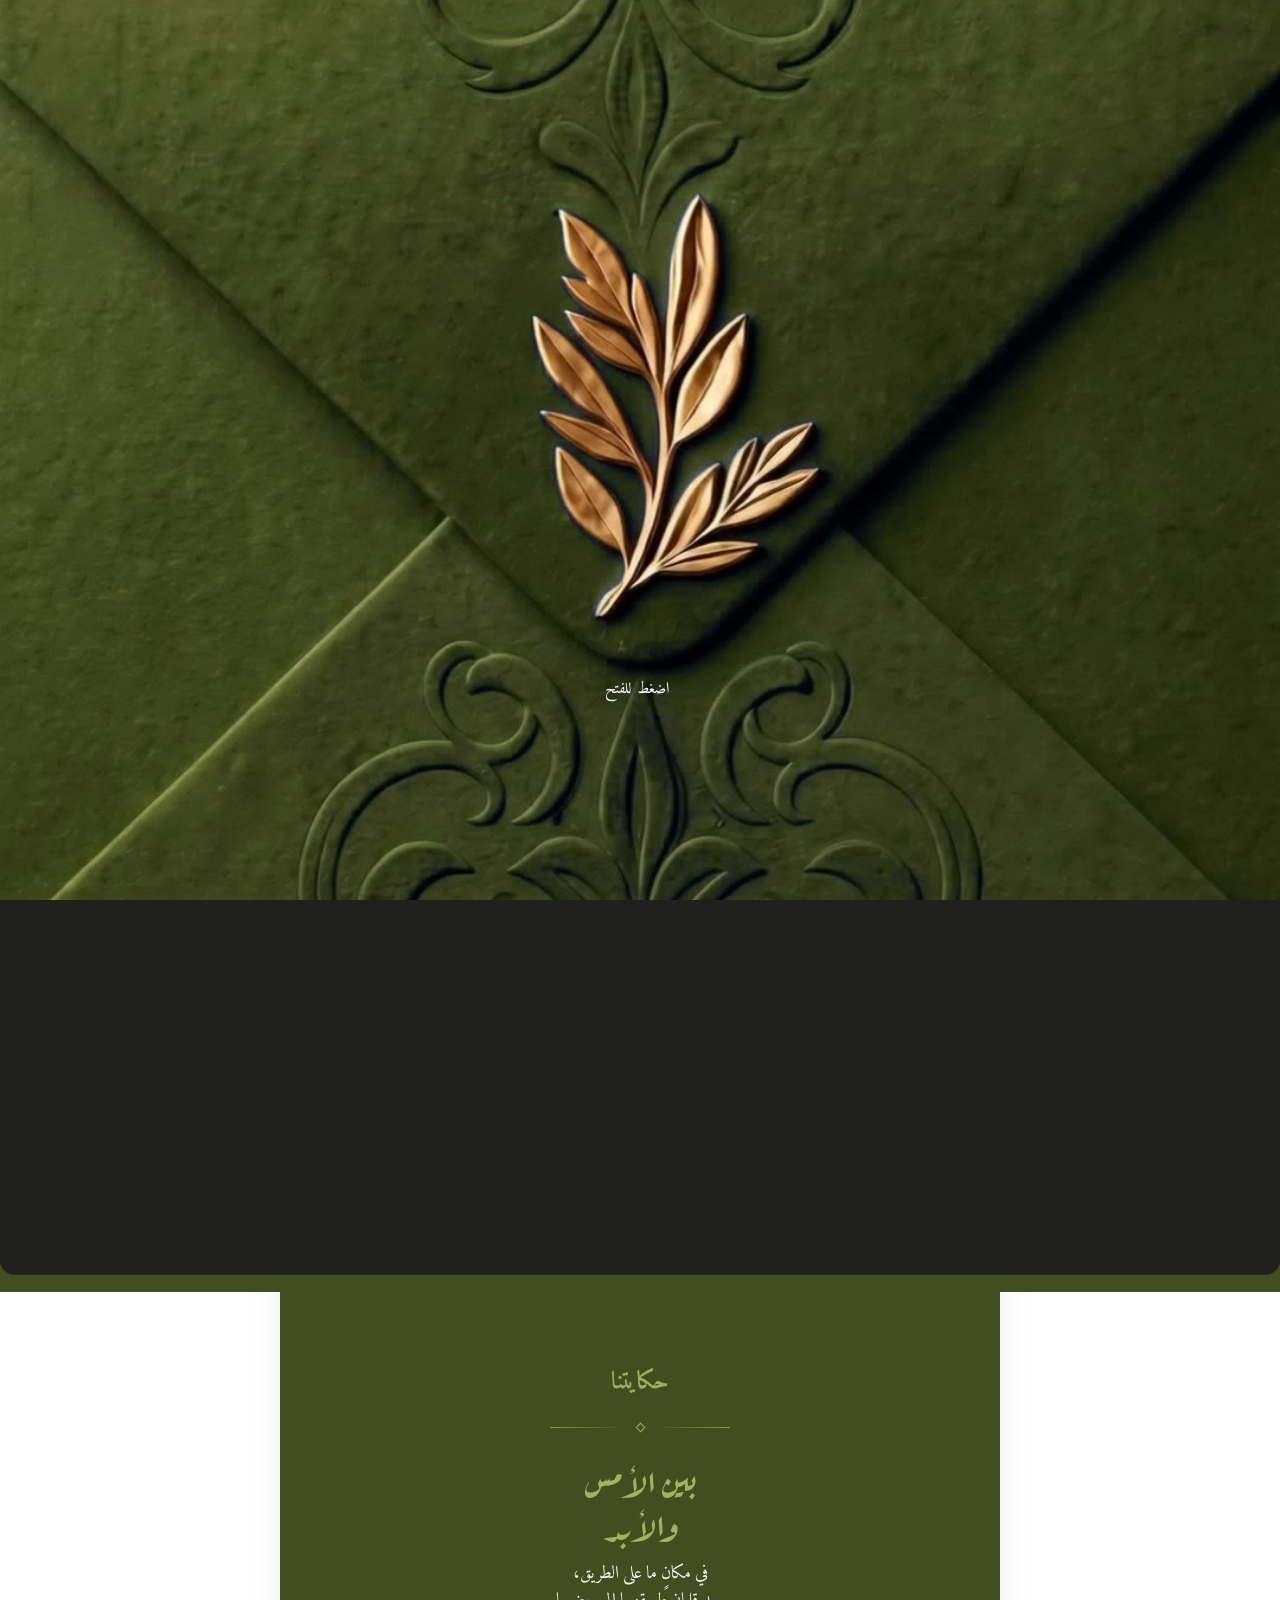
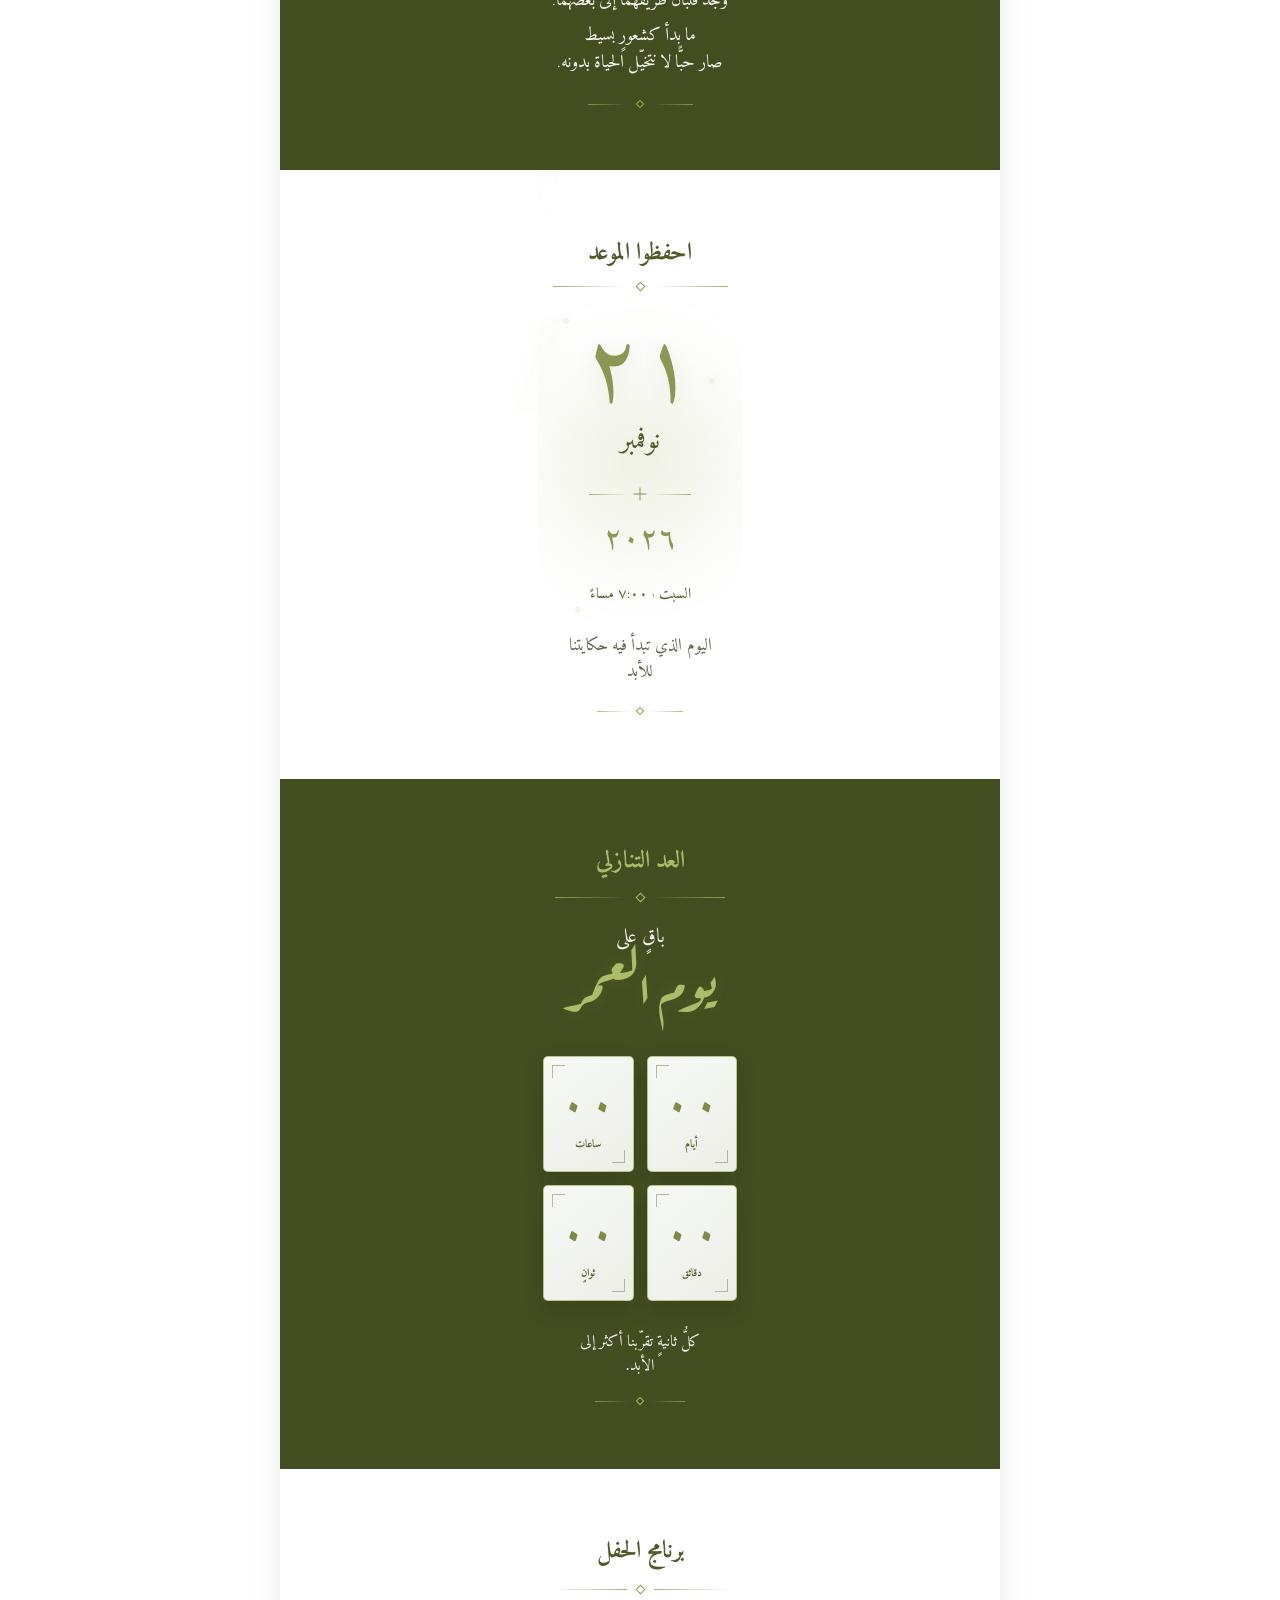
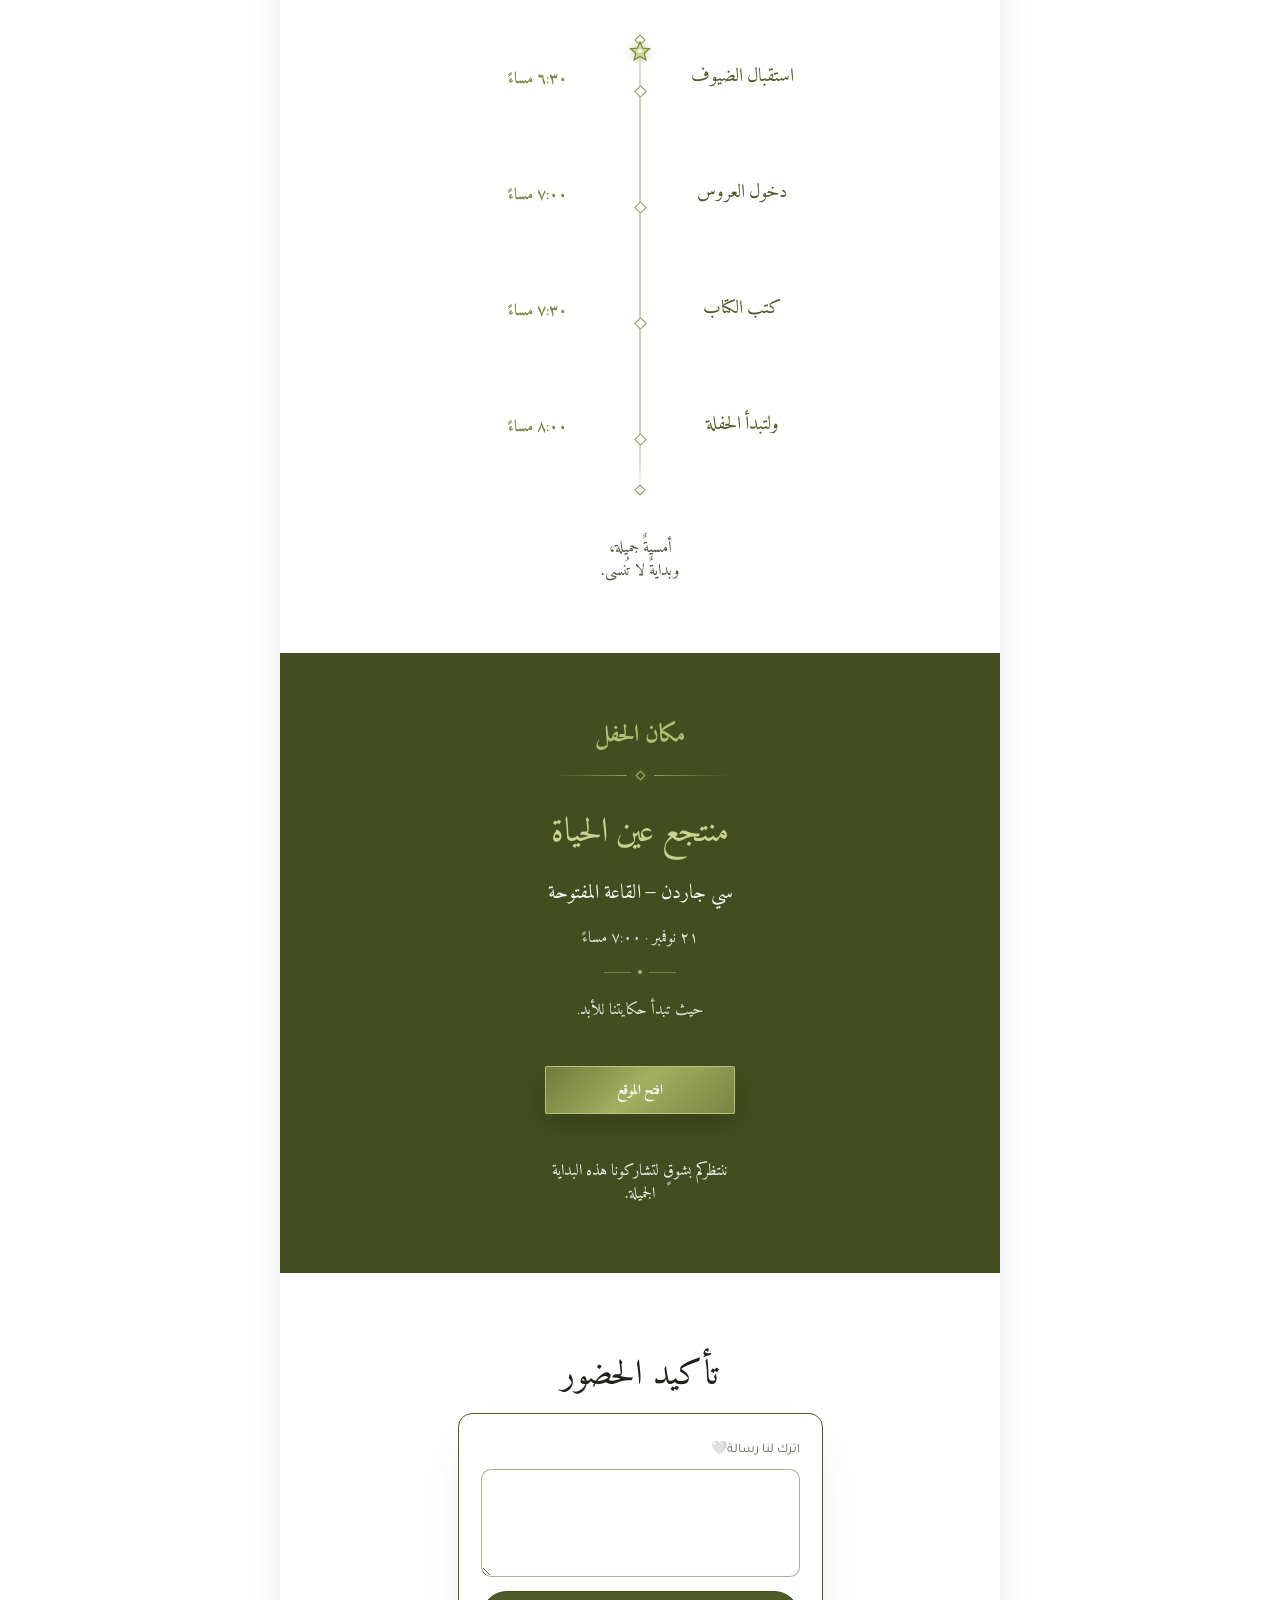
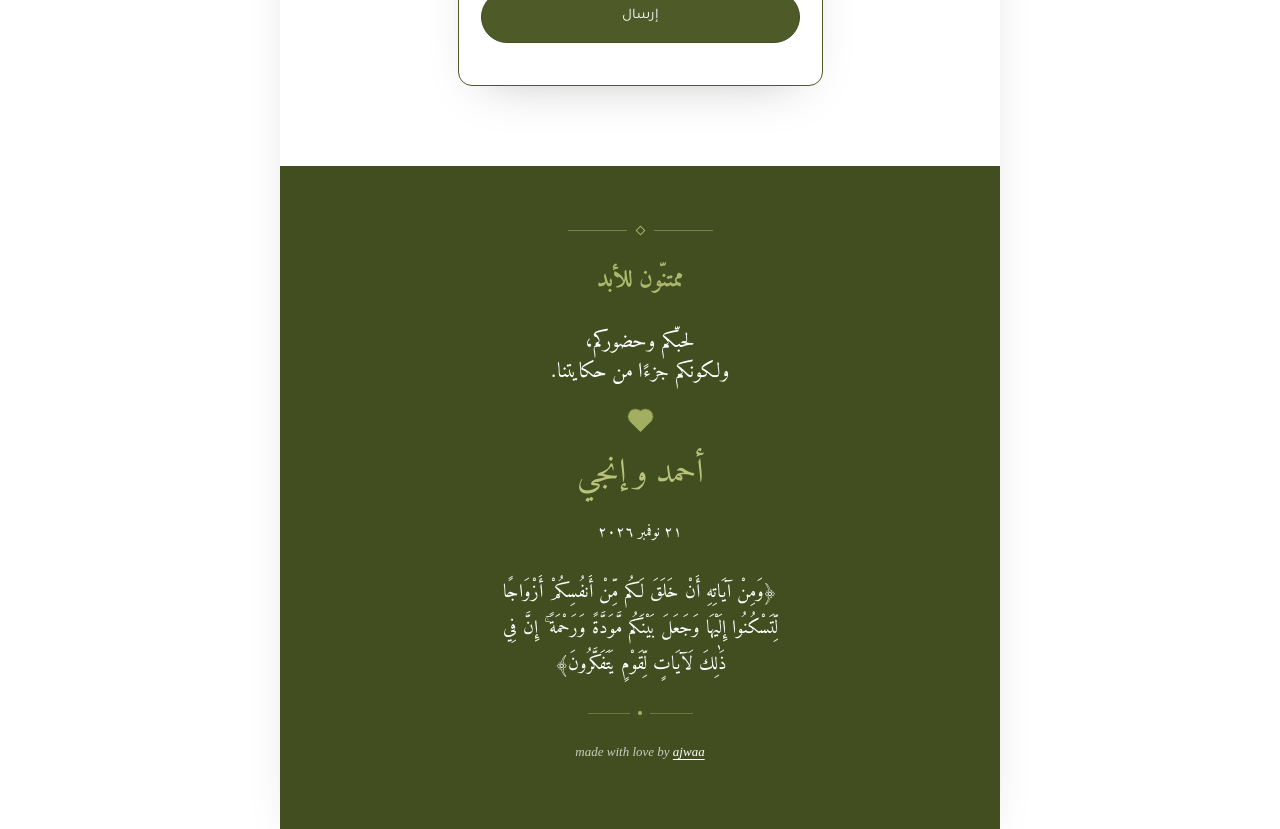
<file: index.html>
<html lang="ar" dir="rtl"><head>
<meta charset="utf-8">
<meta name="viewport" content="width=device-width, initial-scale=1, viewport-fit=cover">
<!-- iPhone Safari turns dates/numbers into blue calendar/phone links; keep the design's colors. -->
<meta name="format-detection" content="telephone=no, date=no, address=no, email=no">
<style>a[x-apple-data-detectors], a[href^="x-apple-data-detectors:"] { color: inherit !important; text-decoration: none !important; font: inherit !important; pointer-events: none; }</style>
<title>حفل زفاف أحمد و إنجي</title>
<meta name="description" content="يسعدنا دعوتكم لحضور حفل زفاف أحمد و إنجي · ٢١.١١.٢٠٢٦">
<meta name="robots" content="noindex, nofollow">
<link rel="icon" href="assets/images/favicon.png">


<meta property="og:type" content="website">
<meta property="og:locale" content="ar_EG">
<meta property="og:title" content="حفل زفاف أحمد و إنجي">
<meta property="og:description" content="يسعدنا دعوتكم لحضور حفل زفاف أحمد و إنجي · ٢١.١١.٢٠٢٦">
<meta property="og:image" content="assets/images/share-cover.jpg">
<meta property="og:image:secure_url" content="assets/images/share-cover.jpg">
<meta property="og:image:width" content="1080">
<meta property="og:image:height" content="1080">
<meta property="og:image:alt" content="حفل زفاف أحمد و إنجي">
<meta name="twitter:image" content="assets/images/share-cover.jpg">
<meta name="twitter:card" content="summary_large_image">
<meta name="twitter:title" content="حفل زفاف أحمد و إنجي">
<meta name="twitter:description" content="يسعدنا دعوتكم لحضور حفل زفاف أحمد و إنجي · ٢١.١١.٢٠٢٦">

<style data-loading-critical="">
html, body { margin: 0; min-height: 100%; }
/* التكبير التلقائي للخط في أندرويد ومتصفحات التطبيقات بيزوّد
   أسطر الكلام، والقوالب المستوردة مواضعها ثابتة بالبكسل — فالسطر
   الزيادة بيركب على العنصر اللي تحته. الآيفون مابيعملش كده. */
html { -webkit-text-size-adjust: 100%; text-size-adjust: 100%; }
/* تثبيت مركز شاشة الدعوة قبل وبعد تشغيل runtime القالب المستورد. */
.lb-doc > .lb-stage { width: 100% !important; max-width: none !important; margin-inline: 0 !important; }
.lb-doc > .lb-stage > #allrecords,
.lb-doc > .lb-stage > .t-records { width: 100% !important; min-width: 0 !important; max-width: none !important; margin-inline: 0 !important; }
.lb-doc > .lb-stage .t396__artboard { width: 100% !important; min-width: 0 !important; left: 0 !important; margin-inline: 0 !important; }
.lb-doc > .lb-intro { min-height: 100svh !important; height: 100dvh !important; max-height: 100dvh !important; }
/* قاعدة حرجة للخريطة قبل تحميل CSS/runtime القالب: الـwrapper هو المرجع
   الوحيد للمقاس، وكل الطبقات الداخلية تتمدد داخله حتى لا يخرج iframe. */
.lb-stage .tn-elem[data-elem-type="html"]:has(iframe[src*="google.com/maps"]) .tn-atom,
.lb-stage .tn-elem[data-elem-type="html"]:has(iframe[src*="maps.google"]) .tn-atom,
.lb-stage .tn-elem[data-elem-type="html"]:has(iframe[src*="google.com/maps"]) .tn-atom > [data-move],
.lb-stage .tn-elem[data-elem-type="html"]:has(iframe[src*="maps.google"]) .tn-atom > [data-move] { width: 100% !important; height: 100% !important; min-width: 0 !important; min-height: 0 !important; box-sizing: border-box !important; }
.lb-stage .tn-elem[data-elem-type="html"]:has(iframe[src*="google.com/maps"]) iframe,
.lb-stage .tn-elem[data-elem-type="html"]:has(iframe[src*="maps.google"]) iframe { display: block !important; width: 100% !important; height: 100% !important; max-width: 100% !important; max-height: 100% !important; box-sizing: border-box !important; }
</style>
<link rel="stylesheet" href="css/google-fonts.css">
<link rel="stylesheet" href="css/invite.css">
<link rel="stylesheet" href="css/arabic.css">


<style data-font-faces="">@font-face{font-family:"DUST";src:url("assets/fonts/Daustley.otf") format('opentype');font-weight:400;font-style:normal;font-display:swap;}@font-face{font-family:"gg";src:url("assets/fonts/GreatVibes-Regular.ttf") format('truetype');font-weight:400;font-style:normal;font-display:swap;}@font-face{font-family:"DIWANY";src:url("assets/fonts/Diwani_Letter.ttf") format('truetype');font-weight:400;font-style:normal;font-display:swap;}@font-face{font-family:"AREF";src:url("assets/fonts/DTHULUTH-II-1.ttf") format('truetype');font-weight:400;font-style:normal;font-display:swap;}</style>
<link rel="preload" href="assets/fonts/Daustley.otf" as="font" crossorigin=""><link rel="preload" href="assets/fonts/GreatVibes-Regular.ttf" as="font" crossorigin=""><link rel="preload" href="assets/fonts/Diwani_Letter.ttf" as="font" crossorigin=""><link rel="preload" href="assets/fonts/DTHULUTH-II-1.ttf" as="font" crossorigin="">




<style data-lb-layout-css="">#video-1uif1c [data-move="video"]{--dx:0cqw;--dy:-13.52cqw}#video-1uif1c [data-move="ce-1"]{--dx:-82.22px;--dy:-797.68px}#video-1uif1c [data-move="ce-3"]{--dx:112px;--dy:-927.68px}#rsvp-wcwi0a [data-move="ce-1"]{--dx:-4px;--dy:8px}.lb-intro [data-move="ce-6"]{--dx:0.0px;--dy:-7.0px}</style>
<!--  -->



<style data-zero-block-css="">@media (max-width:480px){#video-1uif1c,#video-1uif1c > .lb-inner,#video-1uif1c > .lb-inner > .lb-custom,#video-1uif1c .lb-custom .t396__artboard,#video-1uif1c .lb-custom .t396__filter,#video-1uif1c .lb-custom .t396__carrier{height:calc(100cqw*1.7949)!important;min-height:calc(100cqw*1.7949)!important;height:round(100cqw*1.7949,1px)!important;min-height:round(100cqw*1.7949,1px)!important}#video-1uif1c,#video-1uif1c > .lb-inner,#video-1uif1c > .lb-inner > .lb-custom,#video-1uif1c .lb-custom .t396__artboard{overflow:visible!important}}@media (min-width:481px) and (max-width:960px){#video-1uif1c,#video-1uif1c > .lb-inner,#video-1uif1c > .lb-inner > .lb-custom,#video-1uif1c .lb-custom .t396__artboard,#video-1uif1c .lb-custom .t396__filter,#video-1uif1c .lb-custom .t396__carrier{height:calc(100cqw*1.7949)!important;min-height:calc(100cqw*1.7949)!important;height:round(100cqw*1.7949,1px)!important;min-height:round(100cqw*1.7949,1px)!important}#video-1uif1c,#video-1uif1c > .lb-inner,#video-1uif1c > .lb-inner > .lb-custom,#video-1uif1c .lb-custom .t396__artboard{overflow:visible!important}}@media (min-width:961px){#video-1uif1c,#video-1uif1c > .lb-inner,#video-1uif1c > .lb-inner > .lb-custom,#video-1uif1c .lb-custom .t396__artboard,#video-1uif1c .lb-custom .t396__filter,#video-1uif1c .lb-custom .t396__carrier{height:calc(100cqw*1.7949)!important;min-height:calc(100cqw*1.7949)!important;height:round(100cqw*1.7949,1px)!important;min-height:round(100cqw*1.7949,1px)!important}#video-1uif1c,#video-1uif1c > .lb-inner,#video-1uif1c > .lb-inner > .lb-custom,#video-1uif1c .lb-custom .t396__artboard{overflow:visible!important}}</style>



</head>
<body class="lb-doc" style="--bg: #ffffff; --surface: #ffffff; --text: #20211c; --muted: #66685c; --accent: #89935b; --accent-soft: #eff0eb; --accent-10: rgba(137, 147, 91,0.1); --accent-20: rgba(137, 147, 91,0.2); --accent-40: rgba(137, 147, 91,0.4); --border: #f0f0ed; --font-heading: 'Amiri', serif; --font-body: 'Tajawal', sans-serif; --font-scale: 1; --letter-spacing: 0px; --radius: 14px; --max-width: 720px; --section-gap: 0px; --shadow: 0 18px 48px -28px rgba(32, 33, 28,0.35); --pattern-opacity: 12%; --hero-overlay: 0.35; --doc-bg: none; --doc-bg-veil: none; --doc-bg-attach: scroll; --doc-bg-fixed-img: none; --doc-bg-scroll-img: none, none;" data-invite-root="">

<div data-invite-language-content="">







<div class="lb-intro lb-intro--video" style="--intro-bg: none;">

  
  
  

  <video class="lb-intro-video" data-intro-video="" data-intro-manual="" data-intro-audio="silent" src="assets/videos/goldleaf-olive-open.mp4" poster="assets/images/goldleaf-olive-open-poster.jpg" muted="" playsinline="" preload="auto"></video>
      
    
  <button type="button" data-intro-play="" data-intro-item="play" class="lb-intro-play lb-intro-play--plain" aria-label="اضغط للفتح" style="--intro-item-x:-0.25vw;--intro-item-y:26.56vh;--intro-item-font:'Marcellus', serif">اضغط للفتح</button>
  

  

  

  <div class="lb-intro-inner">
    
    
    
    
    
    
    
    
    
    
    
    
  </div>
</div>



<div class="lb-stage">

  <section id="video-1uif1c" class="lb lb--video lb--w-screen lb-anim lb-anim--fade is-in" style="--block-bg:#434e20;--block-overlay:0;--block-pt:clamp(48.0px, 11.111cqw, 80.0px);--block-pb:clamp(48.0px, 11.111cqw, 80.0px);--block-radius:0px;--block-align:center;--block-flex:center" data-block="video-1uif1c" data-block-type="video">


<div class="lb-inner">
  
  
  <div data-move="video" class="lb-video-wrap lb-video-wrap--auto">
    <div class="lb-video lb-video--auto" data-video="assets/videos/hero-video.mp4" data-autoplay="1" data-loop="1" data-no-controls="1" style="--vid-ratio: 1080 / 1920;"><video src="assets/videos/hero-video.mp4" loop="" playsinline="" controlslist="nodownload noplaybackrate noremoteplayback" disablepictureinpicture="" preload="auto" autoplay=""></video></div>
    <div class="lb-video-text" data-section-text="" data-video-text="" data-section-text-index="0" style="--video-text-x:-26.36%;--video-text-y:-21.99%;--video-text-color:#ffffff;--ovl-text-shadow:0 1px 3px rgba(38,46,14,.75), 0 2px 22px rgba(38,46,14,.8);--video-text-font:'Great Vibes', cursive;--section-text-size:clamp(57.2px, 14.474cqw, 110.0px)">إنجي</div>
<div class="lb-video-text" data-section-text="" data-video-text="" data-section-text-index="1" style="--video-text-x:27.95%;--video-text-y:-21.73%;--video-text-color:#ffffff;--ovl-text-shadow:0 1px 3px rgba(38,46,14,.75), 0 2px 22px rgba(38,46,14,.8);--video-text-font:'Great Vibes', cursive;--section-text-size:clamp(57.2px, 14.474cqw, 110.0px)">أحمد</div>
<div class="lb-video-text" data-section-text="" data-video-text="" data-section-text-index="2" style="--video-text-x:1.34%;--video-text-y:-24.65%;--video-text-color:#ffffff;--ovl-text-shadow:0 1px 3px rgba(38,46,14,.75), 0 2px 22px rgba(38,46,14,.8);--video-text-font:'DIWANY', sans-serif;--section-text-size:clamp(57.2px, 14.474cqw, 110.0px)">و</div>
<div class="lb-video-text" data-section-text="" data-video-text="" data-section-text-index="3" style="--video-text-x:-0.45%;--video-text-y:-36.78%;--video-text-color:#ffffff;--ovl-text-shadow:0 1px 3px rgba(38,46,14,.75), 0 2px 22px rgba(38,46,14,.8);--video-text-font:'gg', sans-serif;--section-text-w:70.2%;--section-text-size:clamp(44.2px, 11.184cqw, 85.0px)">حفل زفاف</div>
<div class="lb-video-text" data-section-text="" data-video-text="" data-section-text-index="4" style="--video-text-x:-0.9%;--video-text-y:-10.13%;--video-text-color:#ffffff;--ovl-text-shadow:0 1px 3px rgba(38,46,14,.75), 0 2px 22px rgba(38,46,14,.8);--video-text-font:'gg', sans-serif;--section-text-size:clamp(28.6px, 7.237cqw, 55.0px)">٢١‏/‏١١‏/‏٢٠٢٦</div>

  </div>
  
</div>


</section>
<section id="text-mztyzk" class="lb lb--text lb--w-normal lb-anim lb-anim--fade is-in" style="--block-bg: #434e20; --block-overlay: 0; --block-pt: clamp(6.0px, 1.389cqw, 10.0px); --block-pb: 0px; --block-radius: 0px; --block-align: center; --block-flex: center; height: auto; min-height: 0px;" data-block="text-mztyzk" data-block-type="text">

<div class="lb-inner">
  
  
  <div class="lb-body" data-slot="body" data-move="body" data-ts="body" style="font-size:clamp(8.8px, 2.361cqw, 17.0px);line-height:1.9">
</div>
</div>


<style>#text-mztyzk .farha-story-fixed{position:relative;width:100%;max-width:100%;box-sizing:border-box;overflow:visible;padding:55px 0 60px}#text-mztyzk .farha-story-fixed *{box-sizing:border-box}#text-mztyzk .farha-story-fixed-inner{position:relative;width:100%;display:flex;flex-direction:column;justify-content:flex-start;padding:0;overflow:visible}#text-mztyzk .farha-story-fixed-move{position:relative;width:100%;max-width:100%;min-height:46px;overflow:visible;pointer-events:auto}#text-mztyzk .farha-story-fixed-anim{position:relative;width:100%;display:flex;justify-content:center;align-items:center;overflow:visible}#text-mztyzk .farha-story-fixed-title-group{min-height:52px}#text-mztyzk .farha-story-fixed-title-anim{animation:farhaStoryFixedUp
    1s
    ease
    .1s
    both}#text-mztyzk .farha-story-fixed-title{display:inline-block;padding:5px 18px;font-family:"Cormorant Garamond",
    Georgia,
    serif;font-size:17px;line-height:1.3;font-weight:500;letter-spacing:.34em;color:#a1af5b;text-align:center;white-space:nowrap}#text-mztyzk .farha-story-fixed-ornament{width:100%;display:flex;justify-content:center;margin:12px 0 21px;pointer-events:none}#text-mztyzk .farha-story-fixed-ornament-inner{width:180px;display:flex;align-items:center;gap:10px}#text-mztyzk .farha-story-fixed-line{flex:1;height:1px;background:linear-gradient(
      90deg,
      transparent,
      rgba(161, 175, 91,.75)
    )}#text-mztyzk .farha-story-fixed-line.right{background:linear-gradient(
      90deg,
      rgba(161, 175, 91,.75),
      transparent
    )}#text-mztyzk .farha-story-fixed-diamond{width:7px;height:7px;border:1px solid #a1af5b;transform:rotate(45deg)}#text-mztyzk .farha-story-fixed-script-group{min-height:82px}#text-mztyzk .farha-story-fixed-script-anim{animation:farhaStoryFixedScript
    1.2s
    ease
    .35s
    both}#text-mztyzk .farha-story-fixed-script{display:inline-block;padding:6px 20px 10px;max-width:94%;font-family:"Cormorant Garamond",
    Georgia,
    serif;font-size:44px;line-height:1.08;font-style:italic;font-weight:400;text-align:center;color:#a4b25e;white-space:nowrap;overflow:visible}#text-mztyzk .farha-story-fixed-body-group{min-height:38px}#text-mztyzk .farha-story-fixed-body1-anim{animation:farhaStoryFixedUp
    1s
    ease
    .7s
    both}#text-mztyzk .farha-story-fixed-body2-anim{animation:farhaStoryFixedUp
    1s
    ease
    .9s
    both}#text-mztyzk .farha-story-fixed-body{display:inline-block;max-width:90%;padding:4px 14px;font-family:"Cormorant Garamond",
    Georgia,
    serif;font-size:18px;line-height:1.5;font-weight:400;text-align:center;color:#f5f5f2}#text-mztyzk .farha-story-fixed-bottom{width:100%;display:flex;justify-content:center;margin-top:22px;pointer-events:none}#text-mztyzk .farha-story-fixed-bottom-inner{width:105px;display:flex;align-items:center;gap:9px}#text-mztyzk .farha-story-fixed-bottom-line{flex:1;height:1px;background:linear-gradient(
      90deg,
      transparent,
      rgba(161, 175, 91,.7)
    )}#text-mztyzk .farha-story-fixed-bottom-line.right{background:linear-gradient(
      90deg,
      rgba(161, 175, 91,.7),
      transparent
    )}#text-mztyzk .farha-story-fixed-bottom-diamond{width:6px;height:6px;border:1px solid #a1af5b;transform:rotate(45deg)}@keyframes farhaStoryFixedUp{from{opacity:0;transform:translateY(10px)}to{opacity:1;transform:translateY(0)}}@keyframes farhaStoryFixedScript{from{opacity:0;transform:translateY(12px)
      scale(.97)}to{opacity:1;transform:translateY(0)
      scale(1)}}@media(max-width:390px){#text-mztyzk .farha-story-fixed{padding:50px 0 55px}#text-mztyzk .farha-story-fixed-script{font-size:38px}#text-mztyzk .farha-story-fixed-body{font-size:17px}}@media(max-width:340px){#text-mztyzk .farha-story-fixed-script{font-size:34px}#text-mztyzk .farha-story-fixed-body{font-size:16px}}</style><div class="lb-extra-html" data-move="code" data-lb-guarded="1">
<style>#text-mztyzk .farha-story-fixed-script{white-space:normal;font-size:38px;line-height:1.15}</style>
<div class="farha-story-fixed" id="farha-story-fixed-v1" data-move="ce-1" style="height: auto; min-height: 0px;">

  <div class="farha-story-fixed-inner">


    <div class="
        farha-story-fixed-move
        farha-story-fixed-title-group
      ">

      <div class="
          farha-story-fixed-anim
          farha-story-fixed-title-anim
        ">

        <span class="farha-story-fixed-title" data-move="ce-2">
          حكايتنا
        </span>

      </div>

    </div>


    <div class="farha-story-fixed-ornament">

      <div class="farha-story-fixed-ornament-inner">

        <span class="farha-story-fixed-line"></span>

        <span class="farha-story-fixed-diamond"></span>

        <span class="farha-story-fixed-line right"></span>

      </div>

    </div>


    <div class="
        farha-story-fixed-move
        farha-story-fixed-script-group
      ">

      <div class="
          farha-story-fixed-anim
          farha-story-fixed-script-anim
        ">

        <span class="farha-story-fixed-script" data-move="ce-3">
          بين الأمس والأبد
        </span>

      </div>

    </div>


    <div class="
        farha-story-fixed-move
        farha-story-fixed-body-group
      ">

      <div class="
          farha-story-fixed-anim
          farha-story-fixed-body1-anim
        ">

        <span class="farha-story-fixed-body" data-move="ce-4">
          في مكانٍ ما على الطريق،<br>وجد قلبان طريقهما إلى بعضهما.
        </span>

      </div>

    </div>


    <div class="
        farha-story-fixed-move
        farha-story-fixed-body-group
      ">

      <div class="
          farha-story-fixed-anim
          farha-story-fixed-body2-anim
        ">

        <span class="farha-story-fixed-body" data-move="ce-5">
          ما بدأ كشعورٍ بسيط<br>صار حبًّا لا نتخيّل الحياة بدونه.
        </span>

      </div>

    </div>


    <div class="farha-story-fixed-bottom">

      <div class="farha-story-fixed-bottom-inner">

        <span class="farha-story-fixed-bottom-line"></span>

        <span class="farha-story-fixed-bottom-diamond"></span>

        <span class="farha-story-fixed-bottom-line right"></span>

      </div>

    </div>


  </div>

</div>
</div><script data-lb-section-script="1">(function(){var s=document.currentScript;var root=s&&s.closest?s.closest('[data-block],.lb-intro'):null;try{(function(){

  if(
    typeof root === "undefined" ||
    !root
  ){
    return;
  }

  var section =
    root.querySelector("#farha-story-fixed-v1");

  if(!section){
    return;
  }

  root.style.height = "auto";
  root.style.minHeight = "0";

  section.style.height = "auto";
  section.style.minHeight = "0";

})();}catch(e){console.error('[farha] كود القسم وقع:',e);}})();</script>
</section>
<section id="text-1b5nqm" class="lb lb--text lb--w-normal lb-anim lb-anim--fade is-in" style="--block-bg: #ffffff; --block-overlay: 0; --block-pt: 0px; --block-pb: 0px; --block-radius: 0px; --block-align: center; --block-flex: center; height: auto; min-height: 0px;" data-block="text-1b5nqm" data-block-type="text">

<div class="lb-inner">
  
  
  
</div>


<style>#text-1b5nqm .farha-date-palace-v2{position:relative;width:100%;max-width:100%;box-sizing:border-box;overflow:visible;padding:58px 0 62px}#text-1b5nqm .farha-date-palace-v2 *{box-sizing:border-box}#text-1b5nqm .farha-date-palace-v2-inner{position:relative;width:100%;max-width:100%;overflow:visible}#text-1b5nqm .farha-date-palace-v2-effects{position:absolute;inset:0;width:100%;height:100%;overflow:hidden;pointer-events:none;z-index:0}#text-1b5nqm .farha-date-palace-v2-glow{position:absolute;left:50%;top:48%;width:300px;height:300px;transform:translate(-50%,-50%);border-radius:50%;background:radial-gradient(
      circle,
      rgba(161, 174, 95,.18) 0%,
      rgba(161, 174, 95,.08) 38%,
      rgba(161, 174, 95,0) 72%
    );filter:blur(18px);animation:farhaDateV2Glow
    5s
    ease-in-out
    infinite}#text-1b5nqm .farha-date-palace-v2-orb{position:absolute;width:6px;height:6px;border-radius:50%;background:rgba(148, 161, 86,.72);box-shadow:0 0 10px rgba(148, 161, 86,.45);opacity:.15;animation:farhaDateV2Orb
    var(--farha-orb-speed)
    ease-in-out
    var(--farha-orb-delay)
    infinite}#text-1b5nqm .farha-date-palace-v2-sweep{position:absolute;top:-20%;left:-45%;width:24%;height:140%;transform:rotate(13deg);background:linear-gradient(
      90deg,
      transparent 0%,
      rgba(255,255,255,.03) 30%,
      rgba(241, 243, 233,.18) 50%,
      rgba(255,255,255,.03) 70%,
      transparent 100%
    );filter:blur(8px);animation:farhaDateV2Sweep
    6.2s
    linear
    1.5s
    infinite}#text-1b5nqm .farha-date-palace-v2-content{position:relative;z-index:2;width:100%;overflow:visible}#text-1b5nqm .farha-date-palace-v2-move{position:relative;width:100%;max-width:100%;overflow:visible;pointer-events:auto}#text-1b5nqm .farha-date-palace-v2-anim{position:relative;width:100%;display:flex;justify-content:center;align-items:center;overflow:visible}#text-1b5nqm .farha-date-palace-v2-kicker-group{min-height:42px}#text-1b5nqm .farha-date-palace-v2-kicker-anim{animation:farhaDateV2FadeUp
    .9s ease .1s both}#text-1b5nqm .farha-date-palace-v2-kicker{display:inline-block;padding:4px 15px;font-family:"Cormorant Garamond",
    Georgia,
    serif;font-size:14px;line-height:1.4;font-weight:500;letter-spacing:.32em;color:#4f5a29;text-align:center;white-space:nowrap}#text-1b5nqm .farha-date-palace-v2-ornament{width:100%;display:flex;justify-content:center;margin:10px 0 28px;pointer-events:none}#text-1b5nqm .farha-date-palace-v2-ornament-inner{width:175px;display:flex;align-items:center;gap:10px}#text-1b5nqm .farha-date-palace-v2-line{flex:1;height:1px;background:linear-gradient(
      90deg,
      transparent,
      rgba(135, 145, 83,.75)
    )}#text-1b5nqm .farha-date-palace-v2-line.right{background:linear-gradient(
      90deg,
      rgba(135, 145, 83,.75),
      transparent
    )}#text-1b5nqm .farha-date-palace-v2-diamond{width:7px;height:7px;border:1px solid #8d9955;transform:rotate(45deg)}#text-1b5nqm .farha-date-palace-v2-day-group{min-height:100px}#text-1b5nqm .farha-date-palace-v2-day-anim{position:relative;animation:farhaDateV2DayIn
    1.1s
    cubic-bezier(.22,.75,.22,1)
    .3s
    both}#text-1b5nqm .farha-date-palace-v2-day{position:relative;display:inline-block;padding:0 22px;font-family:"Cormorant Garamond",
    Georgia,
    serif;font-size:94px;line-height:1;font-weight:400;color:#8b9753;text-align:center;white-space:nowrap;text-shadow:0 5px 20px rgba(116, 126, 66,.10)}#text-1b5nqm .farha-date-palace-v2-day-shimmer{position:absolute;top:0;left:-30%;width:30%;height:100%;transform:skewX(-15deg);background:linear-gradient(
      90deg,
      transparent,
      rgba(249, 250, 246,.50),
      transparent
    );filter:blur(4px);pointer-events:none;animation:farhaDateV2DaySweep
    4.8s
    ease-in-out
    1.8s
    infinite}#text-1b5nqm .farha-date-palace-v2-month-group{min-height:52px;margin-top:2px}#text-1b5nqm .farha-date-palace-v2-month-anim{animation:farhaDateV2FadeUp
    .95s ease .55s both}#text-1b5nqm .farha-date-palace-v2-month{display:inline-block;padding:4px 18px;font-family:"Cormorant Garamond",
    Georgia,
    serif;font-size:27px;line-height:1.2;font-weight:500;letter-spacing:.24em;color:#4f5a29;text-align:center;white-space:nowrap}#text-1b5nqm .farha-date-palace-v2-center{width:100%;display:flex;justify-content:center;margin:11px 0 10px;pointer-events:none}#text-1b5nqm .farha-date-palace-v2-center-inner{width:112px;height:22px;display:flex;align-items:center;justify-content:center}#text-1b5nqm .farha-date-palace-v2-center-inner::before, #text-1b5nqm .farha-date-palace-v2-center-inner::after{content:"";width:38px;height:1px;background:linear-gradient(
      90deg,
      transparent,
      rgba(139, 151, 83,.72)
    )}#text-1b5nqm .farha-date-palace-v2-center-inner::after{background:linear-gradient(
      90deg,
      rgba(139, 151, 83,.72),
      transparent
    )}#text-1b5nqm .farha-date-palace-v2-center-star{position:relative;width:26px;height:22px}#text-1b5nqm .farha-date-palace-v2-center-star::before, #text-1b5nqm .farha-date-palace-v2-center-star::after{content:"";position:absolute;left:50%;top:50%;background:#8b9753;transform:translate(-50%,-50%)}#text-1b5nqm .farha-date-palace-v2-center-star::before{width:1px;height:13px}#text-1b5nqm .farha-date-palace-v2-center-star::after{width:13px;height:1px}#text-1b5nqm .farha-date-palace-v2-year-group{min-height:55px}#text-1b5nqm .farha-date-palace-v2-year-anim{animation:farhaDateV2FadeUp
    .95s ease .75s both}#text-1b5nqm .farha-date-palace-v2-year{display:inline-block;padding:4px 18px;font-family:"Cormorant Garamond",
    Georgia,
    serif;font-size:31px;line-height:1.2;font-weight:400;letter-spacing:.22em;color:#8b9753;text-align:center;white-space:nowrap}#text-1b5nqm .farha-date-palace-v2-message-group{min-height:48px;margin-top:22px}#text-1b5nqm .farha-date-palace-v2-message-anim{animation:farhaDateV2FadeUp
    1s ease 1s both}#text-1b5nqm .farha-date-palace-v2-message{display:inline-block;max-width:88%;padding:4px 15px;font-family:"Cormorant Garamond",
    Georgia,
    serif;font-size:17px;line-height:1.5;font-weight:400;font-style:italic;letter-spacing:.04em;color:#5f664a;text-align:center}#text-1b5nqm .farha-date-palace-v2-bottom{width:100%;display:flex;justify-content:center;margin-top:21px;pointer-events:none}#text-1b5nqm .farha-date-palace-v2-bottom-inner{width:86px;display:flex;align-items:center;gap:8px}#text-1b5nqm .farha-date-palace-v2-bottom-line{flex:1;height:1px;background:linear-gradient(
      90deg,
      transparent,
      rgba(139, 151, 83,.65)
    )}#text-1b5nqm .farha-date-palace-v2-bottom-line.right{background:linear-gradient(
      90deg,
      rgba(139, 151, 83,.65),
      transparent
    )}#text-1b5nqm .farha-date-palace-v2-bottom-diamond{width:6px;height:6px;border:1px solid #8b9753;transform:rotate(45deg)}@keyframes farhaDateV2FadeUp{from{opacity:0;transform:translateY(10px)}to{opacity:1;transform:translateY(0)}}@keyframes farhaDateV2DayIn{from{opacity:0;transform:translateY(14px)
      scale(.96)}to{opacity:1;transform:translateY(0)
      scale(1)}}@keyframes farhaDateV2Glow{0%,100%{opacity:.34;transform:translate(-50%,-50%)
      scale(.94)}50%{opacity:.78;transform:translate(-50%,-50%)
      scale(1.06)}}@keyframes farhaDateV2Orb{0%,100%{opacity:.08;transform:translateY(0) scale(.7)}50%{opacity:.55;transform:translateY(-8px) scale(1)}}@keyframes farhaDateV2Sweep{0%{left:-45%;opacity:0}12%{opacity:.55}78%{opacity:.35}88%{left:125%;opacity:0}100%{left:125%;opacity:0}}@keyframes farhaDateV2DaySweep{0%,55%{left:-35%;opacity:0}65%{opacity:.7}85%{left:115%;opacity:.5}100%{left:115%;opacity:0}}@media(max-width:390px){#text-1b5nqm .farha-date-palace-v2{padding:52px 0 56px}#text-1b5nqm .farha-date-palace-v2-day{font-size:86px}#text-1b5nqm .farha-date-palace-v2-month{font-size:24px}#text-1b5nqm .farha-date-palace-v2-year{font-size:29px}}@media(max-width:340px){#text-1b5nqm .farha-date-palace-v2-day{font-size:78px}#text-1b5nqm .farha-date-palace-v2-month{font-size:22px}}</style><div class="lb-extra-html" data-move="code" data-lb-guarded="1">
<div class="farha-date-palace-v2" id="farha-date-palace-v2" data-move="ce-1" style="height: auto; min-height: 0px;">

  

  <div class="farha-date-palace-v2-effects">

    <div class="farha-date-palace-v2-glow"></div>

    <div class="farha-date-palace-v2-sweep"></div>

    <span class="farha-date-palace-v2-orb" style="left:12%;top:24%"></span>

    <span class="farha-date-palace-v2-orb" style="right:13%;top:34%"></span>

    <span class="farha-date-palace-v2-orb" style="left:18%;top:72%"></span>

    <span class="farha-date-palace-v2-orb" style="right:20%;top:78%"></span>

  </div>


  

  <div class="farha-date-palace-v2-content">


    

    <div class="
        farha-date-palace-v2-move
        farha-date-palace-v2-kicker-group
      ">

      <div class="
          farha-date-palace-v2-anim
          farha-date-palace-v2-kicker-anim
        ">

        <span class="farha-date-palace-v2-kicker" data-move="ce-2">
          احفظوا الموعد
        </span>

      </div>

    </div>


    <div class="farha-date-palace-v2-ornament">

      <div class="farha-date-palace-v2-ornament-inner">

        <span class="farha-date-palace-v2-line"></span>

        <span class="farha-date-palace-v2-diamond"></span>

        <span class="farha-date-palace-v2-line right"></span>

      </div>

    </div>


    

    <div class="
        farha-date-palace-v2-move
        farha-date-palace-v2-day-group
      ">

      <div class="
          farha-date-palace-v2-anim
          farha-date-palace-v2-day-anim
        ">

        <span class="farha-date-palace-v2-day" data-move="ce-3">
          ٢١
          <span class="farha-date-palace-v2-day-shimmer"></span>
        </span>

      </div>

    </div>


    

    <div class="
        farha-date-palace-v2-move
        farha-date-palace-v2-month-group
      ">

      <div class="
          farha-date-palace-v2-anim
          farha-date-palace-v2-month-anim
        ">

        <span class="farha-date-palace-v2-month" data-move="ce-4">
          نوفمبر
        </span>

      </div>

    </div>


    <div class="farha-date-palace-v2-center">

      <div class="farha-date-palace-v2-center-inner">

        <span class="farha-date-palace-v2-center-star"></span>

      </div>

    </div>


    

    <div class="
        farha-date-palace-v2-move
        farha-date-palace-v2-year-group
      ">

      <div class="
          farha-date-palace-v2-anim
          farha-date-palace-v2-year-anim
        ">

        <span class="farha-date-palace-v2-year" data-move="ce-5">
          ٢٠٢٦
        </span>

      </div>

    </div>

    <div style="display:flex;justify-content:center;margin-top:10px">
        <span class="farha-date-palace-v2-month" style="font-size:15px;letter-spacing:.3em">
          السبت · ٧:٠٠ مساءً
        </span>
    </div>


    

    <div class="
        farha-date-palace-v2-move
        farha-date-palace-v2-message-group
      ">

      <div class="
          farha-date-palace-v2-anim
          farha-date-palace-v2-message-anim
        ">

        <span class="farha-date-palace-v2-message" data-move="ce-6">
          اليوم الذي تبدأ فيه حكايتنا للأبد
        </span>

      </div>

    </div>


    <div class="farha-date-palace-v2-bottom">

      <div class="farha-date-palace-v2-bottom-inner">

        <span class="farha-date-palace-v2-bottom-line"></span>

        <span class="farha-date-palace-v2-bottom-diamond"></span>

        <span class="farha-date-palace-v2-bottom-line right"></span>

      </div>

    </div>


  </div>

</div>
</div><script data-lb-section-script="1">(function(){var s=document.currentScript;var root=s&&s.closest?s.closest('[data-block],.lb-intro'):null;try{(function(){

  if(
    typeof root === "undefined" ||
    !root
  ){
    return;
  }

  var section =
    root.querySelector("#farha-date-palace-v2");

  if(!section){
    return;
  }

  root.style.height = "auto";
  root.style.minHeight = "0";

  section.style.height = "auto";
  section.style.minHeight = "0";

})();}catch(e){console.error('[farha] كود القسم وقع:',e);}})();</script>
</section>
<section id="text-sjth7s" class="lb lb--text lb--w-normal lb-anim lb-anim--fade is-in" style="--block-bg:#434e20;--block-overlay:0;--block-pt:0px;--block-pb:0px;--block-radius:0px;--block-align:center;--block-flex:center" data-block="text-sjth7s" data-block-type="text">

<div class="lb-inner">
  
  
  
</div>


<style>#text-sjth7s .farha-palace-countdown-v1{position:relative;width:100%;max-width:100%;box-sizing:border-box;padding:58px 18px 62px;overflow:hidden}#text-sjth7s .farha-palace-countdown-v1 *{box-sizing:border-box}#text-sjth7s .farha-palace-countdown-inner{position:relative;z-index:2;width:100%;max-width:430px;margin:0 auto;overflow:visible}#text-sjth7s .farha-palace-countdown-effects{position:absolute;inset:0;overflow:hidden;pointer-events:none;z-index:0}#text-sjth7s .farha-palace-countdown-particle{position:absolute;bottom:-15px;width:4px;height:4px;border-radius:50%;background:#b7c378;box-shadow:0 0 6px rgba(183, 195, 120,.8),
    0 0 12px rgba(183, 195, 120,.35);opacity:0;animation:farhaCountdownParticle
    var(--particle-speed)
    ease-in
    var(--particle-delay)
    infinite}#text-sjth7s .farha-palace-countdown-move{position:relative;width:100%;max-width:100%;overflow:visible;pointer-events:auto}#text-sjth7s .farha-palace-countdown-anim{position:relative;width:100%;display:flex;justify-content:center;align-items:center;overflow:visible}#text-sjth7s .farha-palace-countdown-title-group{min-height:44px}#text-sjth7s .farha-palace-countdown-title-anim{animation:farhaCountdownFadeUp
    .9s ease .1s both}#text-sjth7s .farha-palace-countdown-title{display:inline-block;padding:4px 15px;font-family:"Cormorant Garamond",
    Georgia,
    serif;font-size:15px;line-height:1.3;font-weight:500;letter-spacing:.34em;color:#adbb69;text-align:center;white-space:nowrap}#text-sjth7s .farha-palace-countdown-ornament{width:100%;display:flex;justify-content:center;margin:10px 0 18px;pointer-events:none}#text-sjth7s .farha-palace-countdown-ornament-inner{width:170px;display:flex;align-items:center;gap:10px}#text-sjth7s .farha-palace-countdown-line{flex:1;height:1px;background:linear-gradient(
      90deg,
      transparent,
      rgba(173, 187, 105,.75)
    )}#text-sjth7s .farha-palace-countdown-line.right{background:linear-gradient(
      90deg,
      rgba(173, 187, 105,.75),
      transparent
    )}#text-sjth7s .farha-palace-countdown-diamond{width:7px;height:7px;border:1px solid #adbb69;transform:rotate(45deg);animation:farhaCountdownDiamond
    2.4s ease-in-out infinite}#text-sjth7s .farha-palace-countdown-until-group{min-height:38px}#text-sjth7s .farha-palace-countdown-until-anim{animation:farhaCountdownFadeUp
    .95s ease .3s both}#text-sjth7s .farha-palace-countdown-until{display:inline-block;padding:3px 15px;font-family:"Cormorant Garamond",
    Georgia,
    serif;font-size:20px;line-height:1.3;font-style:italic;color:#f6f7f3;text-align:center}#text-sjth7s .farha-palace-countdown-ido-group{min-height:75px}#text-sjth7s .farha-palace-countdown-ido-anim{animation:farhaCountdownTitleIn
    1.1s
    cubic-bezier(.22,.75,.22,1)
    .45s
    both}#text-sjth7s .farha-palace-countdown-ido{display:inline-block;padding:2px 20px 8px;font-family:"Cormorant Garamond",
    Georgia,
    serif;font-size:54px;line-height:1;font-style:italic;font-weight:400;color:#aebc69;text-align:center;white-space:nowrap;text-shadow:0 0 15px rgba(174, 188, 105,.15)}#text-sjth7s .farha-palace-countdown-grid{position:relative;display:grid;grid-template-columns:repeat(2,1fr);width:100%;max-width:330px;gap:13px;margin:24px auto 0;overflow:visible}#text-sjth7s .farha-palace-countdown-card-group{position:relative;width:100%;min-height:116px;overflow:visible;pointer-events:auto}#text-sjth7s .farha-palace-countdown-card-anim{position:relative;width:100%;overflow:visible;animation:farhaCountdownCardIn
    .9s
    ease
    var(--card-delay)
    both}#text-sjth7s .farha-palace-countdown-card{position:relative;width:100%;min-height:116px;display:flex;flex-direction:column;align-items:center;justify-content:center;padding:14px 8px 12px;border:1px solid rgba(166, 179, 102,.72);border-radius:5px;background:linear-gradient(
      145deg,
      rgba(252, 253, 251,.98),
      rgba(242, 243, 237,.97)
    );box-shadow:0 8px 22px rgba(0,0,0,.14);overflow:visible;animation:farhaCountdownCardGlow
    3s
    ease-in-out
    var(--glow-delay)
    infinite}#text-sjth7s .farha-palace-countdown-card::before{content:"";position:absolute;left:8px;top:8px;width:13px;height:13px;border-left:1px solid rgba(127, 138, 72,.55);border-top:1px solid rgba(127, 138, 72,.55);pointer-events:none}#text-sjth7s .farha-palace-countdown-card::after{content:"";position:absolute;right:8px;bottom:8px;width:13px;height:13px;border-right:1px solid rgba(127, 138, 72,.55);border-bottom:1px solid rgba(127, 138, 72,.55);pointer-events:none}#text-sjth7s .farha-palace-countdown-number{position:relative;display:block;font-family:"Cormorant Garamond",
    Georgia,
    serif;font-size:49px;line-height:.95;font-weight:500;color:#808b4b;font-variant-numeric:tabular-nums;text-align:center;transition:opacity .18s ease,
    transform .18s ease}#text-sjth7s .farha-palace-countdown-label{display:block;margin-top:10px;font-family:"Cormorant Garamond",
    Georgia,
    serif;font-size:11px;line-height:1.2;font-weight:600;letter-spacing:.20em;color:#4f5a29;text-align:center}#text-sjth7s .farha-palace-countdown-message-group{min-height:48px;margin-top:24px}#text-sjth7s .farha-palace-countdown-message-anim{animation:farhaCountdownFadeUp
    1s ease 1.05s both}#text-sjth7s .farha-palace-countdown-message{display:inline-block;max-width:90%;padding:4px 15px;font-family:"Cormorant Garamond",
    Georgia,
    serif;font-size:16px;line-height:1.5;font-style:italic;color:#f2f2ee;text-align:center}#text-sjth7s .farha-palace-countdown-bottom{width:100%;display:flex;justify-content:center;margin-top:17px;pointer-events:none}#text-sjth7s .farha-palace-countdown-bottom-inner{width:90px;display:flex;align-items:center;gap:8px}#text-sjth7s .farha-palace-countdown-bottom-line{flex:1;height:1px;background:linear-gradient(
      90deg,
      transparent,
      rgba(173, 187, 105,.65)
    )}#text-sjth7s .farha-palace-countdown-bottom-line.right{background:linear-gradient(
      90deg,
      rgba(173, 187, 105,.65),
      transparent
    )}#text-sjth7s .farha-palace-countdown-bottom-diamond{width:6px;height:6px;border:1px solid #adbb69;transform:rotate(45deg);animation:farhaCountdownDiamond
    2.4s ease-in-out .5s infinite}@keyframes farhaCountdownFadeUp{from{opacity:0;transform:translateY(10px)}to{opacity:1;transform:translateY(0)}}@keyframes farhaCountdownTitleIn{from{opacity:0;transform:translateY(12px)
      scale(.97)}to{opacity:1;transform:translateY(0)
      scale(1)}}@keyframes farhaCountdownCardIn{from{opacity:0;transform:translateY(14px)}to{opacity:1;transform:translateY(0)}}@keyframes farhaCountdownCardGlow{0%,100%{border-color:rgba(166, 179, 102,.48);box-shadow:0 8px 22px rgba(0,0,0,.14),
      0 0 0 rgba(168, 181, 102,0)}50%{border-color:rgba(184, 196, 124,.95);box-shadow:0 8px 22px rgba(0,0,0,.14),
      0 0 13px rgba(168, 181, 102,.42),
      0 0 25px rgba(168, 181, 102,.13)}}@keyframes farhaCountdownParticle{0%{opacity:0;transform:translateY(0)
      scale(.55)}18%{opacity:.65}72%{opacity:.3}100%{opacity:0;transform:translateY(-440px)
      scale(1)}}@keyframes farhaCountdownDiamond{0%,100%{opacity:.4}50%{opacity:1;box-shadow:0 0 9px rgba(173, 187, 105,.55)}}@media(max-width:390px){#text-sjth7s .farha-palace-countdown-v1{padding:52px 17px 56px}#text-sjth7s .farha-palace-countdown-grid{max-width:315px;gap:12px}#text-sjth7s .farha-palace-countdown-number{font-size:45px}#text-sjth7s .farha-palace-countdown-ido{font-size:50px}}@media(max-width:340px){#text-sjth7s .farha-palace-countdown-grid{max-width:290px}#text-sjth7s .farha-palace-countdown-number{font-size:41px}}</style><div class="lb-extra-html" data-move="code" data-lb-guarded="1">
<div class="farha-palace-countdown-v1" id="farha-palace-countdown-v1" data-move="ce-1">


  

  <div class="farha-palace-countdown-effects">

    <span class="farha-palace-countdown-particle" style="left:9%"></span>

    <span class="farha-palace-countdown-particle" style="left:23%"></span>

    <span class="farha-palace-countdown-particle" style="left:39%"></span>

    <span class="farha-palace-countdown-particle" style="left:56%"></span>

    <span class="farha-palace-countdown-particle" style="left:72%"></span>

    <span class="farha-palace-countdown-particle" style="left:88%"></span>

  </div>


  <div class="farha-palace-countdown-inner">


    

    <div class="
        farha-palace-countdown-move
        farha-palace-countdown-title-group
      ">

      <div class="
          farha-palace-countdown-anim
          farha-palace-countdown-title-anim
        ">

        <span class="farha-palace-countdown-title" data-move="ce-2">
          العد التنازلي
        </span>

      </div>

    </div>


    <div class="farha-palace-countdown-ornament">

      <div class="farha-palace-countdown-ornament-inner">

        <span class="farha-palace-countdown-line"></span>

        <span class="farha-palace-countdown-diamond"></span>

        <span class="farha-palace-countdown-line right"></span>

      </div>

    </div>


    

    <div class="
        farha-palace-countdown-move
        farha-palace-countdown-until-group
      ">

      <div class="
          farha-palace-countdown-anim
          farha-palace-countdown-until-anim
        ">

        <span class="farha-palace-countdown-until" data-move="ce-3">
          باقٍ على
        </span>

      </div>

    </div>


    

    <div class="
        farha-palace-countdown-move
        farha-palace-countdown-ido-group
      ">

      <div class="
          farha-palace-countdown-anim
          farha-palace-countdown-ido-anim
        ">

        <span class="farha-palace-countdown-ido" data-move="ce-4">
          يوم العمر
        </span>

      </div>

    </div>


    

    <div class="farha-palace-countdown-grid">


      

      <div class="farha-palace-countdown-card-group">

        <div class="farha-palace-countdown-card-anim">

          <div class="farha-palace-countdown-card">

            <span class="farha-palace-countdown-number" data-countdown-value="days" data-move="ce-5">٧٧</span>

            <span class="farha-palace-countdown-label" data-move="ce-6">
              أيام
            </span>

          </div>

        </div>

      </div>


      

      <div class="farha-palace-countdown-card-group">

        <div class="farha-palace-countdown-card-anim">

          <div class="farha-palace-countdown-card">

            <span class="farha-palace-countdown-number" data-countdown-value="hours" data-move="ce-7">٠٧</span>

            <span class="farha-palace-countdown-label" data-move="ce-8">
              ساعات
            </span>

          </div>

        </div>

      </div>


      

      <div class="farha-palace-countdown-card-group">

        <div class="farha-palace-countdown-card-anim">

          <div class="farha-palace-countdown-card">

            <span class="farha-palace-countdown-number" data-countdown-value="minutes" data-move="ce-9">٢٥</span>

            <span class="farha-palace-countdown-label" data-move="ce-10">
              دقائق
            </span>

          </div>

        </div>

      </div>


      

      <div class="farha-palace-countdown-card-group">

        <div class="farha-palace-countdown-card-anim">

          <div class="farha-palace-countdown-card">

            <span class="farha-palace-countdown-number" data-countdown-value="seconds" data-move="ce-11">٥١</span>

            <span class="farha-palace-countdown-label" data-move="ce-12">
              ثوانٍ
            </span>

          </div>

        </div>

      </div>


    </div>


    

    <div class="
        farha-palace-countdown-move
        farha-palace-countdown-message-group
      ">

      <div class="
          farha-palace-countdown-anim
          farha-palace-countdown-message-anim
        ">

        <span class="farha-palace-countdown-message" data-move="ce-13">
          كلُّ ثانيةٍ تقرّبنا أكثر إلى الأبد.
        </span>

      </div>

    </div>


    <div class="farha-palace-countdown-bottom">

      <div class="farha-palace-countdown-bottom-inner">

        <span class="farha-palace-countdown-bottom-line"></span>

        <span class="farha-palace-countdown-bottom-diamond"></span>

        <span class="farha-palace-countdown-bottom-line right"></span>

      </div>

    </div>


  </div>

</div>
</div><script data-lb-section-script="1">(function(){var s=document.currentScript;var root=s&&s.closest?s.closest('[data-block],.lb-intro'):null;try{(function(){

  if(
    typeof root === "undefined" ||
    !root
  ){
    return;
  }

  var section =
    root.querySelector(
      "#farha-palace-countdown-v1"
    );

  if(!section){
    return;
  }


  var targetDate =
    new Date(
      "2026-11-21T19:00:00+02:00"
    ).getTime();


  var daysEl =
    section.querySelector(
      '[data-countdown-value="days"]'
    );

  var hoursEl =
    section.querySelector(
      '[data-countdown-value="hours"]'
    );

  var minutesEl =
    section.querySelector(
      '[data-countdown-value="minutes"]'
    );

  var secondsEl =
    section.querySelector(
      '[data-countdown-value="seconds"]'
    );


  function pad(value){

    return String(value).padStart(2,"0")
      .replace(/[0-9]/g,function(d){ return "٠١٢٣٤٥٦٧٨٩"[d]; });

  }


  function updateCountdown(){

    var distance =
      Math.max(
        0,
        targetDate - Date.now()
      );


    var days =
      Math.floor(
        distance / 86400000
      );

    var hours =
      Math.floor(
        (distance % 86400000) /
        3600000
      );

    var minutes =
      Math.floor(
        (distance % 3600000) /
        60000
      );

    var seconds =
      Math.floor(
        (distance % 60000) /
        1000
      );


    if(daysEl){
      daysEl.textContent =
        pad(days);
    }

    if(hoursEl){
      hoursEl.textContent =
        pad(hours);
    }

    if(minutesEl){
      minutesEl.textContent =
        pad(minutes);
    }

    if(secondsEl){
      secondsEl.textContent =
        pad(seconds);
    }

  }


  /* تنظيف المؤقت القديم عند Re-render */

  if(
    root._farhaPalaceCountdownTimer
  ){

    clearInterval(
      root._farhaPalaceCountdownTimer
    );

  }


  updateCountdown();


  root._farhaPalaceCountdownTimer =
    setInterval(
      updateCountdown,
      1000
    );

})();}catch(e){console.error('[farha] كود القسم وقع:',e);}})();</script>
</section>
<section id="text-tz3is8" class="lb lb--text lb--w-normal lb-anim lb-anim--fade is-in" style="--block-bg:#ffffff;--block-overlay:0;--block-pt:0px;--block-pb:0px;--block-radius:0px;--block-align:center;--block-flex:center" data-block="text-tz3is8" data-block-type="text">

<div class="lb-inner">
  
  
  
</div>


<style>#text-tz3is8 .farha-palace-timeline-v1{position:relative;width:100%;max-width:100%;box-sizing:border-box;padding:58px 14px 64px;overflow:visible}#text-tz3is8 .farha-palace-timeline-v1 *{box-sizing:border-box}#text-tz3is8 .farha-palace-timeline-inner{position:relative;width:100%;max-width:430px;margin:0 auto;overflow:visible}#text-tz3is8 .farha-palace-timeline-move{position:relative;width:100%;max-width:100%;overflow:visible;pointer-events:auto}#text-tz3is8 .farha-palace-timeline-anim{position:relative;width:100%;overflow:visible}#text-tz3is8 .farha-palace-timeline-title-group{min-height:48px}#text-tz3is8 .farha-palace-timeline-title-anim{display:flex;justify-content:center;align-items:center;animation:farhaTimelineFadeUp .9s ease .1s both}#text-tz3is8 .farha-palace-timeline-title{display:inline-block;padding:4px 16px;font-family:"Cormorant Garamond",Georgia,serif;font-size:16px;line-height:1.3;font-weight:500;letter-spacing:.30em;color:#4f5a29;text-align:center;white-space:nowrap;direction:ltr}#text-tz3is8 .farha-palace-timeline-heading-ornament{width:100%;display:flex;justify-content:center;margin:8px 0 40px;pointer-events:none}#text-tz3is8 .farha-palace-timeline-heading-ornament-inner{width:175px;display:flex;align-items:center;gap:10px}#text-tz3is8 .farha-palace-timeline-heading-line{flex:1;height:1px;background:linear-gradient(90deg,transparent,rgba(135, 145, 83,.75))}#text-tz3is8 .farha-palace-timeline-heading-line.right{background:linear-gradient(90deg,rgba(135, 145, 83,.75),transparent)}#text-tz3is8 .farha-palace-timeline-heading-diamond{width:7px;height:7px;border:1px solid #8b9753;transform:rotate(45deg)}#text-tz3is8 .farha-palace-timeline-track{position:relative;width:100%;max-width:390px;margin:0 auto;overflow:visible}#text-tz3is8 .farha-palace-timeline-line{position:absolute;left:50%;top:7px;bottom:7px;width:1px;transform:translateX(-50%);background:linear-gradient(
    180deg,
    rgba(139, 151, 83,.18),
    rgba(139, 151, 83,.92) 12%,
    rgba(139, 151, 83,.92) 88%,
    rgba(139, 151, 83,.18)
  );pointer-events:none;z-index:0}#text-tz3is8 .farha-palace-timeline-runner{position:absolute;left:50%;top:7px;width:24px;height:24px;margin-left:-12px;pointer-events:none;z-index:5;filter:drop-shadow(0 0 5px rgba(157, 171, 88,.55))}#text-tz3is8 .farha-palace-timeline-runner svg{display:block;width:100%;height:100%}#text-tz3is8 .farha-palace-timeline-row{position:relative;display:grid;grid-template-columns:1fr 42px 1fr;align-items:center;width:100%;min-height:116px;overflow:visible}#text-tz3is8 .farha-palace-timeline-point{grid-column:2;position:relative;z-index:2;width:9px;height:9px;margin:0 auto;border:1px solid #8b9753;background:#ffffff;transform:rotate(45deg);pointer-events:none}#text-tz3is8 .farha-palace-timeline-time-group{grid-column:1;grid-row:1;min-height:54px}#text-tz3is8 .farha-palace-timeline-time-anim{display:flex;align-items:center;justify-content:center;padding-right:30px;animation:farhaTimelineFadeUp .8s ease var(--farha-delay) both}#text-tz3is8 .farha-palace-timeline-time{display:inline-block;width:100%;padding:4px 0;font-family:"Cormorant Garamond",Georgia,serif;font-size:16px;line-height:1.25;font-weight:600;letter-spacing:.07em;color:#7d8847;white-space:nowrap;text-align:center;direction:ltr;unicode-bidi:isolate}#text-tz3is8 .farha-palace-timeline-event-group{grid-column:3;grid-row:1;min-height:62px}#text-tz3is8 .farha-palace-timeline-event-anim{display:flex;align-items:center;justify-content:center;padding-left:30px;animation:farhaTimelineFadeUp .8s ease var(--farha-delay) both}#text-tz3is8 .farha-palace-timeline-event{display:inline-block;width:100%;max-width:150px;padding:4px 0;font-family:"Cormorant Garamond",Georgia,serif;font-size:19px;line-height:1.18;font-weight:500;color:#4f5a29;text-align:center;direction:ltr;unicode-bidi:isolate}#text-tz3is8 .farha-palace-timeline-start, #text-tz3is8 .farha-palace-timeline-end{position:absolute;left:50%;width:8px;height:8px;margin-left:-4px;border:1px solid #8b9753;background:#ffffff;transform:rotate(45deg);pointer-events:none;z-index:3}#text-tz3is8 .farha-palace-timeline-start{top:3px}#text-tz3is8 .farha-palace-timeline-end{bottom:3px}#text-tz3is8 .farha-palace-timeline-message-group{min-height:48px;margin-top:34px}#text-tz3is8 .farha-palace-timeline-message-anim{display:flex;justify-content:center;animation:farhaTimelineFadeUp 1s ease 1s both}#text-tz3is8 .farha-palace-timeline-message{display:inline-block;max-width:90%;padding:4px 14px;font-family:"Cormorant Garamond",Georgia,serif;font-size:16px;line-height:1.45;font-style:italic;color:#4f533b;text-align:center;direction:ltr}@keyframes farhaTimelineFadeUp{from{opacity:0;transform:translateY(8px)}to{opacity:1;transform:translateY(0)}}@media(max-width:390px){#text-tz3is8 .farha-palace-timeline-v1{padding:52px 10px 58px}#text-tz3is8 .farha-palace-timeline-track{max-width:370px}#text-tz3is8 .farha-palace-timeline-row{grid-template-columns:1fr 38px 1fr;min-height:108px}#text-tz3is8 .farha-palace-timeline-time-anim{padding-right:24px}#text-tz3is8 .farha-palace-timeline-event-anim{padding-left:24px}#text-tz3is8 .farha-palace-timeline-event{font-size:18px;max-width:135px}#text-tz3is8 .farha-palace-timeline-time{font-size:15px}}@media(max-width:340px){#text-tz3is8 .farha-palace-timeline-row{grid-template-columns:1fr 32px 1fr}#text-tz3is8 .farha-palace-timeline-time-anim{padding-right:18px}#text-tz3is8 .farha-palace-timeline-event-anim{padding-left:18px}#text-tz3is8 .farha-palace-timeline-event{font-size:16px;max-width:112px}#text-tz3is8 .farha-palace-timeline-time{font-size:14px}}</style><div class="lb-extra-html" data-move="code" data-lb-guarded="1">
<div class="farha-palace-timeline-v1" id="farha-palace-timeline-v1" dir="ltr" data-move="ce-1">

  <div class="farha-palace-timeline-inner">


    <div class="farha-palace-timeline-move farha-palace-timeline-title-group">
      <div class="farha-palace-timeline-anim farha-palace-timeline-title-anim">
        <span class="farha-palace-timeline-title" data-move="ce-2">
          برنامج الحفل
        </span>
      </div>
    </div>


    <div class="farha-palace-timeline-heading-ornament">
      <div class="farha-palace-timeline-heading-ornament-inner">

        <span class="farha-palace-timeline-heading-line"></span>

        <span class="farha-palace-timeline-heading-diamond"></span>

        <span class="farha-palace-timeline-heading-line right"></span>

      </div>
    </div>


    <div class="farha-palace-timeline-track">

      <div class="farha-palace-timeline-line"></div>

      <div class="farha-palace-timeline-start"></div>


      <div class="farha-palace-timeline-runner" id="farha-palace-timeline-runner-v1" aria-hidden="true" style="top: 549px;">
        <svg viewBox="0 0 24 24">

          <path d="M12 1.8
               L14.6 8.2
               L21.5 8.8
               L16.2 13.2
               L17.9 20
               L12 16.4
               L6.1 20
               L7.8 13.2
               L2.5 8.8
               L9.4 8.2
               Z" fill="#cdd893" stroke="#7d8846" stroke-width="1.2"></path>

          <circle cx="12" cy="11.2" r="2.1" fill="#fafbf7"></circle>

        </svg>
      </div>


      

      <div class="farha-palace-timeline-row">

        <div class="farha-palace-timeline-move farha-palace-timeline-time-group">
          <div class="farha-palace-timeline-anim farha-palace-timeline-time-anim">
            <span class="farha-palace-timeline-time" dir="ltr" data-move="ce-3">٦:٣٠ مساءً</span>
          </div>
        </div>

        <span class="farha-palace-timeline-point"></span>

        <div class="farha-palace-timeline-move farha-palace-timeline-event-group">
          <div class="farha-palace-timeline-anim farha-palace-timeline-event-anim">
            <span class="farha-palace-timeline-event" data-move="ce-4">
              استقبال الضيوف
            </span>
          </div>
        </div>

      </div>


      

      <div class="farha-palace-timeline-row">

        <div class="farha-palace-timeline-move farha-palace-timeline-time-group">
          <div class="farha-palace-timeline-anim farha-palace-timeline-time-anim">
            <span class="farha-palace-timeline-time" dir="ltr" data-move="ce-5">٧:٠٠ مساءً</span>
          </div>
        </div>

        <span class="farha-palace-timeline-point"></span>

        <div class="farha-palace-timeline-move farha-palace-timeline-event-group">
          <div class="farha-palace-timeline-anim farha-palace-timeline-event-anim">
            <span class="farha-palace-timeline-event" data-move="ce-6">
              دخول العروس
            </span>
          </div>
        </div>

      </div>


      

      <div class="farha-palace-timeline-row">

        <div class="farha-palace-timeline-move farha-palace-timeline-time-group">
          <div class="farha-palace-timeline-anim farha-palace-timeline-time-anim">
            <span class="farha-palace-timeline-time" dir="ltr" data-move="ce-7">٧:٣٠ مساءً</span>
          </div>
        </div>

        <span class="farha-palace-timeline-point"></span>

        <div class="farha-palace-timeline-move farha-palace-timeline-event-group">
          <div class="farha-palace-timeline-anim farha-palace-timeline-event-anim">
            <span class="farha-palace-timeline-event" data-move="ce-8">
              كتب الكتاب
            </span>
          </div>
        </div>

      </div>


      

      <div class="farha-palace-timeline-row">

        <div class="farha-palace-timeline-move farha-palace-timeline-time-group">
          <div class="farha-palace-timeline-anim farha-palace-timeline-time-anim">
            <span class="farha-palace-timeline-time" dir="ltr" data-move="ce-11">٨:٠٠ مساءً</span>
          </div>
        </div>

        <span class="farha-palace-timeline-point"></span>

        <div class="farha-palace-timeline-move farha-palace-timeline-event-group">
          <div class="farha-palace-timeline-anim farha-palace-timeline-event-anim">
            <span class="farha-palace-timeline-event" data-move="ce-12">
              ولتبدأ الحفلة
            </span>
          </div>
        </div>

      </div>


      <div class="farha-palace-timeline-end"></div>

    </div>


    <div class="farha-palace-timeline-move farha-palace-timeline-message-group">
      <div class="farha-palace-timeline-anim farha-palace-timeline-message-anim">

        <span class="farha-palace-timeline-message" data-move="ce-13">
          أمسيةٌ جميلة،<br>وبدايةٌ لا تُنسى.
        </span>

      </div>
    </div>


  </div>
</div>
</div><script data-lb-section-script="1">(function(){var s=document.currentScript;var root=s&&s.closest?s.closest('[data-block],.lb-intro'):null;try{(function(){

  if(typeof root === "undefined" || !root){
    return;
  }

  var section =
    root.querySelector("#farha-palace-timeline-v1");

  if(!section){
    return;
  }

  var track =
    section.querySelector(".farha-palace-timeline-track");

  var runner =
    section.querySelector("#farha-palace-timeline-runner-v1");

  if(!track || !runner){
    return;
  }


  if(root._farhaTimelineScrollHandler){

    window.removeEventListener(
      "scroll",
      root._farhaTimelineScrollHandler
    );

  }


  var ticking = false;


  function updateRunner(){

    ticking = false;

    if(!track.isConnected){
      return;
    }

    var rect =
      track.getBoundingClientRect();

    var viewportHeight =
      window.innerHeight ||
      document.documentElement.clientHeight;

    var start =
      viewportHeight * .72;

    var end =
      viewportHeight * .28;

    var denominator =
      rect.height + start - end;

    if(denominator <= 0){
      return;
    }

    var progress =
      (start - rect.top) / denominator;

    progress =
      Math.max(
        0,
        Math.min(1,progress)
      );


    var runnerHeight =
      runner.offsetHeight || 24;

    var travel =
      Math.max(
        0,
        rect.height - runnerHeight - 14
      );


    runner.style.top =
      (7 + travel * progress) + "px";

  }


  function onScroll(){

    if(ticking){
      return;
    }

    ticking = true;

    requestAnimationFrame(updateRunner);

  }


  root._farhaTimelineScrollHandler = onScroll;


  window.addEventListener(
    "scroll",
    onScroll,
    {passive:true}
  );


  updateRunner();

})();}catch(e){console.error('[farha] كود القسم وقع:',e);}})();</script>
</section>
<section id="text-wv5ttf" class="lb lb--text lb--w-normal lb-anim lb-anim--fade is-in" style="--block-bg:#434e20;--block-overlay:0;--block-pt:0px;--block-pb:0px;--block-radius:0px;--block-align:center;--block-flex:center" data-block="text-wv5ttf" data-block-type="text">

<div class="lb-inner">
  
  
  
</div>


<style>#text-wv5ttf .farha-palace-location-v1{position:relative;width:100%;max-width:100%;box-sizing:border-box;padding:58px 18px 62px;overflow:visible}#text-wv5ttf .farha-palace-location-v1 *{box-sizing:border-box}#text-wv5ttf .farha-palace-location-inner{position:relative;width:100%;max-width:430px;margin:0 auto;overflow:visible}#text-wv5ttf .farha-palace-location-move{position:relative;width:100%;max-width:100%;overflow:visible;pointer-events:auto}#text-wv5ttf .farha-palace-location-anim{position:relative;width:100%;display:flex;justify-content:center;align-items:center;overflow:visible}#text-wv5ttf .farha-palace-location-title-group{min-height:48px}#text-wv5ttf .farha-palace-location-title-anim{animation:farhaLocationFadeUp .9s ease .1s both}#text-wv5ttf .farha-palace-location-title{display:inline-block;padding:4px 16px;font-family:"Cormorant Garamond",Georgia,serif;font-size:16px;line-height:1.3;font-weight:500;letter-spacing:.32em;color:#b3c074;text-align:center;white-space:nowrap}#text-wv5ttf .farha-palace-location-ornament{width:100%;display:flex;justify-content:center;margin:10px 0 30px;pointer-events:none}#text-wv5ttf .farha-palace-location-ornament-inner{width:175px;display:flex;align-items:center;gap:10px}#text-wv5ttf .farha-palace-location-line{flex:1;height:1px;background:linear-gradient(
    90deg,
    transparent,
    rgba(168, 181, 102,.82)
  )}#text-wv5ttf .farha-palace-location-line.right{background:linear-gradient(
    90deg,
    rgba(168, 181, 102,.82),
    transparent
  )}#text-wv5ttf .farha-palace-location-diamond{width:7px;height:7px;border:1px solid #a8b566;transform:rotate(45deg);box-shadow:0 0 7px rgba(168, 181, 102,.22)}#text-wv5ttf .farha-palace-location-venue-group{min-height:65px}#text-wv5ttf .farha-palace-location-venue-anim{animation:farhaLocationFadeUp .95s ease .25s both}#text-wv5ttf .farha-palace-location-venue{display:inline-block;padding:4px 14px;font-family:"Cormorant Garamond",Georgia,serif;font-size:34px;line-height:1.08;font-weight:500;letter-spacing:.05em;color:#c8d390;text-align:center;text-shadow:0 0 18px rgba(168, 181, 102,.10)}#text-wv5ttf .farha-palace-location-city-group{min-height:42px}#text-wv5ttf .farha-palace-location-city-anim{animation:farhaLocationFadeUp .95s ease .38s both}#text-wv5ttf .farha-palace-location-city{display:inline-block;padding:4px 14px;font-family:"Cormorant Garamond",Georgia,serif;font-size:20px;line-height:1.35;font-style:italic;letter-spacing:.06em;color:#f9f9f6;text-align:center}#text-wv5ttf .farha-palace-location-small-divider{width:100%;display:flex;justify-content:center;margin:17px 0 20px;pointer-events:none}#text-wv5ttf .farha-palace-location-small-divider-inner{width:72px;display:flex;align-items:center;gap:7px}#text-wv5ttf .farha-palace-location-small-line{flex:1;height:1px;background:rgba(168, 181, 102,.52)}#text-wv5ttf .farha-palace-location-small-dot{width:4px;height:4px;border-radius:50%;background:#a8b566;box-shadow:0 0 6px rgba(168, 181, 102,.42)}#text-wv5ttf .farha-palace-location-address-group{min-height:54px}#text-wv5ttf .farha-palace-location-address-anim{animation:farhaLocationFadeUp .95s ease .52s both}#text-wv5ttf .farha-palace-location-address{display:inline-block;max-width:82%;padding:4px 14px;font-family:"Cormorant Garamond",Georgia,serif;font-size:16px;line-height:1.45;color:#e3e5dc;text-align:center}#text-wv5ttf .farha-palace-location-button-group{min-height:74px;margin-top:18px}#text-wv5ttf .farha-palace-location-button-anim{animation:farhaLocationButtonIn 1s cubic-bezier(.22,.75,.22,1) .66s both}#text-wv5ttf .farha-palace-location-button{position:relative;display:inline-flex;align-items:center;justify-content:center;min-width:190px;min-height:48px;padding:12px 24px;border:1px solid rgba(189, 200, 132,.88);border-radius:2px;background:linear-gradient(
    135deg,
    #707b3c 0%,
    #a3b061 48%,
    #798442 100%
  );box-shadow:0 9px 24px rgba(0,0,0,.22),
    0 0 15px rgba(168, 181, 102,.10);color:#fcfdfb;font-family:"Cormorant Garamond",Georgia,serif;font-size:14px;line-height:1;font-weight:600;letter-spacing:.20em;text-align:center;text-decoration:none;overflow:hidden;cursor:pointer;-webkit-tap-highlight-color:transparent}#text-wv5ttf .farha-palace-location-button::before{content:"";position:absolute;top:-35%;left:-45%;width:30%;height:170%;transform:rotate(14deg);background:linear-gradient(
    90deg,
    transparent,
    rgba(255,255,255,.65),
    transparent
  );filter:blur(3px);pointer-events:none;animation:farhaLocationButtonGlow 3.8s ease-in-out infinite}#text-wv5ttf .farha-palace-location-button-text{position:relative;z-index:2}#text-wv5ttf .farha-palace-location-message-group{min-height:52px;margin-top:14px}#text-wv5ttf .farha-palace-location-message-anim{animation:farhaLocationFadeUp 1s ease .85s both}#text-wv5ttf .farha-palace-location-message{display:inline-block;max-width:88%;padding:4px 14px;font-family:"Cormorant Garamond",Georgia,serif;font-size:16px;line-height:1.45;font-style:italic;color:#eeefe9;text-align:center}@keyframes farhaLocationFadeUp{from{opacity:0;transform:translateY(9px)}to{opacity:1;transform:translateY(0)}}@keyframes farhaLocationButtonIn{from{opacity:0;transform:translateY(10px) scale(.98)}to{opacity:1;transform:translateY(0) scale(1)}}@keyframes farhaLocationButtonGlow{0%,55%{left:-45%;opacity:0}65%{opacity:.65}83%{left:125%;opacity:.5}100%{left:125%;opacity:0}}@media(max-width:390px){#text-wv5ttf .farha-palace-location-v1{padding:52px 16px 56px}#text-wv5ttf .farha-palace-location-venue{font-size:31px}#text-wv5ttf .farha-palace-location-city{font-size:19px}#text-wv5ttf .farha-palace-location-address{font-size:15px}}@media(max-width:340px){#text-wv5ttf .farha-palace-location-venue{font-size:28px}#text-wv5ttf .farha-palace-location-button{min-width:178px}}</style><div class="lb-extra-html" data-move="code" data-lb-guarded="1">
<div class="farha-palace-location-v1" id="farha-palace-location-v1" dir="ltr" data-move="ce-1">

  <div class="farha-palace-location-inner">


    <div class="farha-palace-location-move farha-palace-location-title-group">
      <div class="farha-palace-location-anim farha-palace-location-title-anim">
        <span class="farha-palace-location-title" data-move="ce-2">
          مكان الحفل
        </span>
      </div>
    </div>


    <div class="farha-palace-location-ornament">
      <div class="farha-palace-location-ornament-inner">

        <span class="farha-palace-location-line"></span>

        <span class="farha-palace-location-diamond"></span>

        <span class="farha-palace-location-line right"></span>

      </div>
    </div>


    <div class="farha-palace-location-move farha-palace-location-venue-group">
      <div class="farha-palace-location-anim farha-palace-location-venue-anim">
        <span class="farha-palace-location-venue" data-move="ce-3">
          منتجع عين الحياة
        </span>
      </div>
    </div>


    <div class="farha-palace-location-move farha-palace-location-city-group">
      <div class="farha-palace-location-anim farha-palace-location-city-anim">
        <span class="farha-palace-location-city" data-move="ce-4">
          سي جاردن – القاعة المفتوحة
        </span>
      </div>
    </div>
    <div style="display:flex;justify-content:center;margin-top:6px">
        <span class="farha-palace-location-address" style="letter-spacing:.08em">
          ٢١ نوفمبر · ٧:٠٠ مساءً
        </span>
    </div>


    <div class="farha-palace-location-small-divider">
      <div class="farha-palace-location-small-divider-inner">

        <span class="farha-palace-location-small-line"></span>

        <span class="farha-palace-location-small-dot"></span>

        <span class="farha-palace-location-small-line"></span>

      </div>
    </div>


    <div class="farha-palace-location-move farha-palace-location-address-group">
      <div class="farha-palace-location-anim farha-palace-location-address-anim">
        <span class="farha-palace-location-address" data-move="ce-5">
          حيث تبدأ حكايتنا للأبد.
        </span>
      </div>
    </div>


    <div class="farha-palace-location-move farha-palace-location-button-group">
      <div class="farha-palace-location-anim farha-palace-location-button-anim">

        <a class="farha-palace-location-button" id="farha-palace-location-button-v1" href="https://maps.app.goo.gl/K1S25zN8rrMx2G3Z7?g_st=aw" target="_blank" rel="noopener noreferrer">
          <span class="farha-palace-location-button-text" data-move="ce-6">
            افتح الموقع
          </span>
        </a>

      </div>
    </div>


    <div class="farha-palace-location-move farha-palace-location-message-group">
      <div class="farha-palace-location-anim farha-palace-location-message-anim">
        <span class="farha-palace-location-message" data-move="ce-7">
          ننتظركم بشوقٍ لتشاركونا هذه البداية الجميلة.
        </span>
      </div>
    </div>


  </div>
</div>
</div><script data-lb-section-script="1">(function(){var s=document.currentScript;var root=s&&s.closest?s.closest('[data-block],.lb-intro'):null;try{(function(){

  if(typeof root === "undefined" || !root){
    return;
  }

  var section =
    root.querySelector("#farha-palace-location-v1");

  if(!section){
    return;
  }


  /* رابط اللوكيشن يتغير من هنا فقط */

  var MAP_URL =
    "https://maps.app.goo.gl/K1S25zN8rrMx2G3Z7?g_st=aw";


  var button =
    section.querySelector("#farha-palace-location-button-v1");

  if(button){
    button.href = MAP_URL;
  }

})();}catch(e){console.error('[farha] كود القسم وقع:',e);}})();</script>
</section>
<section id="rsvp" class="lb lb--rsvp lb--w-normal lb-anim lb-anim--fade is-in" style="--block-bg:#ffffff;--block-overlay:0;--block-pt:clamp(48.0px, 11.111cqw, 80.0px);--block-pb:clamp(48.0px, 11.111cqw, 80.0px);--block-radius:0px;--block-align:center;--block-flex:center" data-block="rsvp-wcwi0a" data-block-type="rsvp">

<div class="lb-inner">
  
  <h2 class="lb-heading" data-slot="heading" data-move="heading" data-ts="heading">تأكيد الحضور</h2>
  
  <div class="lb-card lb-rsvp farha-rsvp-palace-final" data-move="form" style="width: calc(100% - 58px) !important; max-width: 365px !important; margin-left: auto !important; margin-right: auto !important; background: none rgb(255,255,255) !important; border: 1.5px solid rgb(79, 90, 41) !important;">
    
    
    <form class="lb-form" method="post" action="#" data-rsvp-form="" data-demo="1" style="width: 100% !important; max-width: 100% !important; background: transparent !important;">
      
      
      
      <input type="hidden" name="lang" value="ar">
      <input type="text" name="website" class="lb-hp" tabindex="-1" autocomplete="off" aria-hidden="true" style="width: 100% !important; background: none rgb(255,255,255) !important; color: rgb(67, 78, 32) !important; border: 1.5px solid rgba(79, 90, 41, 0.48) !important;">
      
      <label class="lb-field" style="color: rgb(79, 90, 41) !important;"><span data-ts="message_label">اترك لنا رسالة🤍</span>
        <textarea name="message" rows="3" maxlength="600" style="width: 100% !important; background: none rgb(255,255,255) !important; color: rgb(67, 78, 32) !important; border: 1.5px solid rgba(79, 90, 41, 0.48) !important;"></textarea></label>
      
      
      
      
      
      <button type="submit" class="lb-btn lb-btn--solid lb-btn--block" data-ts="submit_label" data-sent-label="تم الإرسال" style="width: 100% !important; background: none rgb(79, 90, 41) !important; color: rgb(255,255,255) !important; border: 1px solid rgb(67, 78, 32) !important;">إرسال</button>
      <p class="lb-form-msg" data-rsvp-msg="" hidden="" data-ts="success_message">شكرًا لكم</p>
    </form>
    
  </div>
  
</div>


<style>#rsvp-wcwi0a .lb-card.lb-rsvp.farha-rsvp-palace-final{position:relative !important;isolation:isolate;width:calc(100% - 58px) !important;max-width:365px !important;margin-left:auto !important;margin-right:auto !important;padding:72px 20px 25px !important;box-sizing:border-box !important;background:#ffffff !important;border:1.5px solid #4f5a29 !important;border-radius:20px !important;box-shadow:0 13px 32px rgba(67, 78, 32,.10) !important;overflow:hidden !important}#rsvp-wcwi0a .lb-card.lb-rsvp.farha-rsvp-palace-final::before{content:"";position:absolute;top:0;left:0;width:100%;height:52px;background:#434e20 !important;pointer-events:none;z-index:0}#rsvp-wcwi0a .lb-card.lb-rsvp.farha-rsvp-palace-final::after{content:"◇";position:absolute;top:14px;left:50%;width:120px;transform:translateX(-50%);color:#ffffff;font-size:19px;line-height:22px;text-align:center;background:linear-gradient(
      #ffffff,
      #ffffff
    )
    left center / 43px 1px no-repeat,

    linear-gradient(
      #ffffff,
      #ffffff
    )
    right center / 43px 1px no-repeat;pointer-events:none;z-index:1}#rsvp-wcwi0a .lb-card.lb-rsvp.farha-rsvp-palace-final .lb-heading{position:relative !important;z-index:2 !important;background:transparent !important;color:#4f5a29 !important;border:0 !important}#rsvp-wcwi0a .lb-card.lb-rsvp.farha-rsvp-palace-final .lb-form{position:relative !important;z-index:2 !important;display:block !important;width:100% !important;max-width:100% !important;background:transparent !important}#rsvp-wcwi0a .lb-card.lb-rsvp.farha-rsvp-palace-final .lb-form label{color:#4f5a29 !important}#rsvp-wcwi0a .lb-card.lb-rsvp.farha-rsvp-palace-final input[type="text"], #rsvp-wcwi0a .lb-card.lb-rsvp.farha-rsvp-palace-final input[type="tel"], #rsvp-wcwi0a .lb-card.lb-rsvp.farha-rsvp-palace-final input[type="email"], #rsvp-wcwi0a .lb-card.lb-rsvp.farha-rsvp-palace-final textarea{width:100% !important;max-width:100% !important;background:#ffffff !important;color:#434e20 !important;border:1.5px solid rgba(79, 90, 41,.48) !important;border-radius:14px !important;outline:none !important;box-shadow:inset 0 1px 2px rgba(67, 78, 32,.035) !important;transition:border-color .2s ease,
    box-shadow .2s ease !important}#rsvp-wcwi0a .lb-card.lb-rsvp.farha-rsvp-palace-final input:focus, #rsvp-wcwi0a .lb-card.lb-rsvp.farha-rsvp-palace-final textarea:focus{border-color:#4f5a29 !important;box-shadow:0 0 0 3px rgba(79, 90, 41,.08) !important}#rsvp-wcwi0a .lb-card.lb-rsvp.farha-rsvp-palace-final .lb-choices{position:relative !important;display:flex !important;flex-direction:column !important;width:100% !important;background:transparent !important}#rsvp-wcwi0a .lb-card.lb-rsvp.farha-rsvp-palace-final .lb-choices label{color:#4f5a29 !important;background:#ffffff !important;border:1.5px solid rgba(79, 90, 41,.42) !important;border-radius:999px !important;box-shadow:none !important;transition:border-color .2s ease,
    background .2s ease,
    color .2s ease !important}#rsvp-wcwi0a .lb-card.lb-rsvp.farha-rsvp-palace-final .lb-choices label:has(input:checked){color:#434e20 !important;background:#ffffff !important;border-color:#4f5a29 !important;box-shadow:0 0 0 2px rgba(79, 90, 41,.05) !important}#rsvp-wcwi0a .lb-card.lb-rsvp.farha-rsvp-palace-final .lb-choices input[type="radio"]{accent-color:#4f5a29 !important}#rsvp-wcwi0a .lb-card.lb-rsvp.farha-rsvp-palace-final button[type="submit"]{position:relative !important;width:100% !important;color:#ffffff !important;background:#4f5a29 !important;background-image:none !important;border:1px solid #434e20 !important;border-radius:999px !important;box-shadow:0 8px 18px rgba(67, 78, 32,.16) !important;overflow:hidden !important}#rsvp-wcwi0a .lb-card.lb-rsvp.farha-rsvp-palace-final button[type="submit"]::before{display:none !important;content:none !important}@media(max-width:390px){#rsvp-wcwi0a .lb-card.lb-rsvp.farha-rsvp-palace-final{width:calc(100% - 58px) !important;max-width:350px !important;padding:70px
      18px
      23px !important;border-radius:18px !important}}</style><script data-lb-section-script="1">(function(){var s=document.currentScript;var root=s&&s.closest?s.closest('[data-block],.lb-intro'):null;try{(function(){

  if(typeof root === "undefined" || !root){
    return;
  }


  function applyFarhaPalaceRsvp(){

    var cards =
      document.querySelectorAll(
        ".lb-card.lb-rsvp"
      );


    if(!cards || !cards.length){
      return;
    }


    cards.forEach(function(card){

      if(!card){
        return;
      }


      /* إزالة تلبيسات النسخ السابقة */

      card.classList.remove(
        "farha-palace-rsvp",
        "farha-palace-rsvp-skin-v2",
        "farha-palace-rsvp-v4",
        "farha-palace-rsvp-v5",
        "farha-palace-rsvp-v6"
      );


      card.classList.add(
        "farha-rsvp-palace-final"
      );


      /* CARD */

      card.style.setProperty(
        "width",
        "calc(100% - 58px)",
        "important"
      );

      card.style.setProperty(
        "max-width",
        "365px",
        "important"
      );

      card.style.setProperty(
        "margin-left",
        "auto",
        "important"
      );

      card.style.setProperty(
        "margin-right",
        "auto",
        "important"
      );

      card.style.setProperty(
        "background",
        "#ffffff",
        "important"
      );

      card.style.setProperty(
        "background-image",
        "none",
        "important"
      );

      card.style.setProperty(
        "border",
        "1.5px solid #4f5a29",
        "important"
      );


      /* FORM */

      var form =
        card.querySelector(
          ".lb-form"
        );


      if(form){

        form.style.setProperty(
          "width",
          "100%",
          "important"
        );

        form.style.setProperty(
          "max-width",
          "100%",
          "important"
        );

        form.style.setProperty(
          "background",
          "transparent",
          "important"
        );

      }


      /* FIELDS */

      var fields =
        card.querySelectorAll(
          'input[type="text"],input[type="tel"],input[type="email"],textarea'
        );


      fields.forEach(function(field){

        field.style.setProperty(
          "width",
          "100%",
          "important"
        );

        field.style.setProperty(
          "background",
          "#ffffff",
          "important"
        );

        field.style.setProperty(
          "background-image",
          "none",
          "important"
        );

        field.style.setProperty(
          "color",
          "#434e20",
          "important"
        );

        field.style.setProperty(
          "border",
          "1.5px solid rgba(79, 90, 41,.48)",
          "important"
        );

      });


      /* LABELS */

      var labels =
        card.querySelectorAll(
          ".lb-form label"
        );


      labels.forEach(function(label){

        label.style.setProperty(
          "color",
          "#4f5a29",
          "important"
        );

      });


      /* CHOICES */

      var choices =
        card.querySelector(
          ".lb-choices"
        );


      if(choices){

        choices.style.setProperty(
          "width",
          "100%",
          "important"
        );

        choices.style.setProperty(
          "background",
          "transparent",
          "important"
        );


        var choiceLabels =
          choices.querySelectorAll(
            "label"
          );


        choiceLabels.forEach(function(label){

          label.style.setProperty(
            "background",
            "#ffffff",
            "important"
          );

          label.style.setProperty(
            "background-image",
            "none",
            "important"
          );

          label.style.setProperty(
            "color",
            "#4f5a29",
            "important"
          );

          label.style.setProperty(
            "border",
            "1.5px solid rgba(79, 90, 41,.42)",
            "important"
          );

        });

      }


      /* BUTTON */

      var button =
        card.querySelector(
          'button[type="submit"]'
        );


      if(button){

        button.style.setProperty(
          "width",
          "100%",
          "important"
        );

        button.style.setProperty(
          "background",
          "#4f5a29",
          "important"
        );

        button.style.setProperty(
          "background-image",
          "none",
          "important"
        );

        button.style.setProperty(
          "color",
          "#ffffff",
          "important"
        );

        button.style.setProperty(
          "border",
          "1px solid #434e20",
          "important"
        );

      }

    });

  }


  function runFarhaRsvpBurst(){

    [
      0,
      20,
      50,
      90,
      150,
      250,
      400,
      650
    ].forEach(function(delay){

      setTimeout(
        applyFarhaPalaceRsvp,
        delay
      );

    });

  }


  applyFarhaPalaceRsvp();
  runFarhaRsvpBurst();


  /* إعادة التلبيس بعد تغيير اللغة / إعادة Render */

  if(root._farhaPalaceRsvpFinalInterval){

    clearInterval(
      root._farhaPalaceRsvpFinalInterval
    );

  }


  root._farhaPalaceRsvpFinalInterval =
    setInterval(
      applyFarhaPalaceRsvp,
      1000
    );


  if(root._farhaPalaceRsvpFinalClick){

    document.removeEventListener(
      "click",
      root._farhaPalaceRsvpFinalClick,
      true
    );

  }


  root._farhaPalaceRsvpFinalClick =
    function(){

      runFarhaRsvpBurst();

    };


  document.addEventListener(
    "click",
    root._farhaPalaceRsvpFinalClick,
    {
      capture:true,
      passive:true
    }
  );

})();}catch(e){console.error('[farha] كود القسم وقع:',e);}})();</script>
</section>
<section id="text-xz38nm" class="lb lb--text lb--w-normal lb-anim lb-anim--fade is-in" style="--block-bg: #434e20; --block-overlay: 0; --block-pt: 0px; --block-pb: 0px; --block-radius: 0px; --block-align: center; --block-flex: center; height: auto; min-height: 0px;" data-block="text-xz38nm" data-block-type="text">

<div class="lb-inner">
  
  
  
</div>


<style>#text-xz38nm .farha-palace-thanks-v1{position:relative;width:100%;max-width:100%;box-sizing:border-box;padding:58px 18px 62px;overflow:visible}#text-xz38nm .farha-palace-thanks-v1 *{box-sizing:border-box}#text-xz38nm .farha-palace-thanks-inner{position:relative;width:100%;max-width:430px;margin:0 auto;overflow:visible}#text-xz38nm .farha-palace-thanks-move{position:relative;width:100%;max-width:100%;overflow:visible;pointer-events:auto}#text-xz38nm .farha-palace-thanks-anim{position:relative;width:100%;display:flex;justify-content:center;align-items:center;overflow:visible}#text-xz38nm .farha-palace-thanks-ornament{width:100%;display:flex;justify-content:center;margin:0 0 25px;pointer-events:none}#text-xz38nm .farha-palace-thanks-ornament-inner{width:145px;display:flex;align-items:center;gap:10px}#text-xz38nm .farha-palace-thanks-line{flex:1;height:1px;background:#929e56;opacity:.65}#text-xz38nm .farha-palace-thanks-diamond{width:7px;height:7px;border:1px solid #a6b267;transform:rotate(45deg);animation:farhaThanksDiamond
    2.6s ease-in-out infinite}#text-xz38nm .farha-palace-thanks-title-group{min-height:54px}#text-xz38nm .farha-palace-thanks-title-anim{animation:farhaThanksFadeUp
    .9s ease .08s both}#text-xz38nm .farha-palace-thanks-title{display:inline-block;padding:4px 16px;font-family:"Cormorant Garamond",Georgia,serif;font-size:17px;line-height:1.3;font-weight:600;letter-spacing:.32em;color:#acb96c;text-align:center;white-space:nowrap}#text-xz38nm .farha-palace-thanks-message-group{min-height:76px;margin-top:8px}#text-xz38nm .farha-palace-thanks-message-anim{animation:farhaThanksFadeUp
    .95s ease .22s both}#text-xz38nm .farha-palace-thanks-message{display:inline-block;width:100%;max-width:310px;padding:5px 14px;font-family:"Cormorant Garamond",Georgia,serif;font-size:21px;line-height:1.42;font-style:italic;font-weight:400;color:#ffffff;text-align:center}#text-xz38nm .farha-palace-thanks-heart-wrap{width:100%;display:flex;justify-content:center;margin:17px 0 19px;pointer-events:none}#text-xz38nm .farha-palace-thanks-heart{position:relative;width:15px;height:15px;transform:rotate(45deg);background:#a2af60;animation:farhaThanksHeart
    2.4s ease-in-out infinite}#text-xz38nm .farha-palace-thanks-heart::before, #text-xz38nm .farha-palace-thanks-heart::after{content:"";position:absolute;width:15px;height:15px;border-radius:50%;background:#a2af60}#text-xz38nm .farha-palace-thanks-heart::before{left:-7px;top:0}#text-xz38nm .farha-palace-thanks-heart::after{left:0;top:-7px}#text-xz38nm .farha-palace-thanks-names-group{min-height:66px}#text-xz38nm .farha-palace-thanks-names-anim{animation:farhaThanksFadeUp
    1s ease .38s both}#text-xz38nm .farha-palace-thanks-names{display:inline-block;width:100%;padding:4px 14px;font-family:"Cormorant Garamond",Georgia,serif;font-size:34px;line-height:1.15;font-weight:500;color:#b7c37b;text-align:center;direction:ltr;unicode-bidi:isolate}#text-xz38nm .farha-palace-thanks-date-group{min-height:42px;margin-top:4px}#text-xz38nm .farha-palace-thanks-date-anim{animation:farhaThanksFadeUp
    1s ease .50s both}#text-xz38nm .farha-palace-thanks-date{display:inline-block;padding:4px 12px;font-family:"Cormorant Garamond",Georgia,serif;font-size:15px;line-height:1.3;font-weight:500;letter-spacing:.20em;color:#ffffff;text-align:center;direction:ltr;unicode-bidi:isolate}#text-xz38nm .farha-palace-thanks-bottom{width:100%;display:flex;justify-content:center;margin-top:23px;pointer-events:none}#text-xz38nm .farha-palace-thanks-bottom-inner{width:105px;display:flex;align-items:center;gap:8px}#text-xz38nm .farha-palace-thanks-bottom-line{flex:1;height:1px;background:#929e56;opacity:.52}#text-xz38nm .farha-palace-thanks-bottom-dot{width:4px;height:4px;border-radius:50%;background:#a6b267;box-shadow:0 0 7px rgba(166, 178, 103,.34)}@keyframes farhaThanksFadeUp{from{opacity:0;transform:translateY(9px)}to{opacity:1;transform:translateY(0)}}@keyframes farhaThanksDiamond{0%,100%{opacity:.55}50%{opacity:1;box-shadow:0 0 9px rgba(166, 178, 103,.32)}}@keyframes farhaThanksHeart{0%,100%{transform:rotate(45deg)
      scale(.90);opacity:.75}50%{transform:rotate(45deg)
      scale(1.05);opacity:1}}@media(max-width:390px){#text-xz38nm .farha-palace-thanks-v1{padding:52px 16px 56px}#text-xz38nm .farha-palace-thanks-message{max-width:285px;font-size:20px}#text-xz38nm .farha-palace-thanks-names{font-size:32px}}</style><div class="lb-extra-html" data-move="code" data-lb-guarded="1">
<div class="farha-palace-thanks-v1" id="farha-palace-thanks-v1" dir="ltr" data-move="ce-1" style="height:auto;min-height:0px">

  <div class="farha-palace-thanks-inner">


    

    <div class="farha-palace-thanks-ornament">

      <div class="farha-palace-thanks-ornament-inner">

        <span class="farha-palace-thanks-line"></span>

        <span class="farha-palace-thanks-diamond"></span>

        <span class="farha-palace-thanks-line"></span>

      </div>

    </div>


    

    <div class="farha-palace-thanks-move farha-palace-thanks-title-group">

      <div class="farha-palace-thanks-anim farha-palace-thanks-title-anim">

        <span class="farha-palace-thanks-title" data-move="ce-2">
          ممتنّون للأبد
        </span>

      </div>

    </div>


    

    <div class="farha-palace-thanks-move farha-palace-thanks-message-group">

      <div class="farha-palace-thanks-anim farha-palace-thanks-message-anim">

        <span class="farha-palace-thanks-message" data-move="ce-3">
          لحبّكم وحضوركم،<br>ولكونكم جزءًا من حكايتنا.
        </span>

      </div>

    </div>


    

    <div class="farha-palace-thanks-heart-wrap">

      <span class="farha-palace-thanks-heart"></span>

    </div>


    

    <div class="farha-palace-thanks-move farha-palace-thanks-names-group">

      <div class="farha-palace-thanks-anim farha-palace-thanks-names-anim">

        <span class="farha-palace-thanks-names" data-move="ce-4">
          أحمد و إنجي
        </span>

      </div>

    </div>


    

    <div class="farha-palace-thanks-move farha-palace-thanks-date-group">

      <div class="farha-palace-thanks-anim farha-palace-thanks-date-anim">

        <span class="farha-palace-thanks-date" data-move="ce-5">
          ٢١ نوفمبر ٢٠٢٦
        </span>

      </div>

    </div>
    <div style="display:flex;justify-content:center;margin-top:10px">
        <span class="farha-palace-thanks-message" style="font-family:'Amiri',serif;font-style:normal;font-size:19px;line-height:1.9;max-width:330px">
          ﴿وَمِنْ آيَاتِهِ أَنْ خَلَقَ لَكُم مِّنْ أَنفُسِكُمْ أَزْوَاجًا لِّتَسْكُنُوا إِلَيْهَا وَجَعَلَ بَيْنَكُم مَّوَدَّةً وَرَحْمَةً ۚ إِنَّ فِي ذَٰلِكَ لَآيَاتٍ لِّقَوْمٍ يَتَفَكَّرُونَ﴾
        </span>
    </div>


    

    <div class="farha-palace-thanks-bottom">

      <div class="farha-palace-thanks-bottom-inner">

        <span class="farha-palace-thanks-bottom-line"></span>

        <span class="farha-palace-thanks-bottom-dot"></span>

        <span class="farha-palace-thanks-bottom-line"></span>

      </div>

    </div>

    <p class="ajwaa-credit" dir="ltr" lang="en" style="margin:26px 0 0;font-family:'Cormorant Garamond',Georgia,serif;font-size:13px;font-style:italic;letter-spacing:.04em;color:rgba(255,255,255,.72);text-align:center;direction:ltr">
      made with love by <a href="https://ajwa2-collection.vercel.app/" target="_blank" rel="noopener" style="color:#ffffff;text-decoration:underline;text-underline-offset:3px">ajwaa</a>
    </p>


  </div>

</div>
</div><script data-lb-section-script="1">(function(){var s=document.currentScript;var root=s&&s.closest?s.closest('[data-block],.lb-intro'):null;try{(function(){

  if(
    typeof root === "undefined" ||
    !root
  ){
    return;
  }


  var section =
    root.querySelector(
      "#farha-palace-thanks-v1"
    );


  if(!section){
    return;
  }


  root.style.height = "auto";
  root.style.minHeight = "0";

  section.style.height = "auto";
  section.style.minHeight = "0";

})();}catch(e){console.error('[farha] كود القسم وقع:',e);}})();</script>
</section>


</div>


<script id="invite-scroll" type="application/json">{"enabled": true, "speed": "fast", "delay": 3, "loop": false}</script>






<script id="invite-music" type="application/json">{"url": "assets/audio/background-music.mp3", "autoplay": true, "loop": true, "player": "floating"}</script>
</div>
  
<script src="js/invite.js" defer=""></script>
<script src="js/rsvp-supabase.js" defer></script>




</body></html>
</file>
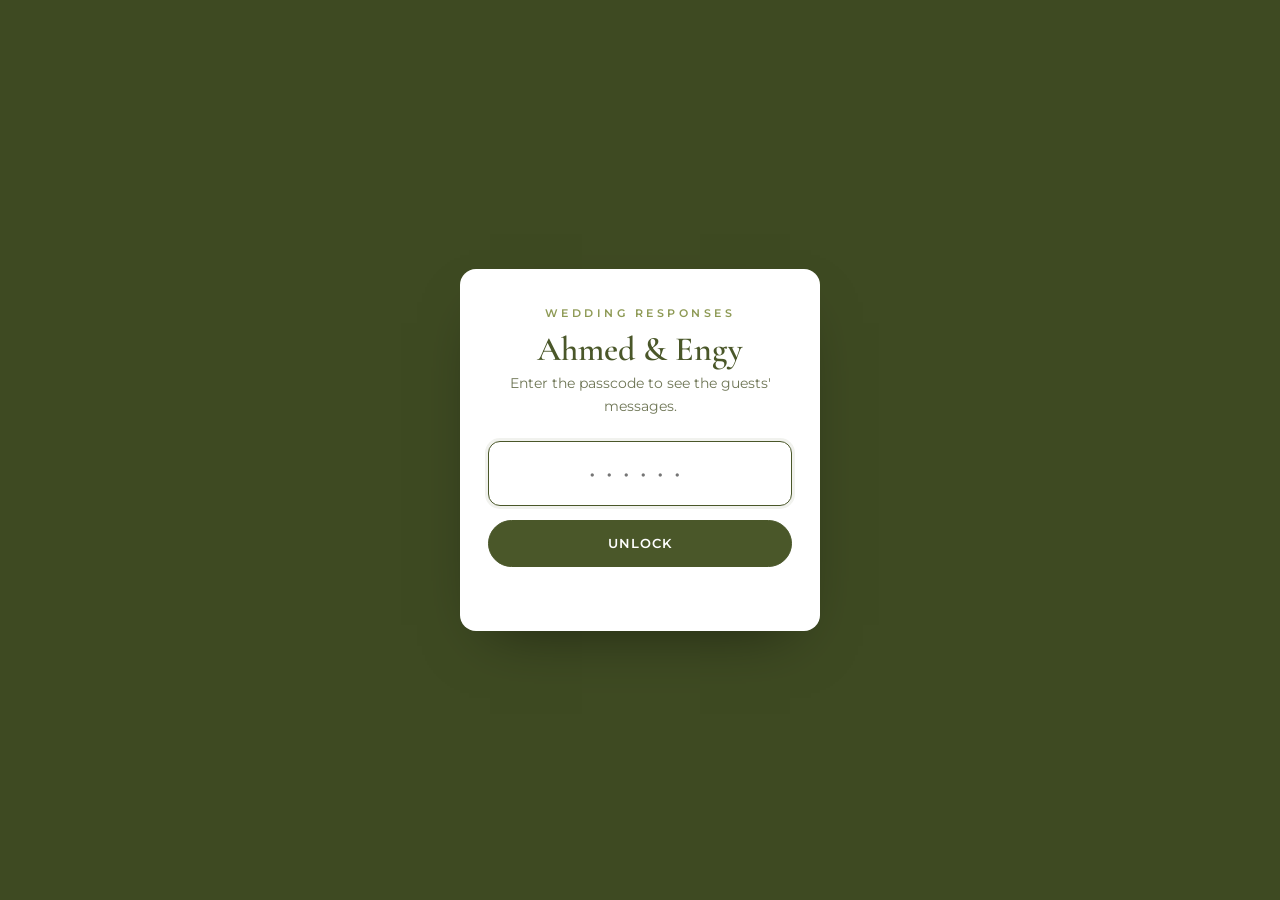
<file: ahmed-engy-wedding-responses.html>
<!doctype html>
<html lang="en">
<head>
<meta charset="utf-8">
<meta name="viewport" content="width=device-width, initial-scale=1, viewport-fit=cover">
<meta name="robots" content="noindex, nofollow">
<title>ahmed-engy-wedding-responses</title>
<link rel="preconnect" href="https://fonts.googleapis.com">
<link rel="preconnect" href="https://fonts.gstatic.com" crossorigin>
<link href="https://fonts.googleapis.com/css2?family=Amiri:wght@400;700&family=Cormorant+Garamond:ital,wght@0,500;0,600;1,500&family=Montserrat:wght@400;500;600&display=swap" rel="stylesheet">
<style>
:root {
    --olive: #4a5729;
    --olive-deep: #3e4a22;
    --olive-soft: #8e9a55;
    --olive-10: rgba(74, 87, 41, .08);
    --olive-20: rgba(74, 87, 41, .18);
    --bg: #f7f8f2;
    --surface: #ffffff;
    --text: #2f3619;
    --muted: #6f7656;
    --danger: #9b3b2f;
    --radius: 16px;
    --serif: "Cormorant Garamond", "Amiri", Georgia, serif;
    --sans: "Montserrat", "Amiri", system-ui, sans-serif;
}

* { box-sizing: border-box; }

html, body { margin: 0; min-height: 100%; }

body {
    background: var(--bg);
    color: var(--text);
    font-family: var(--sans);
    font-size: 15px;
    line-height: 1.6;
    -webkit-font-smoothing: antialiased;
}

button, input { font: inherit; }

.hidden { display: none !important; }

/* ---------- lock screen ---------- */
.lock {
    min-height: 100svh;
    display: grid;
    place-items: center;
    padding: 24px 16px;
    background: var(--olive-deep);
}

.lock-card {
    width: 100%;
    max-width: 360px;
    padding: 36px 28px 30px;
    border-radius: var(--radius);
    background: var(--surface);
    text-align: center;
    box-shadow: 0 24px 60px -30px rgba(0, 0, 0, .55);
}

.lock-kicker {
    margin: 0;
    font-size: 11px;
    font-weight: 600;
    letter-spacing: .32em;
    text-transform: uppercase;
    color: var(--olive-soft);
}

.lock-title {
    margin: 8px 0 4px;
    font-family: var(--serif);
    font-size: 34px;
    font-weight: 600;
    line-height: 1.1;
    color: var(--olive);
}

.lock-sub {
    margin: 0 0 24px;
    color: var(--muted);
    font-size: 14px;
}

.code {
    width: 100%;
    padding: 14px 16px;
    border: 1.5px solid var(--olive-20);
    border-radius: 12px;
    background: var(--surface);
    color: var(--text);
    font-size: 22px;
    letter-spacing: .5em;
    text-align: center;
    outline: none;
}

.code:focus { border-color: var(--olive); box-shadow: 0 0 0 3px var(--olive-10); }

.btn {
    display: inline-flex;
    align-items: center;
    justify-content: center;
    gap: 8px;
    padding: 12px 18px;
    border: 1px solid var(--olive);
    border-radius: 999px;
    background: var(--olive);
    color: #fff;
    font-size: 13px;
    font-weight: 600;
    letter-spacing: .08em;
    cursor: pointer;
    transition: background .15s ease, opacity .15s ease;
}

.btn:hover { background: var(--olive-deep); }
.btn:disabled { opacity: .6; cursor: default; }
.btn--block { width: 100%; margin-top: 14px; }

.btn--ghost {
    background: transparent;
    color: var(--olive);
    border-color: var(--olive-20);
}

.btn--ghost:hover { background: var(--olive-10); }

.lock-error {
    min-height: 22px;
    margin: 12px 0 0;
    color: var(--danger);
    font-size: 13px;
}

/* ---------- dashboard ---------- */
.top {
    background: var(--olive-deep);
    color: #fff;
    padding: 28px 16px 72px;
}

.wrap {
    max-width: 760px;
    margin: 0 auto;
}

.top-row {
    display: flex;
    align-items: flex-start;
    justify-content: space-between;
    gap: 12px;
}

.top .lock-kicker { color: rgba(255, 255, 255, .65); }

.top h1 {
    margin: 6px 0 0;
    font-family: var(--serif);
    font-size: 32px;
    font-weight: 600;
    line-height: 1.15;
}

.top .btn--ghost {
    color: #fff;
    border-color: rgba(255, 255, 255, .35);
    padding: 9px 14px;
    flex: none;
}

.top .btn--ghost:hover { background: rgba(255, 255, 255, .1); }

.stats {
    display: grid;
    grid-template-columns: repeat(3, 1fr);
    gap: 10px;
    margin-top: -48px;
}

.stat {
    padding: 16px 14px;
    border-radius: 14px;
    background: var(--surface);
    box-shadow: 0 10px 30px -20px rgba(47, 54, 25, .45);
    text-align: center;
}

.stat b {
    display: block;
    font-family: var(--serif);
    font-size: 30px;
    font-weight: 600;
    line-height: 1.1;
    color: var(--olive);
    font-variant-numeric: tabular-nums;
}

.stat span {
    font-size: 11px;
    font-weight: 600;
    letter-spacing: .14em;
    text-transform: uppercase;
    color: var(--muted);
}

.tools {
    display: flex;
    flex-wrap: wrap;
    align-items: center;
    gap: 10px;
    margin: 22px 0 14px;
}

.tabs {
    display: inline-flex;
    padding: 4px;
    border-radius: 999px;
    background: var(--olive-10);
}

.tab {
    padding: 7px 14px;
    border: 0;
    border-radius: 999px;
    background: transparent;
    color: var(--muted);
    font-size: 13px;
    font-weight: 600;
    cursor: pointer;
}

.tab[aria-pressed="true"] { background: var(--surface); color: var(--olive); box-shadow: 0 2px 8px -4px rgba(0, 0, 0, .3); }

.search {
    flex: 1 1 180px;
    min-width: 0;
    padding: 10px 14px;
    border: 1.5px solid var(--olive-20);
    border-radius: 999px;
    background: var(--surface);
    color: var(--text);
    outline: none;
}

.search:focus { border-color: var(--olive); }

.tools-right { display: flex; gap: 8px; margin-inline-start: auto; }

.tools-right .btn { padding: 9px 14px; }

.list {
    display: grid;
    gap: 12px;
    padding-bottom: 40px;
}

.card {
    padding: 18px 18px 14px;
    border: 1px solid var(--olive-20);
    border-radius: var(--radius);
    background: var(--surface);
}

.card-msg {
    margin: 0;
    font-family: var(--serif);
    font-size: 20px;
    line-height: 1.5;
    white-space: pre-wrap;
    overflow-wrap: anywhere;
    color: var(--text);
}

.card-msg[dir="rtl"] { font-family: "Amiri", serif; font-size: 19px; line-height: 1.8; }

.card-meta {
    display: flex;
    align-items: center;
    gap: 10px;
    margin-top: 12px;
    font-size: 12px;
    color: var(--muted);
}

.badge {
    padding: 2px 9px;
    border-radius: 999px;
    background: var(--olive-10);
    color: var(--olive);
    font-size: 11px;
    font-weight: 600;
    letter-spacing: .08em;
}

.empty {
    padding: 48px 16px;
    border: 1.5px dashed var(--olive-20);
    border-radius: var(--radius);
    text-align: center;
    color: var(--muted);
}

.status {
    min-height: 20px;
    margin: 0 0 8px;
    font-size: 13px;
    color: var(--muted);
}

.status.is-error { color: var(--danger); }

@media (max-width: 480px) {
    .top h1 { font-size: 27px; }
    .stat b { font-size: 26px; }
    .tools-right { margin-inline-start: 0; width: 100%; }
    .tools-right .btn { flex: 1; }
}
</style>
</head>
<body>

<!-- Lock screen -->
<main class="lock" id="lock">
    <form class="lock-card" id="lockForm" autocomplete="off">
        <p class="lock-kicker">Wedding responses</p>
        <h1 class="lock-title">Ahmed &amp; Engy</h1>
        <p class="lock-sub">Enter the passcode to see the guests' messages.</p>
        <input class="code" id="code" type="password" inputmode="numeric" maxlength="12" placeholder="••••••" aria-label="Passcode" required>
        <button class="btn btn--block" id="unlockBtn" type="submit">UNLOCK</button>
        <p class="lock-error" id="lockError" role="alert"></p>
    </form>
</main>

<!-- Dashboard -->
<div class="hidden" id="app">
    <header class="top">
        <div class="wrap top-row">
            <div>
                <p class="lock-kicker">Wedding responses</p>
                <h1>Ahmed &amp; Engy · 21.11.2026</h1>
            </div>
            <button class="btn btn--ghost" id="lockBtn" type="button">Lock</button>
        </div>
    </header>

    <main class="wrap" style="padding: 0 16px;">
        <section class="stats" aria-label="Totals">
            <div class="stat"><b id="statAll">0</b><span>Messages</span></div>
            <div class="stat"><b id="statEn">0</b><span>English site</span></div>
            <div class="stat"><b id="statAr">0</b><span>Arabic site</span></div>
        </section>

        <div class="tools">
            <div class="tabs" role="group" aria-label="Filter by site">
                <button class="tab" type="button" data-filter="all" aria-pressed="true">All</button>
                <button class="tab" type="button" data-filter="en" aria-pressed="false">English</button>
                <button class="tab" type="button" data-filter="ar" aria-pressed="false">Arabic</button>
            </div>
            <input class="search" id="search" type="search" placeholder="Search messages…" aria-label="Search messages">
            <div class="tools-right">
                <button class="btn btn--ghost" id="refreshBtn" type="button">Refresh</button>
                <button class="btn" id="csvBtn" type="button">Export CSV</button>
            </div>
        </div>

        <p class="status" id="status" role="status"></p>
        <section class="list" id="list" aria-live="polite"></section>
    </main>
</div>

<script>
(function () {
    var SUPABASE_URL = "https://jcuqwcwkowtjxcykstlf.supabase.co";
    var SUPABASE_ANON_KEY = "sb_publishable_BFtrH3u_sv9zat6B9SALyw_nS7Pajaa";
    var RPC = "ahmed_engy_wedding_responses_list";
    var STORE_KEY = "aew-responses-code";

    var $ = function (id) { return document.getElementById(id); };
    var rows = [];
    var filter = "all";
    var passcode = "";

    var dateFmt = new Intl.DateTimeFormat("en-GB", {
        timeZone: "Africa/Cairo",
        day: "numeric", month: "short", year: "numeric",
        hour: "numeric", minute: "2-digit", hour12: true
    });

    function store(get, value) {
        try {
            if (get) return sessionStorage.getItem(STORE_KEY) || "";
            if (value) sessionStorage.setItem(STORE_KEY, value); else sessionStorage.removeItem(STORE_KEY);
        } catch (e) { return ""; }
    }

    function fetchRows(code) {
        return fetch(SUPABASE_URL + "/rest/v1/rpc/" + RPC, {
            method: "POST",
            headers: {
                "apikey": SUPABASE_ANON_KEY,
                "Authorization": "Bearer " + SUPABASE_ANON_KEY,
                "Content-Type": "application/json"
            },
            body: JSON.stringify({ passcode: code })
        }).then(function (res) {
            return res.json().catch(function () { return null; }).then(function (body) {
                if (res.ok) return body || [];
                var err = new Error((body && body.message) || ("HTTP " + res.status));
                err.badCode = body && (body.code === "28P01" || /invalid passcode/i.test(body.message || ""));
                throw err;
            });
        });
    }

    function unlock(code) {
        $("unlockBtn").disabled = true;
        $("lockError").textContent = "";
        return fetchRows(code).then(function (data) {
            passcode = code;
            store(false, code);
            rows = data;
            $("lock").classList.add("hidden");
            $("app").classList.remove("hidden");
            render();
            setStatus("Updated " + dateFmt.format(new Date()));
        }).catch(function (err) {
            store(false, "");
            $("lockError").textContent = err.badCode ? "Wrong passcode." : "Couldn't reach the server. Try again.";
            $("code").select();
        }).then(function () {
            $("unlockBtn").disabled = false;
        });
    }

    function refresh() {
        $("refreshBtn").disabled = true;
        setStatus("Refreshing…");
        fetchRows(passcode).then(function (data) {
            rows = data;
            render();
            setStatus("Updated " + dateFmt.format(new Date()));
        }).catch(function () {
            setStatus("Couldn't refresh. Check your connection and try again.", true);
        }).then(function () {
            $("refreshBtn").disabled = false;
        });
    }

    function lock() {
        passcode = "";
        rows = [];
        store(false, "");
        $("list").textContent = "";
        $("code").value = "";
        $("app").classList.add("hidden");
        $("lock").classList.remove("hidden");
        $("code").focus();
    }

    function visibleRows() {
        var q = $("search").value.trim().toLowerCase();
        return rows.filter(function (r) {
            if (filter !== "all" && r.site !== filter) return false;
            return !q || String(r.message).toLowerCase().indexOf(q) !== -1;
        });
    }

    // Messages are guest-written: always set them as text, never as HTML.
    function render() {
        $("statAll").textContent = rows.length;
        $("statEn").textContent = rows.filter(function (r) { return r.site === "en"; }).length;
        $("statAr").textContent = rows.filter(function (r) { return r.site === "ar"; }).length;

        var list = $("list");
        list.textContent = "";
        var shown = visibleRows();

        if (!shown.length) {
            var empty = document.createElement("div");
            empty.className = "empty";
            empty.textContent = rows.length ? "No messages match this filter." : "No messages yet. They'll appear here as guests send them.";
            list.appendChild(empty);
            return;
        }

        shown.forEach(function (r) {
            var card = document.createElement("article");
            card.className = "card";

            var msg = document.createElement("p");
            msg.className = "card-msg";
            msg.dir = /[؀-ۿ]/.test(r.message) ? "rtl" : "ltr";
            msg.textContent = r.message;

            var meta = document.createElement("div");
            meta.className = "card-meta";
            var badge = document.createElement("span");
            badge.className = "badge";
            badge.textContent = r.site === "ar" ? "ARABIC SITE" : "ENGLISH SITE";
            var time = document.createElement("time");
            time.dateTime = r.created_at;
            time.textContent = dateFmt.format(new Date(r.created_at));
            meta.appendChild(badge);
            meta.appendChild(time);

            card.appendChild(msg);
            card.appendChild(meta);
            list.appendChild(card);
        });
    }

    function setStatus(text, isError) {
        $("status").textContent = text;
        $("status").classList.toggle("is-error", !!isError);
    }

    function exportCsv() {
        var esc = function (v) { return '"' + String(v == null ? "" : v).replace(/"/g, '""') + '"'; };
        var lines = [["sent_at_cairo", "site", "message"].join(",")];
        visibleRows().forEach(function (r) {
            lines.push([esc(dateFmt.format(new Date(r.created_at))), esc(r.site), esc(r.message)].join(","));
        });
        // BOM so Excel opens Arabic text correctly
        var blob = new Blob(["﻿" + lines.join("\r\n")], { type: "text/csv;charset=utf-8" });
        var a = document.createElement("a");
        a.href = URL.createObjectURL(blob);
        a.download = "ahmed-engy-wedding-responses.csv";
        document.body.appendChild(a);
        a.click();
        setTimeout(function () { URL.revokeObjectURL(a.href); a.remove(); }, 0);
    }

    $("lockForm").addEventListener("submit", function (e) {
        e.preventDefault();
        var code = $("code").value.trim();
        if (code) unlock(code);
    });
    $("lockBtn").addEventListener("click", lock);
    $("refreshBtn").addEventListener("click", refresh);
    $("csvBtn").addEventListener("click", exportCsv);
    $("search").addEventListener("input", render);
    document.querySelectorAll(".tab").forEach(function (tab) {
        tab.addEventListener("click", function () {
            filter = tab.dataset.filter;
            document.querySelectorAll(".tab").forEach(function (t) {
                t.setAttribute("aria-pressed", String(t === tab));
            });
            render();
        });
    });

    var saved = store(true);
    if (saved) unlock(saved); else $("code").focus();
})();
</script>
</body>
</html>
</file>
<file: css/google-fonts.css>
/* arabic */
@font-face {
  font-family: 'Amiri';
  font-style: normal;
  font-weight: 400;
  font-display: swap;
  src: url(../assets/fonts/J7aRnpd8CGxBHpUrtLMA7w.woff2) format('woff2');
  unicode-range: U+0600-06FF, U+0750-077F, U+0870-088E, U+0890-0891, U+0897-08E1, U+08E3-08FF, U+200C-200E, U+2010-2011, U+204F, U+2E41, U+FB50-FDFF, U+FE70-FE74, U+FE76-FEFC, U+102E0-102FB, U+10E60-10E7E, U+10EC2-10EC4, U+10EFC-10EFF, U+1EE00-1EE03, U+1EE05-1EE1F, U+1EE21-1EE22, U+1EE24, U+1EE27, U+1EE29-1EE32, U+1EE34-1EE37, U+1EE39, U+1EE3B, U+1EE42, U+1EE47, U+1EE49, U+1EE4B, U+1EE4D-1EE4F, U+1EE51-1EE52, U+1EE54, U+1EE57, U+1EE59, U+1EE5B, U+1EE5D, U+1EE5F, U+1EE61-1EE62, U+1EE64, U+1EE67-1EE6A, U+1EE6C-1EE72, U+1EE74-1EE77, U+1EE79-1EE7C, U+1EE7E, U+1EE80-1EE89, U+1EE8B-1EE9B, U+1EEA1-1EEA3, U+1EEA5-1EEA9, U+1EEAB-1EEBB, U+1EEF0-1EEF1;
}
/* latin-ext */
@font-face {
  font-family: 'Amiri';
  font-style: normal;
  font-weight: 400;
  font-display: swap;
  src: url(../assets/fonts/J7aRnpd8CGxBHpUgtLMA7w.woff2) format('woff2');
  unicode-range: U+0100-02BA, U+02BD-02C5, U+02C7-02CC, U+02CE-02D7, U+02DD-02FF, U+0304, U+0308, U+0329, U+1D00-1DBF, U+1E00-1E9F, U+1EF2-1EFF, U+2020, U+20A0-20AB, U+20AD-20C0, U+2113, U+2C60-2C7F, U+A720-A7FF;
}
/* latin */
@font-face {
  font-family: 'Amiri';
  font-style: normal;
  font-weight: 400;
  font-display: swap;
  src: url(../assets/fonts/J7aRnpd8CGxBHpUutLM.woff2) format('woff2');
  unicode-range: U+0000-00FF, U+0131, U+0152-0153, U+02BB-02BC, U+02C6, U+02DA, U+02DC, U+0304, U+0308, U+0329, U+2000-206F, U+20AC, U+2122, U+2191, U+2193, U+2212, U+2215, U+FEFF, U+FFFD;
}
/* arabic */
@font-face {
  font-family: 'Amiri';
  font-style: normal;
  font-weight: 700;
  font-display: swap;
  src: url(../assets/fonts/J7acnpd8CGxBHp2VkaY6zp5yGw.woff2) format('woff2');
  unicode-range: U+0600-06FF, U+0750-077F, U+0870-088E, U+0890-0891, U+0897-08E1, U+08E3-08FF, U+200C-200E, U+2010-2011, U+204F, U+2E41, U+FB50-FDFF, U+FE70-FE74, U+FE76-FEFC, U+102E0-102FB, U+10E60-10E7E, U+10EC2-10EC4, U+10EFC-10EFF, U+1EE00-1EE03, U+1EE05-1EE1F, U+1EE21-1EE22, U+1EE24, U+1EE27, U+1EE29-1EE32, U+1EE34-1EE37, U+1EE39, U+1EE3B, U+1EE42, U+1EE47, U+1EE49, U+1EE4B, U+1EE4D-1EE4F, U+1EE51-1EE52, U+1EE54, U+1EE57, U+1EE59, U+1EE5B, U+1EE5D, U+1EE5F, U+1EE61-1EE62, U+1EE64, U+1EE67-1EE6A, U+1EE6C-1EE72, U+1EE74-1EE77, U+1EE79-1EE7C, U+1EE7E, U+1EE80-1EE89, U+1EE8B-1EE9B, U+1EEA1-1EEA3, U+1EEA5-1EEA9, U+1EEAB-1EEBB, U+1EEF0-1EEF1;
}
/* latin-ext */
@font-face {
  font-family: 'Amiri';
  font-style: normal;
  font-weight: 700;
  font-display: swap;
  src: url(../assets/fonts/J7acnpd8CGxBHp2VkaYxzp5yGw.woff2) format('woff2');
  unicode-range: U+0100-02BA, U+02BD-02C5, U+02C7-02CC, U+02CE-02D7, U+02DD-02FF, U+0304, U+0308, U+0329, U+1D00-1DBF, U+1E00-1E9F, U+1EF2-1EFF, U+2020, U+20A0-20AB, U+20AD-20C0, U+2113, U+2C60-2C7F, U+A720-A7FF;
}
/* latin */
@font-face {
  font-family: 'Amiri';
  font-style: normal;
  font-weight: 700;
  font-display: swap;
  src: url(../assets/fonts/J7acnpd8CGxBHp2VkaY_zp4.woff2) format('woff2');
  unicode-range: U+0000-00FF, U+0131, U+0152-0153, U+02BB-02BC, U+02C6, U+02DA, U+02DC, U+0304, U+0308, U+0329, U+2000-206F, U+20AC, U+2122, U+2191, U+2193, U+2212, U+2215, U+FEFF, U+FFFD;
}
/* arabic */
@font-face {
  font-family: 'Aref Ruqaa';
  font-style: normal;
  font-weight: 400;
  font-display: swap;
  src: url(../assets/fonts/WwkbxPW1E165rajQKDulIIIoVeo5.woff2) format('woff2');
  unicode-range: U+0600-06FF, U+0750-077F, U+0870-088E, U+0890-0891, U+0897-08E1, U+08E3-08FF, U+200C-200E, U+2010-2011, U+204F, U+2E41, U+FB50-FDFF, U+FE70-FE74, U+FE76-FEFC, U+102E0-102FB, U+10E60-10E7E, U+10EC2-10EC4, U+10EFC-10EFF, U+1EE00-1EE03, U+1EE05-1EE1F, U+1EE21-1EE22, U+1EE24, U+1EE27, U+1EE29-1EE32, U+1EE34-1EE37, U+1EE39, U+1EE3B, U+1EE42, U+1EE47, U+1EE49, U+1EE4B, U+1EE4D-1EE4F, U+1EE51-1EE52, U+1EE54, U+1EE57, U+1EE59, U+1EE5B, U+1EE5D, U+1EE5F, U+1EE61-1EE62, U+1EE64, U+1EE67-1EE6A, U+1EE6C-1EE72, U+1EE74-1EE77, U+1EE79-1EE7C, U+1EE7E, U+1EE80-1EE89, U+1EE8B-1EE9B, U+1EEA1-1EEA3, U+1EEA5-1EEA9, U+1EEAB-1EEBB, U+1EEF0-1EEF1;
}
/* latin-ext */
@font-face {
  font-family: 'Aref Ruqaa';
  font-style: normal;
  font-weight: 400;
  font-display: swap;
  src: url(../assets/fonts/WwkbxPW1E165rajQKDulIIkoVeo5.woff2) format('woff2');
  unicode-range: U+0100-02BA, U+02BD-02C5, U+02C7-02CC, U+02CE-02D7, U+02DD-02FF, U+0304, U+0308, U+0329, U+1D00-1DBF, U+1E00-1E9F, U+1EF2-1EFF, U+2020, U+20A0-20AB, U+20AD-20C0, U+2113, U+2C60-2C7F, U+A720-A7FF;
}
/* latin */
@font-face {
  font-family: 'Aref Ruqaa';
  font-style: normal;
  font-weight: 400;
  font-display: swap;
  src: url(../assets/fonts/WwkbxPW1E165rajQKDulIIcoVQ.woff2) format('woff2');
  unicode-range: U+0000-00FF, U+0131, U+0152-0153, U+02BB-02BC, U+02C6, U+02DA, U+02DC, U+0304, U+0308, U+0329, U+2000-206F, U+20AC, U+2122, U+2191, U+2193, U+2212, U+2215, U+FEFF, U+FFFD;
}
/* arabic */
@font-face {
  font-family: 'Aref Ruqaa';
  font-style: normal;
  font-weight: 700;
  font-display: swap;
  src: url(../assets/fonts/WwkYxPW1E165rajQKDulKDwNQNAY2e_7.woff2) format('woff2');
  unicode-range: U+0600-06FF, U+0750-077F, U+0870-088E, U+0890-0891, U+0897-08E1, U+08E3-08FF, U+200C-200E, U+2010-2011, U+204F, U+2E41, U+FB50-FDFF, U+FE70-FE74, U+FE76-FEFC, U+102E0-102FB, U+10E60-10E7E, U+10EC2-10EC4, U+10EFC-10EFF, U+1EE00-1EE03, U+1EE05-1EE1F, U+1EE21-1EE22, U+1EE24, U+1EE27, U+1EE29-1EE32, U+1EE34-1EE37, U+1EE39, U+1EE3B, U+1EE42, U+1EE47, U+1EE49, U+1EE4B, U+1EE4D-1EE4F, U+1EE51-1EE52, U+1EE54, U+1EE57, U+1EE59, U+1EE5B, U+1EE5D, U+1EE5F, U+1EE61-1EE62, U+1EE64, U+1EE67-1EE6A, U+1EE6C-1EE72, U+1EE74-1EE77, U+1EE79-1EE7C, U+1EE7E, U+1EE80-1EE89, U+1EE8B-1EE9B, U+1EEA1-1EEA3, U+1EEA5-1EEA9, U+1EEAB-1EEBB, U+1EEF0-1EEF1;
}
/* latin-ext */
@font-face {
  font-family: 'Aref Ruqaa';
  font-style: normal;
  font-weight: 700;
  font-display: swap;
  src: url(../assets/fonts/WwkYxPW1E165rajQKDulKDwNQNsY2e_7.woff2) format('woff2');
  unicode-range: U+0100-02BA, U+02BD-02C5, U+02C7-02CC, U+02CE-02D7, U+02DD-02FF, U+0304, U+0308, U+0329, U+1D00-1DBF, U+1E00-1E9F, U+1EF2-1EFF, U+2020, U+20A0-20AB, U+20AD-20C0, U+2113, U+2C60-2C7F, U+A720-A7FF;
}
/* latin */
@font-face {
  font-family: 'Aref Ruqaa';
  font-style: normal;
  font-weight: 700;
  font-display: swap;
  src: url(../assets/fonts/WwkYxPW1E165rajQKDulKDwNQNUY2Q.woff2) format('woff2');
  unicode-range: U+0000-00FF, U+0131, U+0152-0153, U+02BB-02BC, U+02C6, U+02DA, U+02DC, U+0304, U+0308, U+0329, U+2000-206F, U+20AC, U+2122, U+2191, U+2193, U+2212, U+2215, U+FEFF, U+FFFD;
}
/* arabic */
@font-face {
  font-family: 'Cairo';
  font-style: normal;
  font-weight: 300;
  font-display: swap;
  src: url(../assets/fonts/SLXVc1nY6HkvangtZmpQdkhzfH5lkSscQyyS4J0.woff2) format('woff2');
  unicode-range: U+0600-06FF, U+0750-077F, U+0870-088E, U+0890-0891, U+0897-08E1, U+08E3-08FF, U+200C-200E, U+2010-2011, U+204F, U+2E41, U+FB50-FDFF, U+FE70-FE74, U+FE76-FEFC, U+102E0-102FB, U+10E60-10E7E, U+10EC2-10EC4, U+10EFC-10EFF, U+1EE00-1EE03, U+1EE05-1EE1F, U+1EE21-1EE22, U+1EE24, U+1EE27, U+1EE29-1EE32, U+1EE34-1EE37, U+1EE39, U+1EE3B, U+1EE42, U+1EE47, U+1EE49, U+1EE4B, U+1EE4D-1EE4F, U+1EE51-1EE52, U+1EE54, U+1EE57, U+1EE59, U+1EE5B, U+1EE5D, U+1EE5F, U+1EE61-1EE62, U+1EE64, U+1EE67-1EE6A, U+1EE6C-1EE72, U+1EE74-1EE77, U+1EE79-1EE7C, U+1EE7E, U+1EE80-1EE89, U+1EE8B-1EE9B, U+1EEA1-1EEA3, U+1EEA5-1EEA9, U+1EEAB-1EEBB, U+1EEF0-1EEF1;
}
/* latin-ext */
@font-face {
  font-family: 'Cairo';
  font-style: normal;
  font-weight: 300;
  font-display: swap;
  src: url(../assets/fonts/SLXVc1nY6HkvangtZmpQdkhzfH5lkSscSCyS4J0.woff2) format('woff2');
  unicode-range: U+0100-02BA, U+02BD-02C5, U+02C7-02CC, U+02CE-02D7, U+02DD-02FF, U+0304, U+0308, U+0329, U+1D00-1DBF, U+1E00-1E9F, U+1EF2-1EFF, U+2020, U+20A0-20AB, U+20AD-20C0, U+2113, U+2C60-2C7F, U+A720-A7FF;
}
/* latin */
@font-face {
  font-family: 'Cairo';
  font-style: normal;
  font-weight: 300;
  font-display: swap;
  src: url(../assets/fonts/SLXVc1nY6HkvangtZmpQdkhzfH5lkSscRiyS.woff2) format('woff2');
  unicode-range: U+0000-00FF, U+0131, U+0152-0153, U+02BB-02BC, U+02C6, U+02DA, U+02DC, U+0304, U+0308, U+0329, U+2000-206F, U+20AC, U+2122, U+2191, U+2193, U+2212, U+2215, U+FEFF, U+FFFD;
}
/* arabic */
@font-face {
  font-family: 'Cairo';
  font-style: normal;
  font-weight: 400;
  font-display: swap;
  src: url(../assets/fonts/SLXVc1nY6HkvangtZmpQdkhzfH5lkSscQyyS4J0.woff2) format('woff2');
  unicode-range: U+0600-06FF, U+0750-077F, U+0870-088E, U+0890-0891, U+0897-08E1, U+08E3-08FF, U+200C-200E, U+2010-2011, U+204F, U+2E41, U+FB50-FDFF, U+FE70-FE74, U+FE76-FEFC, U+102E0-102FB, U+10E60-10E7E, U+10EC2-10EC4, U+10EFC-10EFF, U+1EE00-1EE03, U+1EE05-1EE1F, U+1EE21-1EE22, U+1EE24, U+1EE27, U+1EE29-1EE32, U+1EE34-1EE37, U+1EE39, U+1EE3B, U+1EE42, U+1EE47, U+1EE49, U+1EE4B, U+1EE4D-1EE4F, U+1EE51-1EE52, U+1EE54, U+1EE57, U+1EE59, U+1EE5B, U+1EE5D, U+1EE5F, U+1EE61-1EE62, U+1EE64, U+1EE67-1EE6A, U+1EE6C-1EE72, U+1EE74-1EE77, U+1EE79-1EE7C, U+1EE7E, U+1EE80-1EE89, U+1EE8B-1EE9B, U+1EEA1-1EEA3, U+1EEA5-1EEA9, U+1EEAB-1EEBB, U+1EEF0-1EEF1;
}
/* latin-ext */
@font-face {
  font-family: 'Cairo';
  font-style: normal;
  font-weight: 400;
  font-display: swap;
  src: url(../assets/fonts/SLXVc1nY6HkvangtZmpQdkhzfH5lkSscSCyS4J0.woff2) format('woff2');
  unicode-range: U+0100-02BA, U+02BD-02C5, U+02C7-02CC, U+02CE-02D7, U+02DD-02FF, U+0304, U+0308, U+0329, U+1D00-1DBF, U+1E00-1E9F, U+1EF2-1EFF, U+2020, U+20A0-20AB, U+20AD-20C0, U+2113, U+2C60-2C7F, U+A720-A7FF;
}
/* latin */
@font-face {
  font-family: 'Cairo';
  font-style: normal;
  font-weight: 400;
  font-display: swap;
  src: url(../assets/fonts/SLXVc1nY6HkvangtZmpQdkhzfH5lkSscRiyS.woff2) format('woff2');
  unicode-range: U+0000-00FF, U+0131, U+0152-0153, U+02BB-02BC, U+02C6, U+02DA, U+02DC, U+0304, U+0308, U+0329, U+2000-206F, U+20AC, U+2122, U+2191, U+2193, U+2212, U+2215, U+FEFF, U+FFFD;
}
/* arabic */
@font-face {
  font-family: 'Cairo';
  font-style: normal;
  font-weight: 600;
  font-display: swap;
  src: url(../assets/fonts/SLXVc1nY6HkvangtZmpQdkhzfH5lkSscQyyS4J0.woff2) format('woff2');
  unicode-range: U+0600-06FF, U+0750-077F, U+0870-088E, U+0890-0891, U+0897-08E1, U+08E3-08FF, U+200C-200E, U+2010-2011, U+204F, U+2E41, U+FB50-FDFF, U+FE70-FE74, U+FE76-FEFC, U+102E0-102FB, U+10E60-10E7E, U+10EC2-10EC4, U+10EFC-10EFF, U+1EE00-1EE03, U+1EE05-1EE1F, U+1EE21-1EE22, U+1EE24, U+1EE27, U+1EE29-1EE32, U+1EE34-1EE37, U+1EE39, U+1EE3B, U+1EE42, U+1EE47, U+1EE49, U+1EE4B, U+1EE4D-1EE4F, U+1EE51-1EE52, U+1EE54, U+1EE57, U+1EE59, U+1EE5B, U+1EE5D, U+1EE5F, U+1EE61-1EE62, U+1EE64, U+1EE67-1EE6A, U+1EE6C-1EE72, U+1EE74-1EE77, U+1EE79-1EE7C, U+1EE7E, U+1EE80-1EE89, U+1EE8B-1EE9B, U+1EEA1-1EEA3, U+1EEA5-1EEA9, U+1EEAB-1EEBB, U+1EEF0-1EEF1;
}
/* latin-ext */
@font-face {
  font-family: 'Cairo';
  font-style: normal;
  font-weight: 600;
  font-display: swap;
  src: url(../assets/fonts/SLXVc1nY6HkvangtZmpQdkhzfH5lkSscSCyS4J0.woff2) format('woff2');
  unicode-range: U+0100-02BA, U+02BD-02C5, U+02C7-02CC, U+02CE-02D7, U+02DD-02FF, U+0304, U+0308, U+0329, U+1D00-1DBF, U+1E00-1E9F, U+1EF2-1EFF, U+2020, U+20A0-20AB, U+20AD-20C0, U+2113, U+2C60-2C7F, U+A720-A7FF;
}
/* latin */
@font-face {
  font-family: 'Cairo';
  font-style: normal;
  font-weight: 600;
  font-display: swap;
  src: url(../assets/fonts/SLXVc1nY6HkvangtZmpQdkhzfH5lkSscRiyS.woff2) format('woff2');
  unicode-range: U+0000-00FF, U+0131, U+0152-0153, U+02BB-02BC, U+02C6, U+02DA, U+02DC, U+0304, U+0308, U+0329, U+2000-206F, U+20AC, U+2122, U+2191, U+2193, U+2212, U+2215, U+FEFF, U+FFFD;
}
/* arabic */
@font-face {
  font-family: 'Cairo';
  font-style: normal;
  font-weight: 700;
  font-display: swap;
  src: url(../assets/fonts/SLXVc1nY6HkvangtZmpQdkhzfH5lkSscQyyS4J0.woff2) format('woff2');
  unicode-range: U+0600-06FF, U+0750-077F, U+0870-088E, U+0890-0891, U+0897-08E1, U+08E3-08FF, U+200C-200E, U+2010-2011, U+204F, U+2E41, U+FB50-FDFF, U+FE70-FE74, U+FE76-FEFC, U+102E0-102FB, U+10E60-10E7E, U+10EC2-10EC4, U+10EFC-10EFF, U+1EE00-1EE03, U+1EE05-1EE1F, U+1EE21-1EE22, U+1EE24, U+1EE27, U+1EE29-1EE32, U+1EE34-1EE37, U+1EE39, U+1EE3B, U+1EE42, U+1EE47, U+1EE49, U+1EE4B, U+1EE4D-1EE4F, U+1EE51-1EE52, U+1EE54, U+1EE57, U+1EE59, U+1EE5B, U+1EE5D, U+1EE5F, U+1EE61-1EE62, U+1EE64, U+1EE67-1EE6A, U+1EE6C-1EE72, U+1EE74-1EE77, U+1EE79-1EE7C, U+1EE7E, U+1EE80-1EE89, U+1EE8B-1EE9B, U+1EEA1-1EEA3, U+1EEA5-1EEA9, U+1EEAB-1EEBB, U+1EEF0-1EEF1;
}
/* latin-ext */
@font-face {
  font-family: 'Cairo';
  font-style: normal;
  font-weight: 700;
  font-display: swap;
  src: url(../assets/fonts/SLXVc1nY6HkvangtZmpQdkhzfH5lkSscSCyS4J0.woff2) format('woff2');
  unicode-range: U+0100-02BA, U+02BD-02C5, U+02C7-02CC, U+02CE-02D7, U+02DD-02FF, U+0304, U+0308, U+0329, U+1D00-1DBF, U+1E00-1E9F, U+1EF2-1EFF, U+2020, U+20A0-20AB, U+20AD-20C0, U+2113, U+2C60-2C7F, U+A720-A7FF;
}
/* latin */
@font-face {
  font-family: 'Cairo';
  font-style: normal;
  font-weight: 700;
  font-display: swap;
  src: url(../assets/fonts/SLXVc1nY6HkvangtZmpQdkhzfH5lkSscRiyS.woff2) format('woff2');
  unicode-range: U+0000-00FF, U+0131, U+0152-0153, U+02BB-02BC, U+02C6, U+02DA, U+02DC, U+0304, U+0308, U+0329, U+2000-206F, U+20AC, U+2122, U+2191, U+2193, U+2212, U+2215, U+FEFF, U+FFFD;
}
/* cyrillic-ext */
@font-face {
  font-family: 'Cormorant Garamond';
  font-style: normal;
  font-weight: 300;
  font-display: swap;
  src: url(../assets/fonts/co3bmX5slCNuHLi8bLeY9MK7whWMhyjYpHtKgS4.woff2) format('woff2');
  unicode-range: U+0460-052F, U+1C80-1C8A, U+20B4, U+2DE0-2DFF, U+A640-A69F, U+FE2E-FE2F;
}
/* cyrillic */
@font-face {
  font-family: 'Cormorant Garamond';
  font-style: normal;
  font-weight: 300;
  font-display: swap;
  src: url(../assets/fonts/co3bmX5slCNuHLi8bLeY9MK7whWMhyjYrXtKgS4.woff2) format('woff2');
  unicode-range: U+0301, U+0400-045F, U+0490-0491, U+04B0-04B1, U+2116;
}
/* vietnamese */
@font-face {
  font-family: 'Cormorant Garamond';
  font-style: normal;
  font-weight: 300;
  font-display: swap;
  src: url(../assets/fonts/co3bmX5slCNuHLi8bLeY9MK7whWMhyjYpntKgS4.woff2) format('woff2');
  unicode-range: U+0102-0103, U+0110-0111, U+0128-0129, U+0168-0169, U+01A0-01A1, U+01AF-01B0, U+0300-0301, U+0303-0304, U+0308-0309, U+0323, U+0329, U+1EA0-1EF9, U+20AB;
}
/* latin-ext */
@font-face {
  font-family: 'Cormorant Garamond';
  font-style: normal;
  font-weight: 300;
  font-display: swap;
  src: url(../assets/fonts/co3bmX5slCNuHLi8bLeY9MK7whWMhyjYp3tKgS4.woff2) format('woff2');
  unicode-range: U+0100-02BA, U+02BD-02C5, U+02C7-02CC, U+02CE-02D7, U+02DD-02FF, U+0304, U+0308, U+0329, U+1D00-1DBF, U+1E00-1E9F, U+1EF2-1EFF, U+2020, U+20A0-20AB, U+20AD-20C0, U+2113, U+2C60-2C7F, U+A720-A7FF;
}
/* latin */
@font-face {
  font-family: 'Cormorant Garamond';
  font-style: normal;
  font-weight: 300;
  font-display: swap;
  src: url(../assets/fonts/co3bmX5slCNuHLi8bLeY9MK7whWMhyjYqXtK.woff2) format('woff2');
  unicode-range: U+0000-00FF, U+0131, U+0152-0153, U+02BB-02BC, U+02C6, U+02DA, U+02DC, U+0304, U+0308, U+0329, U+2000-206F, U+20AC, U+2122, U+2191, U+2193, U+2212, U+2215, U+FEFF, U+FFFD;
}
/* cyrillic-ext */
@font-face {
  font-family: 'Cormorant Garamond';
  font-style: normal;
  font-weight: 400;
  font-display: swap;
  src: url(../assets/fonts/co3bmX5slCNuHLi8bLeY9MK7whWMhyjYpHtKgS4.woff2) format('woff2');
  unicode-range: U+0460-052F, U+1C80-1C8A, U+20B4, U+2DE0-2DFF, U+A640-A69F, U+FE2E-FE2F;
}
/* cyrillic */
@font-face {
  font-family: 'Cormorant Garamond';
  font-style: normal;
  font-weight: 400;
  font-display: swap;
  src: url(../assets/fonts/co3bmX5slCNuHLi8bLeY9MK7whWMhyjYrXtKgS4.woff2) format('woff2');
  unicode-range: U+0301, U+0400-045F, U+0490-0491, U+04B0-04B1, U+2116;
}
/* vietnamese */
@font-face {
  font-family: 'Cormorant Garamond';
  font-style: normal;
  font-weight: 400;
  font-display: swap;
  src: url(../assets/fonts/co3bmX5slCNuHLi8bLeY9MK7whWMhyjYpntKgS4.woff2) format('woff2');
  unicode-range: U+0102-0103, U+0110-0111, U+0128-0129, U+0168-0169, U+01A0-01A1, U+01AF-01B0, U+0300-0301, U+0303-0304, U+0308-0309, U+0323, U+0329, U+1EA0-1EF9, U+20AB;
}
/* latin-ext */
@font-face {
  font-family: 'Cormorant Garamond';
  font-style: normal;
  font-weight: 400;
  font-display: swap;
  src: url(../assets/fonts/co3bmX5slCNuHLi8bLeY9MK7whWMhyjYp3tKgS4.woff2) format('woff2');
  unicode-range: U+0100-02BA, U+02BD-02C5, U+02C7-02CC, U+02CE-02D7, U+02DD-02FF, U+0304, U+0308, U+0329, U+1D00-1DBF, U+1E00-1E9F, U+1EF2-1EFF, U+2020, U+20A0-20AB, U+20AD-20C0, U+2113, U+2C60-2C7F, U+A720-A7FF;
}
/* latin */
@font-face {
  font-family: 'Cormorant Garamond';
  font-style: normal;
  font-weight: 400;
  font-display: swap;
  src: url(../assets/fonts/co3bmX5slCNuHLi8bLeY9MK7whWMhyjYqXtK.woff2) format('woff2');
  unicode-range: U+0000-00FF, U+0131, U+0152-0153, U+02BB-02BC, U+02C6, U+02DA, U+02DC, U+0304, U+0308, U+0329, U+2000-206F, U+20AC, U+2122, U+2191, U+2193, U+2212, U+2215, U+FEFF, U+FFFD;
}
/* cyrillic-ext */
@font-face {
  font-family: 'Cormorant Garamond';
  font-style: normal;
  font-weight: 500;
  font-display: swap;
  src: url(../assets/fonts/co3bmX5slCNuHLi8bLeY9MK7whWMhyjYpHtKgS4.woff2) format('woff2');
  unicode-range: U+0460-052F, U+1C80-1C8A, U+20B4, U+2DE0-2DFF, U+A640-A69F, U+FE2E-FE2F;
}
/* cyrillic */
@font-face {
  font-family: 'Cormorant Garamond';
  font-style: normal;
  font-weight: 500;
  font-display: swap;
  src: url(../assets/fonts/co3bmX5slCNuHLi8bLeY9MK7whWMhyjYrXtKgS4.woff2) format('woff2');
  unicode-range: U+0301, U+0400-045F, U+0490-0491, U+04B0-04B1, U+2116;
}
/* vietnamese */
@font-face {
  font-family: 'Cormorant Garamond';
  font-style: normal;
  font-weight: 500;
  font-display: swap;
  src: url(../assets/fonts/co3bmX5slCNuHLi8bLeY9MK7whWMhyjYpntKgS4.woff2) format('woff2');
  unicode-range: U+0102-0103, U+0110-0111, U+0128-0129, U+0168-0169, U+01A0-01A1, U+01AF-01B0, U+0300-0301, U+0303-0304, U+0308-0309, U+0323, U+0329, U+1EA0-1EF9, U+20AB;
}
/* latin-ext */
@font-face {
  font-family: 'Cormorant Garamond';
  font-style: normal;
  font-weight: 500;
  font-display: swap;
  src: url(../assets/fonts/co3bmX5slCNuHLi8bLeY9MK7whWMhyjYp3tKgS4.woff2) format('woff2');
  unicode-range: U+0100-02BA, U+02BD-02C5, U+02C7-02CC, U+02CE-02D7, U+02DD-02FF, U+0304, U+0308, U+0329, U+1D00-1DBF, U+1E00-1E9F, U+1EF2-1EFF, U+2020, U+20A0-20AB, U+20AD-20C0, U+2113, U+2C60-2C7F, U+A720-A7FF;
}
/* latin */
@font-face {
  font-family: 'Cormorant Garamond';
  font-style: normal;
  font-weight: 500;
  font-display: swap;
  src: url(../assets/fonts/co3bmX5slCNuHLi8bLeY9MK7whWMhyjYqXtK.woff2) format('woff2');
  unicode-range: U+0000-00FF, U+0131, U+0152-0153, U+02BB-02BC, U+02C6, U+02DA, U+02DC, U+0304, U+0308, U+0329, U+2000-206F, U+20AC, U+2122, U+2191, U+2193, U+2212, U+2215, U+FEFF, U+FFFD;
}
/* cyrillic-ext */
@font-face {
  font-family: 'Cormorant Garamond';
  font-style: normal;
  font-weight: 600;
  font-display: swap;
  src: url(../assets/fonts/co3bmX5slCNuHLi8bLeY9MK7whWMhyjYpHtKgS4.woff2) format('woff2');
  unicode-range: U+0460-052F, U+1C80-1C8A, U+20B4, U+2DE0-2DFF, U+A640-A69F, U+FE2E-FE2F;
}
/* cyrillic */
@font-face {
  font-family: 'Cormorant Garamond';
  font-style: normal;
  font-weight: 600;
  font-display: swap;
  src: url(../assets/fonts/co3bmX5slCNuHLi8bLeY9MK7whWMhyjYrXtKgS4.woff2) format('woff2');
  unicode-range: U+0301, U+0400-045F, U+0490-0491, U+04B0-04B1, U+2116;
}
/* vietnamese */
@font-face {
  font-family: 'Cormorant Garamond';
  font-style: normal;
  font-weight: 600;
  font-display: swap;
  src: url(../assets/fonts/co3bmX5slCNuHLi8bLeY9MK7whWMhyjYpntKgS4.woff2) format('woff2');
  unicode-range: U+0102-0103, U+0110-0111, U+0128-0129, U+0168-0169, U+01A0-01A1, U+01AF-01B0, U+0300-0301, U+0303-0304, U+0308-0309, U+0323, U+0329, U+1EA0-1EF9, U+20AB;
}
/* latin-ext */
@font-face {
  font-family: 'Cormorant Garamond';
  font-style: normal;
  font-weight: 600;
  font-display: swap;
  src: url(../assets/fonts/co3bmX5slCNuHLi8bLeY9MK7whWMhyjYp3tKgS4.woff2) format('woff2');
  unicode-range: U+0100-02BA, U+02BD-02C5, U+02C7-02CC, U+02CE-02D7, U+02DD-02FF, U+0304, U+0308, U+0329, U+1D00-1DBF, U+1E00-1E9F, U+1EF2-1EFF, U+2020, U+20A0-20AB, U+20AD-20C0, U+2113, U+2C60-2C7F, U+A720-A7FF;
}
/* latin */
@font-face {
  font-family: 'Cormorant Garamond';
  font-style: normal;
  font-weight: 600;
  font-display: swap;
  src: url(../assets/fonts/co3bmX5slCNuHLi8bLeY9MK7whWMhyjYqXtK.woff2) format('woff2');
  unicode-range: U+0000-00FF, U+0131, U+0152-0153, U+02BB-02BC, U+02C6, U+02DA, U+02DC, U+0304, U+0308, U+0329, U+2000-206F, U+20AC, U+2122, U+2191, U+2193, U+2212, U+2215, U+FEFF, U+FFFD;
}
/* vietnamese */
@font-face {
  font-family: 'Gelasio';
  font-style: italic;
  font-weight: 400;
  font-display: swap;
  src: url(../assets/fonts/cIfsMaFfvUQxTTqS9Cu7b2nySBfeR6rA1M9vwzzm9Cba.woff2) format('woff2');
  unicode-range: U+0102-0103, U+0110-0111, U+0128-0129, U+0168-0169, U+01A0-01A1, U+01AF-01B0, U+0300-0301, U+0303-0304, U+0308-0309, U+0323, U+0329, U+1EA0-1EF9, U+20AB;
}
/* latin-ext */
@font-face {
  font-family: 'Gelasio';
  font-style: italic;
  font-weight: 400;
  font-display: swap;
  src: url(../assets/fonts/cIfsMaFfvUQxTTqS9Cu7b2nySBfeR6rA1M9vwz3m9Cba.woff2) format('woff2');
  unicode-range: U+0100-02BA, U+02BD-02C5, U+02C7-02CC, U+02CE-02D7, U+02DD-02FF, U+0304, U+0308, U+0329, U+1D00-1DBF, U+1E00-1E9F, U+1EF2-1EFF, U+2020, U+20A0-20AB, U+20AD-20C0, U+2113, U+2C60-2C7F, U+A720-A7FF;
}
/* latin */
@font-face {
  font-family: 'Gelasio';
  font-style: italic;
  font-weight: 400;
  font-display: swap;
  src: url(../assets/fonts/cIfsMaFfvUQxTTqS9Cu7b2nySBfeR6rA1M9vwzPm9A.woff2) format('woff2');
  unicode-range: U+0000-00FF, U+0131, U+0152-0153, U+02BB-02BC, U+02C6, U+02DA, U+02DC, U+0304, U+0308, U+0329, U+2000-206F, U+20AC, U+2122, U+2191, U+2193, U+2212, U+2215, U+FEFF, U+FFFD;
}
/* vietnamese */
@font-face {
  font-family: 'Gelasio';
  font-style: normal;
  font-weight: 400;
  font-display: swap;
  src: url(../assets/fonts/cIf9MaFfvUQxTTqS9CGhYVkH.woff2) format('woff2');
  unicode-range: U+0102-0103, U+0110-0111, U+0128-0129, U+0168-0169, U+01A0-01A1, U+01AF-01B0, U+0300-0301, U+0303-0304, U+0308-0309, U+0323, U+0329, U+1EA0-1EF9, U+20AB;
}
/* latin-ext */
@font-face {
  font-family: 'Gelasio';
  font-style: normal;
  font-weight: 400;
  font-display: swap;
  src: url(../assets/fonts/cIf9MaFfvUQxTTqS9CChYVkH.woff2) format('woff2');
  unicode-range: U+0100-02BA, U+02BD-02C5, U+02C7-02CC, U+02CE-02D7, U+02DD-02FF, U+0304, U+0308, U+0329, U+1D00-1DBF, U+1E00-1E9F, U+1EF2-1EFF, U+2020, U+20A0-20AB, U+20AD-20C0, U+2113, U+2C60-2C7F, U+A720-A7FF;
}
/* latin */
@font-face {
  font-family: 'Gelasio';
  font-style: normal;
  font-weight: 400;
  font-display: swap;
  src: url(../assets/fonts/cIf9MaFfvUQxTTqS9C6hYQ.woff2) format('woff2');
  unicode-range: U+0000-00FF, U+0131, U+0152-0153, U+02BB-02BC, U+02C6, U+02DA, U+02DC, U+0304, U+0308, U+0329, U+2000-206F, U+20AC, U+2122, U+2191, U+2193, U+2212, U+2215, U+FEFF, U+FFFD;
}
/* vietnamese */
@font-face {
  font-family: 'Gelasio';
  font-style: normal;
  font-weight: 500;
  font-display: swap;
  src: url(../assets/fonts/cIf9MaFfvUQxTTqS9CGhYVkH.woff2) format('woff2');
  unicode-range: U+0102-0103, U+0110-0111, U+0128-0129, U+0168-0169, U+01A0-01A1, U+01AF-01B0, U+0300-0301, U+0303-0304, U+0308-0309, U+0323, U+0329, U+1EA0-1EF9, U+20AB;
}
/* latin-ext */
@font-face {
  font-family: 'Gelasio';
  font-style: normal;
  font-weight: 500;
  font-display: swap;
  src: url(../assets/fonts/cIf9MaFfvUQxTTqS9CChYVkH.woff2) format('woff2');
  unicode-range: U+0100-02BA, U+02BD-02C5, U+02C7-02CC, U+02CE-02D7, U+02DD-02FF, U+0304, U+0308, U+0329, U+1D00-1DBF, U+1E00-1E9F, U+1EF2-1EFF, U+2020, U+20A0-20AB, U+20AD-20C0, U+2113, U+2C60-2C7F, U+A720-A7FF;
}
/* latin */
@font-face {
  font-family: 'Gelasio';
  font-style: normal;
  font-weight: 500;
  font-display: swap;
  src: url(../assets/fonts/cIf9MaFfvUQxTTqS9C6hYQ.woff2) format('woff2');
  unicode-range: U+0000-00FF, U+0131, U+0152-0153, U+02BB-02BC, U+02C6, U+02DA, U+02DC, U+0304, U+0308, U+0329, U+2000-206F, U+20AC, U+2122, U+2191, U+2193, U+2212, U+2215, U+FEFF, U+FFFD;
}
/* vietnamese */
@font-face {
  font-family: 'Gelasio';
  font-style: normal;
  font-weight: 600;
  font-display: swap;
  src: url(../assets/fonts/cIf9MaFfvUQxTTqS9CGhYVkH.woff2) format('woff2');
  unicode-range: U+0102-0103, U+0110-0111, U+0128-0129, U+0168-0169, U+01A0-01A1, U+01AF-01B0, U+0300-0301, U+0303-0304, U+0308-0309, U+0323, U+0329, U+1EA0-1EF9, U+20AB;
}
/* latin-ext */
@font-face {
  font-family: 'Gelasio';
  font-style: normal;
  font-weight: 600;
  font-display: swap;
  src: url(../assets/fonts/cIf9MaFfvUQxTTqS9CChYVkH.woff2) format('woff2');
  unicode-range: U+0100-02BA, U+02BD-02C5, U+02C7-02CC, U+02CE-02D7, U+02DD-02FF, U+0304, U+0308, U+0329, U+1D00-1DBF, U+1E00-1E9F, U+1EF2-1EFF, U+2020, U+20A0-20AB, U+20AD-20C0, U+2113, U+2C60-2C7F, U+A720-A7FF;
}
/* latin */
@font-face {
  font-family: 'Gelasio';
  font-style: normal;
  font-weight: 600;
  font-display: swap;
  src: url(../assets/fonts/cIf9MaFfvUQxTTqS9C6hYQ.woff2) format('woff2');
  unicode-range: U+0000-00FF, U+0131, U+0152-0153, U+02BB-02BC, U+02C6, U+02DA, U+02DC, U+0304, U+0308, U+0329, U+2000-206F, U+20AC, U+2122, U+2191, U+2193, U+2212, U+2215, U+FEFF, U+FFFD;
}
/* vietnamese */
@font-face {
  font-family: 'Gelasio';
  font-style: normal;
  font-weight: 700;
  font-display: swap;
  src: url(../assets/fonts/cIf9MaFfvUQxTTqS9CGhYVkH.woff2) format('woff2');
  unicode-range: U+0102-0103, U+0110-0111, U+0128-0129, U+0168-0169, U+01A0-01A1, U+01AF-01B0, U+0300-0301, U+0303-0304, U+0308-0309, U+0323, U+0329, U+1EA0-1EF9, U+20AB;
}
/* latin-ext */
@font-face {
  font-family: 'Gelasio';
  font-style: normal;
  font-weight: 700;
  font-display: swap;
  src: url(../assets/fonts/cIf9MaFfvUQxTTqS9CChYVkH.woff2) format('woff2');
  unicode-range: U+0100-02BA, U+02BD-02C5, U+02C7-02CC, U+02CE-02D7, U+02DD-02FF, U+0304, U+0308, U+0329, U+1D00-1DBF, U+1E00-1E9F, U+1EF2-1EFF, U+2020, U+20A0-20AB, U+20AD-20C0, U+2113, U+2C60-2C7F, U+A720-A7FF;
}
/* latin */
@font-face {
  font-family: 'Gelasio';
  font-style: normal;
  font-weight: 700;
  font-display: swap;
  src: url(../assets/fonts/cIf9MaFfvUQxTTqS9C6hYQ.woff2) format('woff2');
  unicode-range: U+0000-00FF, U+0131, U+0152-0153, U+02BB-02BC, U+02C6, U+02DA, U+02DC, U+0304, U+0308, U+0329, U+2000-206F, U+20AC, U+2122, U+2191, U+2193, U+2212, U+2215, U+FEFF, U+FFFD;
}
/* cyrillic-ext */
@font-face {
  font-family: 'Great Vibes';
  font-style: normal;
  font-weight: 400;
  font-display: swap;
  src: url(../assets/fonts/RWmMoKWR9v4ksMfaWd_JN9XIiaQ6DQ.woff2) format('woff2');
  unicode-range: U+0460-052F, U+1C80-1C8A, U+20B4, U+2DE0-2DFF, U+A640-A69F, U+FE2E-FE2F;
}
/* cyrillic */
@font-face {
  font-family: 'Great Vibes';
  font-style: normal;
  font-weight: 400;
  font-display: swap;
  src: url(../assets/fonts/RWmMoKWR9v4ksMfaWd_JN9XBiaQ6DQ.woff2) format('woff2');
  unicode-range: U+0301, U+0400-045F, U+0490-0491, U+04B0-04B1, U+2116;
}
/* greek-ext */
@font-face {
  font-family: 'Great Vibes';
  font-style: normal;
  font-weight: 400;
  font-display: swap;
  src: url(../assets/fonts/RWmMoKWR9v4ksMfaWd_JN9XJiaQ6DQ.woff2) format('woff2');
  unicode-range: U+1F00-1FFF;
}
/* vietnamese */
@font-face {
  font-family: 'Great Vibes';
  font-style: normal;
  font-weight: 400;
  font-display: swap;
  src: url(../assets/fonts/RWmMoKWR9v4ksMfaWd_JN9XKiaQ6DQ.woff2) format('woff2');
  unicode-range: U+0102-0103, U+0110-0111, U+0128-0129, U+0168-0169, U+01A0-01A1, U+01AF-01B0, U+0300-0301, U+0303-0304, U+0308-0309, U+0323, U+0329, U+1EA0-1EF9, U+20AB;
}
/* latin-ext */
@font-face {
  font-family: 'Great Vibes';
  font-style: normal;
  font-weight: 400;
  font-display: swap;
  src: url(../assets/fonts/RWmMoKWR9v4ksMfaWd_JN9XLiaQ6DQ.woff2) format('woff2');
  unicode-range: U+0100-02BA, U+02BD-02C5, U+02C7-02CC, U+02CE-02D7, U+02DD-02FF, U+0304, U+0308, U+0329, U+1D00-1DBF, U+1E00-1E9F, U+1EF2-1EFF, U+2020, U+20A0-20AB, U+20AD-20C0, U+2113, U+2C60-2C7F, U+A720-A7FF;
}
/* latin */
@font-face {
  font-family: 'Great Vibes';
  font-style: normal;
  font-weight: 400;
  font-display: swap;
  src: url(../assets/fonts/RWmMoKWR9v4ksMfaWd_JN9XFiaQ.woff2) format('woff2');
  unicode-range: U+0000-00FF, U+0131, U+0152-0153, U+02BB-02BC, U+02C6, U+02DA, U+02DC, U+0304, U+0308, U+0329, U+2000-206F, U+20AC, U+2122, U+2191, U+2193, U+2212, U+2215, U+FEFF, U+FFFD;
}
/* latin-ext */
@font-face {
  font-family: 'Marcellus';
  font-style: normal;
  font-weight: 400;
  font-display: swap;
  src: url(../assets/fonts/wEO_EBrOk8hQLDvIAF81WPoK7Es.woff2) format('woff2');
  unicode-range: U+0100-02BA, U+02BD-02C5, U+02C7-02CC, U+02CE-02D7, U+02DD-02FF, U+0304, U+0308, U+0329, U+1D00-1DBF, U+1E00-1E9F, U+1EF2-1EFF, U+2020, U+20A0-20AB, U+20AD-20C0, U+2113, U+2C60-2C7F, U+A720-A7FF;
}
/* latin */
@font-face {
  font-family: 'Marcellus';
  font-style: normal;
  font-weight: 400;
  font-display: swap;
  src: url(../assets/fonts/wEO_EBrOk8hQLDvIAF81VvoK.woff2) format('woff2');
  unicode-range: U+0000-00FF, U+0131, U+0152-0153, U+02BB-02BC, U+02C6, U+02DA, U+02DC, U+0304, U+0308, U+0329, U+2000-206F, U+20AC, U+2122, U+2191, U+2193, U+2212, U+2215, U+FEFF, U+FFFD;
}
/* cyrillic-ext */
@font-face {
  font-family: 'Montserrat';
  font-style: normal;
  font-weight: 300;
  font-display: swap;
  src: url(../assets/fonts/JTUSjIg1_i6t8kCHKm459WRhyzbi.woff2) format('woff2');
  unicode-range: U+0460-052F, U+1C80-1C8A, U+20B4, U+2DE0-2DFF, U+A640-A69F, U+FE2E-FE2F;
}
/* cyrillic */
@font-face {
  font-family: 'Montserrat';
  font-style: normal;
  font-weight: 300;
  font-display: swap;
  src: url(../assets/fonts/JTUSjIg1_i6t8kCHKm459W1hyzbi.woff2) format('woff2');
  unicode-range: U+0301, U+0400-045F, U+0490-0491, U+04B0-04B1, U+2116;
}
/* vietnamese */
@font-face {
  font-family: 'Montserrat';
  font-style: normal;
  font-weight: 300;
  font-display: swap;
  src: url(../assets/fonts/JTUSjIg1_i6t8kCHKm459WZhyzbi.woff2) format('woff2');
  unicode-range: U+0102-0103, U+0110-0111, U+0128-0129, U+0168-0169, U+01A0-01A1, U+01AF-01B0, U+0300-0301, U+0303-0304, U+0308-0309, U+0323, U+0329, U+1EA0-1EF9, U+20AB;
}
/* latin-ext */
@font-face {
  font-family: 'Montserrat';
  font-style: normal;
  font-weight: 300;
  font-display: swap;
  src: url(../assets/fonts/JTUSjIg1_i6t8kCHKm459Wdhyzbi.woff2) format('woff2');
  unicode-range: U+0100-02BA, U+02BD-02C5, U+02C7-02CC, U+02CE-02D7, U+02DD-02FF, U+0304, U+0308, U+0329, U+1D00-1DBF, U+1E00-1E9F, U+1EF2-1EFF, U+2020, U+20A0-20AB, U+20AD-20C0, U+2113, U+2C60-2C7F, U+A720-A7FF;
}
/* latin */
@font-face {
  font-family: 'Montserrat';
  font-style: normal;
  font-weight: 300;
  font-display: swap;
  src: url(../assets/fonts/JTUSjIg1_i6t8kCHKm459Wlhyw.woff2) format('woff2');
  unicode-range: U+0000-00FF, U+0131, U+0152-0153, U+02BB-02BC, U+02C6, U+02DA, U+02DC, U+0304, U+0308, U+0329, U+2000-206F, U+20AC, U+2122, U+2191, U+2193, U+2212, U+2215, U+FEFF, U+FFFD;
}
/* cyrillic-ext */
@font-face {
  font-family: 'Montserrat';
  font-style: normal;
  font-weight: 400;
  font-display: swap;
  src: url(../assets/fonts/JTUSjIg1_i6t8kCHKm459WRhyzbi.woff2) format('woff2');
  unicode-range: U+0460-052F, U+1C80-1C8A, U+20B4, U+2DE0-2DFF, U+A640-A69F, U+FE2E-FE2F;
}
/* cyrillic */
@font-face {
  font-family: 'Montserrat';
  font-style: normal;
  font-weight: 400;
  font-display: swap;
  src: url(../assets/fonts/JTUSjIg1_i6t8kCHKm459W1hyzbi.woff2) format('woff2');
  unicode-range: U+0301, U+0400-045F, U+0490-0491, U+04B0-04B1, U+2116;
}
/* vietnamese */
@font-face {
  font-family: 'Montserrat';
  font-style: normal;
  font-weight: 400;
  font-display: swap;
  src: url(../assets/fonts/JTUSjIg1_i6t8kCHKm459WZhyzbi.woff2) format('woff2');
  unicode-range: U+0102-0103, U+0110-0111, U+0128-0129, U+0168-0169, U+01A0-01A1, U+01AF-01B0, U+0300-0301, U+0303-0304, U+0308-0309, U+0323, U+0329, U+1EA0-1EF9, U+20AB;
}
/* latin-ext */
@font-face {
  font-family: 'Montserrat';
  font-style: normal;
  font-weight: 400;
  font-display: swap;
  src: url(../assets/fonts/JTUSjIg1_i6t8kCHKm459Wdhyzbi.woff2) format('woff2');
  unicode-range: U+0100-02BA, U+02BD-02C5, U+02C7-02CC, U+02CE-02D7, U+02DD-02FF, U+0304, U+0308, U+0329, U+1D00-1DBF, U+1E00-1E9F, U+1EF2-1EFF, U+2020, U+20A0-20AB, U+20AD-20C0, U+2113, U+2C60-2C7F, U+A720-A7FF;
}
/* latin */
@font-face {
  font-family: 'Montserrat';
  font-style: normal;
  font-weight: 400;
  font-display: swap;
  src: url(../assets/fonts/JTUSjIg1_i6t8kCHKm459Wlhyw.woff2) format('woff2');
  unicode-range: U+0000-00FF, U+0131, U+0152-0153, U+02BB-02BC, U+02C6, U+02DA, U+02DC, U+0304, U+0308, U+0329, U+2000-206F, U+20AC, U+2122, U+2191, U+2193, U+2212, U+2215, U+FEFF, U+FFFD;
}
/* cyrillic-ext */
@font-face {
  font-family: 'Montserrat';
  font-style: normal;
  font-weight: 500;
  font-display: swap;
  src: url(../assets/fonts/JTUSjIg1_i6t8kCHKm459WRhyzbi.woff2) format('woff2');
  unicode-range: U+0460-052F, U+1C80-1C8A, U+20B4, U+2DE0-2DFF, U+A640-A69F, U+FE2E-FE2F;
}
/* cyrillic */
@font-face {
  font-family: 'Montserrat';
  font-style: normal;
  font-weight: 500;
  font-display: swap;
  src: url(../assets/fonts/JTUSjIg1_i6t8kCHKm459W1hyzbi.woff2) format('woff2');
  unicode-range: U+0301, U+0400-045F, U+0490-0491, U+04B0-04B1, U+2116;
}
/* vietnamese */
@font-face {
  font-family: 'Montserrat';
  font-style: normal;
  font-weight: 500;
  font-display: swap;
  src: url(../assets/fonts/JTUSjIg1_i6t8kCHKm459WZhyzbi.woff2) format('woff2');
  unicode-range: U+0102-0103, U+0110-0111, U+0128-0129, U+0168-0169, U+01A0-01A1, U+01AF-01B0, U+0300-0301, U+0303-0304, U+0308-0309, U+0323, U+0329, U+1EA0-1EF9, U+20AB;
}
/* latin-ext */
@font-face {
  font-family: 'Montserrat';
  font-style: normal;
  font-weight: 500;
  font-display: swap;
  src: url(../assets/fonts/JTUSjIg1_i6t8kCHKm459Wdhyzbi.woff2) format('woff2');
  unicode-range: U+0100-02BA, U+02BD-02C5, U+02C7-02CC, U+02CE-02D7, U+02DD-02FF, U+0304, U+0308, U+0329, U+1D00-1DBF, U+1E00-1E9F, U+1EF2-1EFF, U+2020, U+20A0-20AB, U+20AD-20C0, U+2113, U+2C60-2C7F, U+A720-A7FF;
}
/* latin */
@font-face {
  font-family: 'Montserrat';
  font-style: normal;
  font-weight: 500;
  font-display: swap;
  src: url(../assets/fonts/JTUSjIg1_i6t8kCHKm459Wlhyw.woff2) format('woff2');
  unicode-range: U+0000-00FF, U+0131, U+0152-0153, U+02BB-02BC, U+02C6, U+02DA, U+02DC, U+0304, U+0308, U+0329, U+2000-206F, U+20AC, U+2122, U+2191, U+2193, U+2212, U+2215, U+FEFF, U+FFFD;
}
/* cyrillic-ext */
@font-face {
  font-family: 'Montserrat';
  font-style: normal;
  font-weight: 600;
  font-display: swap;
  src: url(../assets/fonts/JTUSjIg1_i6t8kCHKm459WRhyzbi.woff2) format('woff2');
  unicode-range: U+0460-052F, U+1C80-1C8A, U+20B4, U+2DE0-2DFF, U+A640-A69F, U+FE2E-FE2F;
}
/* cyrillic */
@font-face {
  font-family: 'Montserrat';
  font-style: normal;
  font-weight: 600;
  font-display: swap;
  src: url(../assets/fonts/JTUSjIg1_i6t8kCHKm459W1hyzbi.woff2) format('woff2');
  unicode-range: U+0301, U+0400-045F, U+0490-0491, U+04B0-04B1, U+2116;
}
/* vietnamese */
@font-face {
  font-family: 'Montserrat';
  font-style: normal;
  font-weight: 600;
  font-display: swap;
  src: url(../assets/fonts/JTUSjIg1_i6t8kCHKm459WZhyzbi.woff2) format('woff2');
  unicode-range: U+0102-0103, U+0110-0111, U+0128-0129, U+0168-0169, U+01A0-01A1, U+01AF-01B0, U+0300-0301, U+0303-0304, U+0308-0309, U+0323, U+0329, U+1EA0-1EF9, U+20AB;
}
/* latin-ext */
@font-face {
  font-family: 'Montserrat';
  font-style: normal;
  font-weight: 600;
  font-display: swap;
  src: url(../assets/fonts/JTUSjIg1_i6t8kCHKm459Wdhyzbi.woff2) format('woff2');
  unicode-range: U+0100-02BA, U+02BD-02C5, U+02C7-02CC, U+02CE-02D7, U+02DD-02FF, U+0304, U+0308, U+0329, U+1D00-1DBF, U+1E00-1E9F, U+1EF2-1EFF, U+2020, U+20A0-20AB, U+20AD-20C0, U+2113, U+2C60-2C7F, U+A720-A7FF;
}
/* latin */
@font-face {
  font-family: 'Montserrat';
  font-style: normal;
  font-weight: 600;
  font-display: swap;
  src: url(../assets/fonts/JTUSjIg1_i6t8kCHKm459Wlhyw.woff2) format('woff2');
  unicode-range: U+0000-00FF, U+0131, U+0152-0153, U+02BB-02BC, U+02C6, U+02DA, U+02DC, U+0304, U+0308, U+0329, U+2000-206F, U+20AC, U+2122, U+2191, U+2193, U+2212, U+2215, U+FEFF, U+FFFD;
}
/* cyrillic */
@font-face {
  font-family: 'Playfair Display';
  font-style: normal;
  font-weight: 400;
  font-display: swap;
  src: url(../assets/fonts/nuFiD-vYSZviVYUb_rj3ij__anPXDTjYgFE_.woff2) format('woff2');
  unicode-range: U+0301, U+0400-045F, U+0490-0491, U+04B0-04B1, U+2116;
}
/* vietnamese */
@font-face {
  font-family: 'Playfair Display';
  font-style: normal;
  font-weight: 400;
  font-display: swap;
  src: url(../assets/fonts/nuFiD-vYSZviVYUb_rj3ij__anPXDTPYgFE_.woff2) format('woff2');
  unicode-range: U+0102-0103, U+0110-0111, U+0128-0129, U+0168-0169, U+01A0-01A1, U+01AF-01B0, U+0300-0301, U+0303-0304, U+0308-0309, U+0323, U+0329, U+1EA0-1EF9, U+20AB;
}
/* latin-ext */
@font-face {
  font-family: 'Playfair Display';
  font-style: normal;
  font-weight: 400;
  font-display: swap;
  src: url(../assets/fonts/nuFiD-vYSZviVYUb_rj3ij__anPXDTLYgFE_.woff2) format('woff2');
  unicode-range: U+0100-02BA, U+02BD-02C5, U+02C7-02CC, U+02CE-02D7, U+02DD-02FF, U+0304, U+0308, U+0329, U+1D00-1DBF, U+1E00-1E9F, U+1EF2-1EFF, U+2020, U+20A0-20AB, U+20AD-20C0, U+2113, U+2C60-2C7F, U+A720-A7FF;
}
/* latin */
@font-face {
  font-family: 'Playfair Display';
  font-style: normal;
  font-weight: 400;
  font-display: swap;
  src: url(../assets/fonts/nuFiD-vYSZviVYUb_rj3ij__anPXDTzYgA.woff2) format('woff2');
  unicode-range: U+0000-00FF, U+0131, U+0152-0153, U+02BB-02BC, U+02C6, U+02DA, U+02DC, U+0304, U+0308, U+0329, U+2000-206F, U+20AC, U+2122, U+2191, U+2193, U+2212, U+2215, U+FEFF, U+FFFD;
}
/* cyrillic */
@font-face {
  font-family: 'Playfair Display';
  font-style: normal;
  font-weight: 500;
  font-display: swap;
  src: url(../assets/fonts/nuFiD-vYSZviVYUb_rj3ij__anPXDTjYgFE_.woff2) format('woff2');
  unicode-range: U+0301, U+0400-045F, U+0490-0491, U+04B0-04B1, U+2116;
}
/* vietnamese */
@font-face {
  font-family: 'Playfair Display';
  font-style: normal;
  font-weight: 500;
  font-display: swap;
  src: url(../assets/fonts/nuFiD-vYSZviVYUb_rj3ij__anPXDTPYgFE_.woff2) format('woff2');
  unicode-range: U+0102-0103, U+0110-0111, U+0128-0129, U+0168-0169, U+01A0-01A1, U+01AF-01B0, U+0300-0301, U+0303-0304, U+0308-0309, U+0323, U+0329, U+1EA0-1EF9, U+20AB;
}
/* latin-ext */
@font-face {
  font-family: 'Playfair Display';
  font-style: normal;
  font-weight: 500;
  font-display: swap;
  src: url(../assets/fonts/nuFiD-vYSZviVYUb_rj3ij__anPXDTLYgFE_.woff2) format('woff2');
  unicode-range: U+0100-02BA, U+02BD-02C5, U+02C7-02CC, U+02CE-02D7, U+02DD-02FF, U+0304, U+0308, U+0329, U+1D00-1DBF, U+1E00-1E9F, U+1EF2-1EFF, U+2020, U+20A0-20AB, U+20AD-20C0, U+2113, U+2C60-2C7F, U+A720-A7FF;
}
/* latin */
@font-face {
  font-family: 'Playfair Display';
  font-style: normal;
  font-weight: 500;
  font-display: swap;
  src: url(../assets/fonts/nuFiD-vYSZviVYUb_rj3ij__anPXDTzYgA.woff2) format('woff2');
  unicode-range: U+0000-00FF, U+0131, U+0152-0153, U+02BB-02BC, U+02C6, U+02DA, U+02DC, U+0304, U+0308, U+0329, U+2000-206F, U+20AC, U+2122, U+2191, U+2193, U+2212, U+2215, U+FEFF, U+FFFD;
}
/* cyrillic */
@font-face {
  font-family: 'Playfair Display';
  font-style: normal;
  font-weight: 600;
  font-display: swap;
  src: url(../assets/fonts/nuFiD-vYSZviVYUb_rj3ij__anPXDTjYgFE_.woff2) format('woff2');
  unicode-range: U+0301, U+0400-045F, U+0490-0491, U+04B0-04B1, U+2116;
}
/* vietnamese */
@font-face {
  font-family: 'Playfair Display';
  font-style: normal;
  font-weight: 600;
  font-display: swap;
  src: url(../assets/fonts/nuFiD-vYSZviVYUb_rj3ij__anPXDTPYgFE_.woff2) format('woff2');
  unicode-range: U+0102-0103, U+0110-0111, U+0128-0129, U+0168-0169, U+01A0-01A1, U+01AF-01B0, U+0300-0301, U+0303-0304, U+0308-0309, U+0323, U+0329, U+1EA0-1EF9, U+20AB;
}
/* latin-ext */
@font-face {
  font-family: 'Playfair Display';
  font-style: normal;
  font-weight: 600;
  font-display: swap;
  src: url(../assets/fonts/nuFiD-vYSZviVYUb_rj3ij__anPXDTLYgFE_.woff2) format('woff2');
  unicode-range: U+0100-02BA, U+02BD-02C5, U+02C7-02CC, U+02CE-02D7, U+02DD-02FF, U+0304, U+0308, U+0329, U+1D00-1DBF, U+1E00-1E9F, U+1EF2-1EFF, U+2020, U+20A0-20AB, U+20AD-20C0, U+2113, U+2C60-2C7F, U+A720-A7FF;
}
/* latin */
@font-face {
  font-family: 'Playfair Display';
  font-style: normal;
  font-weight: 600;
  font-display: swap;
  src: url(../assets/fonts/nuFiD-vYSZviVYUb_rj3ij__anPXDTzYgA.woff2) format('woff2');
  unicode-range: U+0000-00FF, U+0131, U+0152-0153, U+02BB-02BC, U+02C6, U+02DA, U+02DC, U+0304, U+0308, U+0329, U+2000-206F, U+20AC, U+2122, U+2191, U+2193, U+2212, U+2215, U+FEFF, U+FFFD;
}
/* arabic */
@font-face {
  font-family: 'Reem Kufi';
  font-style: normal;
  font-weight: 400;
  font-display: swap;
  src: url(../assets/fonts/2sDcZGJLip7W2J7v7wQzbWW5O7w.woff2) format('woff2');
  unicode-range: U+0600-06FF, U+0750-077F, U+0870-088E, U+0890-0891, U+0897-08E1, U+08E3-08FF, U+200C-200E, U+2010-2011, U+204F, U+2E41, U+FB50-FDFF, U+FE70-FE74, U+FE76-FEFC, U+102E0-102FB, U+10E60-10E7E, U+10EC2-10EC4, U+10EFC-10EFF, U+1EE00-1EE03, U+1EE05-1EE1F, U+1EE21-1EE22, U+1EE24, U+1EE27, U+1EE29-1EE32, U+1EE34-1EE37, U+1EE39, U+1EE3B, U+1EE42, U+1EE47, U+1EE49, U+1EE4B, U+1EE4D-1EE4F, U+1EE51-1EE52, U+1EE54, U+1EE57, U+1EE59, U+1EE5B, U+1EE5D, U+1EE5F, U+1EE61-1EE62, U+1EE64, U+1EE67-1EE6A, U+1EE6C-1EE72, U+1EE74-1EE77, U+1EE79-1EE7C, U+1EE7E, U+1EE80-1EE89, U+1EE8B-1EE9B, U+1EEA1-1EEA3, U+1EEA5-1EEA9, U+1EEAB-1EEBB, U+1EEF0-1EEF1;
}
/* vietnamese */
@font-face {
  font-family: 'Reem Kufi';
  font-style: normal;
  font-weight: 400;
  font-display: swap;
  src: url(../assets/fonts/2sDcZGJLip7W2J7v7wQzZ2W5O7w.woff2) format('woff2');
  unicode-range: U+0102-0103, U+0110-0111, U+0128-0129, U+0168-0169, U+01A0-01A1, U+01AF-01B0, U+0300-0301, U+0303-0304, U+0308-0309, U+0323, U+0329, U+1EA0-1EF9, U+20AB;
}
/* latin-ext */
@font-face {
  font-family: 'Reem Kufi';
  font-style: normal;
  font-weight: 400;
  font-display: swap;
  src: url(../assets/fonts/2sDcZGJLip7W2J7v7wQzZmW5O7w.woff2) format('woff2');
  unicode-range: U+0100-02BA, U+02BD-02C5, U+02C7-02CC, U+02CE-02D7, U+02DD-02FF, U+0304, U+0308, U+0329, U+1D00-1DBF, U+1E00-1E9F, U+1EF2-1EFF, U+2020, U+20A0-20AB, U+20AD-20C0, U+2113, U+2C60-2C7F, U+A720-A7FF;
}
/* latin */
@font-face {
  font-family: 'Reem Kufi';
  font-style: normal;
  font-weight: 400;
  font-display: swap;
  src: url(../assets/fonts/2sDcZGJLip7W2J7v7wQzaGW5.woff2) format('woff2');
  unicode-range: U+0000-00FF, U+0131, U+0152-0153, U+02BB-02BC, U+02C6, U+02DA, U+02DC, U+0304, U+0308, U+0329, U+2000-206F, U+20AC, U+2122, U+2191, U+2193, U+2212, U+2215, U+FEFF, U+FFFD;
}
/* arabic */
@font-face {
  font-family: 'Reem Kufi';
  font-style: normal;
  font-weight: 600;
  font-display: swap;
  src: url(../assets/fonts/2sDcZGJLip7W2J7v7wQzbWW5O7w.woff2) format('woff2');
  unicode-range: U+0600-06FF, U+0750-077F, U+0870-088E, U+0890-0891, U+0897-08E1, U+08E3-08FF, U+200C-200E, U+2010-2011, U+204F, U+2E41, U+FB50-FDFF, U+FE70-FE74, U+FE76-FEFC, U+102E0-102FB, U+10E60-10E7E, U+10EC2-10EC4, U+10EFC-10EFF, U+1EE00-1EE03, U+1EE05-1EE1F, U+1EE21-1EE22, U+1EE24, U+1EE27, U+1EE29-1EE32, U+1EE34-1EE37, U+1EE39, U+1EE3B, U+1EE42, U+1EE47, U+1EE49, U+1EE4B, U+1EE4D-1EE4F, U+1EE51-1EE52, U+1EE54, U+1EE57, U+1EE59, U+1EE5B, U+1EE5D, U+1EE5F, U+1EE61-1EE62, U+1EE64, U+1EE67-1EE6A, U+1EE6C-1EE72, U+1EE74-1EE77, U+1EE79-1EE7C, U+1EE7E, U+1EE80-1EE89, U+1EE8B-1EE9B, U+1EEA1-1EEA3, U+1EEA5-1EEA9, U+1EEAB-1EEBB, U+1EEF0-1EEF1;
}
/* vietnamese */
@font-face {
  font-family: 'Reem Kufi';
  font-style: normal;
  font-weight: 600;
  font-display: swap;
  src: url(../assets/fonts/2sDcZGJLip7W2J7v7wQzZ2W5O7w.woff2) format('woff2');
  unicode-range: U+0102-0103, U+0110-0111, U+0128-0129, U+0168-0169, U+01A0-01A1, U+01AF-01B0, U+0300-0301, U+0303-0304, U+0308-0309, U+0323, U+0329, U+1EA0-1EF9, U+20AB;
}
/* latin-ext */
@font-face {
  font-family: 'Reem Kufi';
  font-style: normal;
  font-weight: 600;
  font-display: swap;
  src: url(../assets/fonts/2sDcZGJLip7W2J7v7wQzZmW5O7w.woff2) format('woff2');
  unicode-range: U+0100-02BA, U+02BD-02C5, U+02C7-02CC, U+02CE-02D7, U+02DD-02FF, U+0304, U+0308, U+0329, U+1D00-1DBF, U+1E00-1E9F, U+1EF2-1EFF, U+2020, U+20A0-20AB, U+20AD-20C0, U+2113, U+2C60-2C7F, U+A720-A7FF;
}
/* latin */
@font-face {
  font-family: 'Reem Kufi';
  font-style: normal;
  font-weight: 600;
  font-display: swap;
  src: url(../assets/fonts/2sDcZGJLip7W2J7v7wQzaGW5.woff2) format('woff2');
  unicode-range: U+0000-00FF, U+0131, U+0152-0153, U+02BB-02BC, U+02C6, U+02DA, U+02DC, U+0304, U+0308, U+0329, U+2000-206F, U+20AC, U+2122, U+2191, U+2193, U+2212, U+2215, U+FEFF, U+FFFD;
}
/* arabic */
@font-face {
  font-family: 'Tajawal';
  font-style: normal;
  font-weight: 300;
  font-display: swap;
  src: url(../assets/fonts/Iurf6YBj_oCad4k1l5qjHrRpiYlJ.woff2) format('woff2');
  unicode-range: U+0600-06FF, U+0750-077F, U+0870-088E, U+0890-0891, U+0897-08E1, U+08E3-08FF, U+200C-200E, U+2010-2011, U+204F, U+2E41, U+FB50-FDFF, U+FE70-FE74, U+FE76-FEFC, U+102E0-102FB, U+10E60-10E7E, U+10EC2-10EC4, U+10EFC-10EFF, U+1EE00-1EE03, U+1EE05-1EE1F, U+1EE21-1EE22, U+1EE24, U+1EE27, U+1EE29-1EE32, U+1EE34-1EE37, U+1EE39, U+1EE3B, U+1EE42, U+1EE47, U+1EE49, U+1EE4B, U+1EE4D-1EE4F, U+1EE51-1EE52, U+1EE54, U+1EE57, U+1EE59, U+1EE5B, U+1EE5D, U+1EE5F, U+1EE61-1EE62, U+1EE64, U+1EE67-1EE6A, U+1EE6C-1EE72, U+1EE74-1EE77, U+1EE79-1EE7C, U+1EE7E, U+1EE80-1EE89, U+1EE8B-1EE9B, U+1EEA1-1EEA3, U+1EEA5-1EEA9, U+1EEAB-1EEBB, U+1EEF0-1EEF1;
}
/* latin */
@font-face {
  font-family: 'Tajawal';
  font-style: normal;
  font-weight: 300;
  font-display: swap;
  src: url(../assets/fonts/Iurf6YBj_oCad4k1l5qjHrFpiQ.woff2) format('woff2');
  unicode-range: U+0000-00FF, U+0131, U+0152-0153, U+02BB-02BC, U+02C6, U+02DA, U+02DC, U+0304, U+0308, U+0329, U+2000-206F, U+20AC, U+2122, U+2191, U+2193, U+2212, U+2215, U+FEFF, U+FFFD;
}
/* arabic */
@font-face {
  font-family: 'Tajawal';
  font-style: normal;
  font-weight: 400;
  font-display: swap;
  src: url(../assets/fonts/Iura6YBj_oCad4k1nzSBC45I.woff2) format('woff2');
  unicode-range: U+0600-06FF, U+0750-077F, U+0870-088E, U+0890-0891, U+0897-08E1, U+08E3-08FF, U+200C-200E, U+2010-2011, U+204F, U+2E41, U+FB50-FDFF, U+FE70-FE74, U+FE76-FEFC, U+102E0-102FB, U+10E60-10E7E, U+10EC2-10EC4, U+10EFC-10EFF, U+1EE00-1EE03, U+1EE05-1EE1F, U+1EE21-1EE22, U+1EE24, U+1EE27, U+1EE29-1EE32, U+1EE34-1EE37, U+1EE39, U+1EE3B, U+1EE42, U+1EE47, U+1EE49, U+1EE4B, U+1EE4D-1EE4F, U+1EE51-1EE52, U+1EE54, U+1EE57, U+1EE59, U+1EE5B, U+1EE5D, U+1EE5F, U+1EE61-1EE62, U+1EE64, U+1EE67-1EE6A, U+1EE6C-1EE72, U+1EE74-1EE77, U+1EE79-1EE7C, U+1EE7E, U+1EE80-1EE89, U+1EE8B-1EE9B, U+1EEA1-1EEA3, U+1EEA5-1EEA9, U+1EEAB-1EEBB, U+1EEF0-1EEF1;
}
/* latin */
@font-face {
  font-family: 'Tajawal';
  font-style: normal;
  font-weight: 400;
  font-display: swap;
  src: url(../assets/fonts/Iura6YBj_oCad4k1nzGBCw.woff2) format('woff2');
  unicode-range: U+0000-00FF, U+0131, U+0152-0153, U+02BB-02BC, U+02C6, U+02DA, U+02DC, U+0304, U+0308, U+0329, U+2000-206F, U+20AC, U+2122, U+2191, U+2193, U+2212, U+2215, U+FEFF, U+FFFD;
}
/* arabic */
@font-face {
  font-family: 'Tajawal';
  font-style: normal;
  font-weight: 500;
  font-display: swap;
  src: url(../assets/fonts/Iurf6YBj_oCad4k1l8KiHrRpiYlJ.woff2) format('woff2');
  unicode-range: U+0600-06FF, U+0750-077F, U+0870-088E, U+0890-0891, U+0897-08E1, U+08E3-08FF, U+200C-200E, U+2010-2011, U+204F, U+2E41, U+FB50-FDFF, U+FE70-FE74, U+FE76-FEFC, U+102E0-102FB, U+10E60-10E7E, U+10EC2-10EC4, U+10EFC-10EFF, U+1EE00-1EE03, U+1EE05-1EE1F, U+1EE21-1EE22, U+1EE24, U+1EE27, U+1EE29-1EE32, U+1EE34-1EE37, U+1EE39, U+1EE3B, U+1EE42, U+1EE47, U+1EE49, U+1EE4B, U+1EE4D-1EE4F, U+1EE51-1EE52, U+1EE54, U+1EE57, U+1EE59, U+1EE5B, U+1EE5D, U+1EE5F, U+1EE61-1EE62, U+1EE64, U+1EE67-1EE6A, U+1EE6C-1EE72, U+1EE74-1EE77, U+1EE79-1EE7C, U+1EE7E, U+1EE80-1EE89, U+1EE8B-1EE9B, U+1EEA1-1EEA3, U+1EEA5-1EEA9, U+1EEAB-1EEBB, U+1EEF0-1EEF1;
}
/* latin */
@font-face {
  font-family: 'Tajawal';
  font-style: normal;
  font-weight: 500;
  font-display: swap;
  src: url(../assets/fonts/Iurf6YBj_oCad4k1l8KiHrFpiQ.woff2) format('woff2');
  unicode-range: U+0000-00FF, U+0131, U+0152-0153, U+02BB-02BC, U+02C6, U+02DA, U+02DC, U+0304, U+0308, U+0329, U+2000-206F, U+20AC, U+2122, U+2191, U+2193, U+2212, U+2215, U+FEFF, U+FFFD;
}
/* arabic */
@font-face {
  font-family: 'Tajawal';
  font-style: normal;
  font-weight: 700;
  font-display: swap;
  src: url(../assets/fonts/Iurf6YBj_oCad4k1l4qkHrRpiYlJ.woff2) format('woff2');
  unicode-range: U+0600-06FF, U+0750-077F, U+0870-088E, U+0890-0891, U+0897-08E1, U+08E3-08FF, U+200C-200E, U+2010-2011, U+204F, U+2E41, U+FB50-FDFF, U+FE70-FE74, U+FE76-FEFC, U+102E0-102FB, U+10E60-10E7E, U+10EC2-10EC4, U+10EFC-10EFF, U+1EE00-1EE03, U+1EE05-1EE1F, U+1EE21-1EE22, U+1EE24, U+1EE27, U+1EE29-1EE32, U+1EE34-1EE37, U+1EE39, U+1EE3B, U+1EE42, U+1EE47, U+1EE49, U+1EE4B, U+1EE4D-1EE4F, U+1EE51-1EE52, U+1EE54, U+1EE57, U+1EE59, U+1EE5B, U+1EE5D, U+1EE5F, U+1EE61-1EE62, U+1EE64, U+1EE67-1EE6A, U+1EE6C-1EE72, U+1EE74-1EE77, U+1EE79-1EE7C, U+1EE7E, U+1EE80-1EE89, U+1EE8B-1EE9B, U+1EEA1-1EEA3, U+1EEA5-1EEA9, U+1EEAB-1EEBB, U+1EEF0-1EEF1;
}
/* latin */
@font-face {
  font-family: 'Tajawal';
  font-style: normal;
  font-weight: 700;
  font-display: swap;
  src: url(../assets/fonts/Iurf6YBj_oCad4k1l4qkHrFpiQ.woff2) format('woff2');
  unicode-range: U+0000-00FF, U+0131, U+0152-0153, U+02BB-02BC, U+02C6, U+02DA, U+02DC, U+0304, U+0308, U+0329, U+2000-206F, U+20AC, U+2122, U+2191, U+2193, U+2212, U+2215, U+FEFF, U+FFFD;
}
</file>
<file: css/invite.css>
/* ================================================================
   فرحة — أنماط الدعوة الرقمية
   كل القيم تُقرأ من متغيرات CSS يولّدها المحرّك من الثيم،
   فأي تعديل في المحرر ينعكس هنا فوراً بدون لمس هذا الملف.
   ================================================================ */

:root {
    --bg: #ffffff;
    --surface: #fff;
    --text: #20211c;
    --muted: #66685c;
    --accent: #89935b;
    --accent-soft: #eff0eb;
    --accent-10: rgba(137, 147, 91, 0.1);
    --accent-20: rgba(137, 147, 91, 0.2);
    --accent-40: rgba(137, 147, 91, 0.4);
    --border: #f0f0ed;
    --font-heading: "Amiri", serif;
    --font-body: "Tajawal", sans-serif;
    --font-scale: 1;
    --letter-spacing: 0px;
    --radius: 14px;
    --max-width: 720px;
    --section-gap: 0px;
    --shadow: 0 18px 48px -28px rgba(32, 33, 28, 0.35);
    --pattern-opacity: 12%;
    --hero-overlay: 0.35;
}

*,
*::before,
*::after {
    box-sizing: border-box;
}

.lb-loading-screen {
    position: fixed;
    inset: 0;
    z-index: 2147483000;
    display: grid;
    place-items: center;
    padding: 24px;
    background: var(--bg);
    color: var(--accent);
    opacity: 1;
    transition: opacity .35s ease, visibility .35s ease;
}

.lb-loading-screen__card {
    display: inline-flex;
    align-items: center;
    gap: 12px;
    min-width: 210px;
    justify-content: center;
    padding: 16px 22px;
    border: 1px solid var(--accent-20);
    border-radius: var(--radius);
    background: color-mix(in srgb, var(--surface) 88%, transparent);
    box-shadow: var(--shadow);
    font-family: var(--font-body);
    font-size: 15px;
}

.lb-loading-screen__spinner {
    width: 20px;
    height: 20px;
    flex: 0 0 20px;
    border: 2px solid var(--accent-20);
    border-top-color: var(--accent);
    border-radius: 50%;
    animation: lb-loading-spin .75s linear infinite;
}

@keyframes lb-loading-spin {
    to {
        transform: rotate(360deg);
    }
}

.lb-doc[data-ready="1"] .lb-loading-screen {
    visibility: hidden;
    opacity: 0;
    pointer-events: none;
}

.lb-doc[data-ready="0"] .lb-intro,

.lb-doc[data-ready="0"] .lb-stage,
.lb-doc[data-ready="0"] .lb-cta,
.lb-doc[data-ready="0"] .lb-music,
.lb-doc[data-ready="0"] .lb-autoscroll {
    visibility: hidden !important;
}

/* أندرويد بيكبّر خط بعض الكتل من نفسه («font boosting»)، وكمان
   المتصفحات اللي جوّه الواتساب والفيسبوك — واللينك بيتفتح من هناك
   غالباً. الكتلة اللي خطها بيتكبّر بيزيد عدد أسطرها، وأقسام القوالب
   المستوردة مواضعها ثابتة بالبكسل، فالسطر الزيادة بيطلع فوق العنصر
   اللي تحته. الآيفون مابيعملش كده، وده سبب «شكل في الآيفون وشكل في
   الأندرويد». القاعدة دي بتقفل التكبير التلقائي فالمقاسات تفضل زي
   ما المصمّم كتبها على أي جهاز. */
.lb-doc {
    -webkit-text-size-adjust: 100%;
    text-size-adjust: 100%;
}

.lb-doc {
    margin: 0;

    background: var(--bg);
    color: var(--text);
    font-family: var(--font-body);
    font-size: calc(16px * var(--font-scale));
    line-height: 1.75;
    letter-spacing: var(--letter-spacing);
    -webkit-font-smoothing: antialiased;
    overflow-x: hidden;
}

.lb-doc img {
    max-width: 100%;
    display: block;
}

/* وول بيبر الدعوة كلها: طبقتين في نفس ‎background-image‎ — التعتيم فوق
   والصورة تحت. عملناها كده مش بعنصر وهمي لأن ‎::before‎ محجوز للنقشة،
   و‎::after‎ كان هيتطلع فوق الأقسام (بيتولد آخر أبناء الحاوية) فيغطّيها.
   الأقسام اللي ليها ‎--block-bg‎ بتفضل مغطّية الصورة — ده مقصود: تفضّي
   لون خلفية القسم عشان الوول بيبر يبان تحته. */
.lb-stage {
    position: relative;
    max-width: var(--max-width);
    margin-inline: auto;
    background-color: var(--bg);
    background-image: var(--doc-bg-veil, none), var(--doc-bg, none);
    background-size: cover;
    background-position: center;
    background-repeat: no-repeat;
    background-attachment: var(--doc-bg-attach, scroll);
    box-shadow: var(--shadow);
    min-height: 100vh;
    isolation: isolate;
}

.lb-stage--full {
    max-width: none;
    box-shadow: none;
}

/* ---------------------------------------------------------- نقشات */
.lb-pattern::before {
    content: "";
    position: absolute;
    inset: 0;
    pointer-events: none;
    opacity: var(--pattern-opacity);
    z-index: 0;
    background-repeat: repeat;
}

.lb-pattern--paper::before {
    background-image: radial-gradient(circle at 1px 1px, var(--accent-40) 1px, transparent 0);
    background-size: 18px 18px;
}

.lb-pattern--linen::before {
    background-image:
        repeating-linear-gradient(45deg, var(--accent-20) 0 1px, transparent 1px 9px),
        repeating-linear-gradient(-45deg, var(--accent-20) 0 1px, transparent 1px 9px);
}

.lb-pattern--stars::before {
    background-image: radial-gradient(circle, var(--accent) 1.2px, transparent 1.4px);
    background-size: 44px 44px;
}

.lb-pattern--arabesque::before {
    background-image:
        radial-gradient(circle at 50% 0, transparent 12px, var(--accent-20) 13px, transparent 14px),
        radial-gradient(circle at 0 50%, transparent 12px, var(--accent-20) 13px, transparent 14px);
    background-size: 56px 56px;
}

.lb-pattern--marble::before {
    background-image:
        radial-gradient(ellipse 120px 40px at 20% 30%, var(--accent-20), transparent 60%),
        radial-gradient(ellipse 160px 50px at 75% 70%, var(--accent-10), transparent 60%);
    background-size: 320px 260px;
}

/* ---------------------------------------------------------- البلوك */
.lb {
    position: relative;
    z-index: 1;
    padding-top: var(--block-pt, 80px);
    padding-bottom: var(--block-pb, 80px);
    padding-inline: 22px;
    border-radius: var(--block-radius, 0);
    text-align: var(--block-align, center);
    background-color: var(--block-bg, transparent);
    color: var(--block-text, inherit);
    margin-bottom: var(--section-gap);
    overflow: hidden;
    min-height: var(--block-section-height, 0px);
}

.lb--has-bg::before {

    content: "";
    position: absolute;
    inset: 0;
    background-image: var(--block-bg-image);
    background-size: cover;
    background-position: center;
    z-index: -2;
}

.lb--has-bg::after {
    content: "";
    position: absolute;
    inset: 0;
    background: #000;
    opacity: var(--block-overlay, 0);
    z-index: -1;
}

.lb--bg-fixed::before {
    background-attachment: fixed;
}

/* ---------------------------------------------------------- تثبيت الخلفية على الآيفون
   سفاري الآيفون (وكل متصفحات iOS لأنها WebKit) بيتجاهل
   ‎background-attachment: fixed‎ — الخلفية بتتحرك مع الصفحة عادي، وعلى
   أندرويد بتفضل ثابتة. فعلى iOS بس بنعمل التثبيت بطريقة تانية:

   • القسم: الـ‎::before‎ اللي شايل الصورة بقى ‎position: fixed‎ بمقاس
     الشاشة، والقسم نفسه عليه ‎clip-path‎ فالصورة ماتبانش غير جوّه حدوده.
     (‎overflow: hidden‎ مابيقصّش العناصر الـfixed، الـclip-path بيقصّها.)
   • الدعوة كلها: طبقة ‎::after‎ ثابتة في المسرح ورا الأقسام، والصورة
     بتيجي في ‎--doc-bg-fixed-img‎ من السيرفر (فاضية لو التثبيت مقفول).

   ‎100lvh‎ = ارتفاع الشاشة وشريط سفاري مستخبي — من غيره بيظهر شريط
   فاضي تحت الصورة لما الشريط يختفي وانت بتنزل.

   ‎@supports (-webkit-touch-callout: none)‎ متحقق في WebKit على iOS بس،
   فأندرويد والكمبيوتر فاضلين على ‎background-attachment‎ اللي شغّالة. */
@supports (-webkit-touch-callout: none) {
    .lb--bg-fixed {
        clip-path: inset(0 round var(--block-radius, 0));
    }

    .lb--bg-fixed::before {
        position: fixed;
        inset: auto;
        top: 0;
        left: 0;
        right: 0;
        height: 100vh;
        height: 100lvh;
        background-attachment: scroll;
    }

    /* الحركة (‎.lb-anim‎) عاملة ‎will-change: transform‎ على القسم، وده
     بيخلّي أي ابن ‎fixed‎ يتثبّت في القسم بدل الشاشة — يعني التثبيت
     يبطل تاني. بعد ما الحركة تخلص الـtransform بيبقى ‎none‎ فبنشيله. */
    .lb--bg-fixed.lb-anim.is-in {
        will-change: auto;
    }

    .lb-stage {
        background-image: var(--doc-bg-scroll-img, var(--doc-bg-veil, none), var(--doc-bg, none));
        background-attachment: scroll;
    }

    .lb-stage::after {
        content: "";
        position: fixed;
        top: 0;
        left: 0;
        right: 0;
        height: 100vh;
        height: 100lvh;
        z-index: -1;
        pointer-events: none;
        background-image: var(--doc-bg-fixed-img, none);
        background-size: cover;
        background-position: center;
        background-repeat: no-repeat;
    }
}

/* CSS القالب المستورد قد يضع background على .lb-custom أو عناصره،
   لذلك نعيد لون القسم المختار إلى الغلاف الداخلي بأولوية واضحة. */
.lb--custom-bg,
.lb--custom-bg>.lb-inner,
.lb--custom-bg .lb-custom {
    background-color: var(--block-bg) !important;
}

.lb--custom-bg .lb-custom,
.lb--custom-bg .lb-custom> :first-child,
.lb--custom-bg .lb-custom>main,
.lb--custom-bg .lb-custom>main> :where(section, div, article),
.lb--custom-bg .lb-custom>section,
.lb--custom-bg .lb-custom>article {
    background-image: none !important;
    background-color: var(--block-bg) !important;
}

/* القسم المستورد قد يحتوي نصوصاً absolute أسفل ارتفاعه المحفوظ؛ لا نقصّها
   من مستوى .lb نفسه، وإطار التحرير يظل أداة بصرية فقط. */
.lb--custom_html {
    overflow: visible !important;
}

/* النصوص داخل القالب المستورد قد تكون داخل section أصلي عليه overflow:hidden؛
   نتركها تخرج داخل حدود القسم الجديد بدلاً من اختفائها عند نقلها. */
.lb--custom_html .lb-custom :where(main, section, article) {
    overflow: visible !important;
}

.lb-inner {
    position: relative;
    margin-inline: auto;
    display: flex;
    flex-direction: column;
    align-items: var(--block-flex, center);
    gap: 16px;
}

/* HTML الإضافي بتاع «كود متقدّم» — بياخد نفس عرض محتوى القسم (لأنه
   ‎.lb-inner‎ برضو) وبيقف تحته بنفس المسافة اللي بين عناصر القسم.

   ‎display:block‎ بيلغي الـflex الجاي من ‎.lb-inner‎: من غيره كل عنصر في
   الكود بيتحوّل لعنصر flex متمركز وبيتقلّص على قد محتواه، فتخطيط الكود
   اللي المصمّم كتبه بيطلع غير اللي متوقّعه خالص.

   ‎contain: layout paint‎ بتعمل حاجتين، والاتنين مقصودين:
     • بتقص أي حاجة تحاول تخرج بره حدود المربع.
     • بتخلي المربع ده هو المرجع لأي ‎position:absolute‎ **أو ‎fixed‎**
       جوّه الكود — يعني ‎position:fixed‎ مابيتحسبش بالنسبة للشاشة،
       فالكود مايقدرش يهرب من قسمه ويغطي الأقسام التانية. */
/* مربع «كود متقدّم» — **داخل تدفّق القسم** مش ‎absolute‎.

   كان ‎absolute‎ ومتمركز في نص القسم. يعني ارتفاعه مابيتحسبش خالص:
   كارت ٥٠٠px جوّه قسم ارتفاعه التلقائي ١٦٠px كان بيطلع من فوق ومن تحت
   ويتقص (‎.lb‎ عندها ‎overflow:hidden‎). دلوقتي المربع عنصر عادي في
   التدفّق، فالقسم بيطول على قد الكود اللي جوّاه تلقائياً.

   الإزاحة بالبكسل في المحورين — زي أي عنصر جوّه الكود بالظبط، عشان
   السحب يبقى واحد سواء مسكت المربع من حرفه أو مسكت الشكل من نصه:
     • المربع ‎width:max-content‎ ومتوسّط بـ‎margin-inline:auto‎، يعني
       مرجعه هو نص القسم. إزاحة بالبكسل من النص بتطلع نفس المسافة في
       إطار الموبايل وفي المعاينة (النسبة كانت بتكبر مع عرض القسم،
       فالشكل بيقف في مكان هنا ومكان تاني هناك).
     • رأسياً ‎margin-top‎ مش ‎top‎: بتزوّد ارتفاع القسم مع الإزاحة،
       فالمربع مايقدرش يهرب من تحت حدود قسمه.

   ‎max-content‎ بيخلي المربع على مقاس الكود اللي جوّاه، فإطار التحديد
   يبان على العنصر نفسه (+٣px حشو) والسحب يبقى ليه مدى حقيقي.

   ‎transform‎ بـ‎none !important‎ عشان يغلب قاعدة ‎[data-move]‎ العامة —
   هنا الإزاحة في ‎left/margin-top‎ مش في ‎transform‎. */
.lb-extra-html {
    position: relative;
    /* تحت «عناصر فوق القسم» (‎z-index:4‎) عن قصد: دي اسمها «فوق القسم»
     وبتتضاف بعد الكود، فالمفروض تبان فوقه وتاخد الضغطة هي. الكود
     بيتحقن آخر حاجة في الـ‎<section>‎، فبنفس الـ‎z-index‎ كان بيكسب
     بترتيب الـDOM ويحجب النص اللي المستخدم حطّه فوقه. */
    z-index: 2;
    left: var(--dx, 0px);
    margin-top: var(--dy, 0px);
    transform: none !important;
    width: max-content;
    max-width: 100%;
    margin-inline: auto;
    padding: 3px;
    box-sizing: border-box;
    /* ‎layout‎ من غير ‎paint‎: لسه بيمنع ‎position:fixed‎ إنه يهرب للشاشة،
     لكن مابيقصّش الرسم — تصميمات زي صندوق بيتفتح وكارت بيطلع منه
     محتاجة تخرج بره حدود المربع، وكانت بتتقص من نصها. */
    contain: layout;
    text-align: var(--block-align, center);
}

.lb-extra-html:empty {
    display: none;
}

/* المربع بياخد عرض عمود القسم كله، والعمود ده عرضه بيختلف بين إطار
   الموبايل في المحرر وعرض الشاشة في المعاينة. فأي عنصر جوّه الكود
   بعرض ثابت (كارت ٢٦٠px مثلاً) وملهوش هوامش كان بيلزق في أول العمود،
   يعني بيتحرك مع عرض العمود ويبان في مكان هنا ومكان تاني هناك.
   ‎margin-inline:auto‎ بتوسّطه فيبقى مكانه واحد على أي عرض. العناصر
   اللي عرضها ‎auto‎ (تخطيط بعرض كامل) مابتتأثرش: الهوامش التلقائية
   مابتشتغلش غير لما يكون العرض محدَّد. */
.lb-extra-html>*,
.lb-intro-extra>* {
    margin-inline: auto;
}

/* الكود الإضافي في الشاشة الافتتاحية — **من غير حبس** عن قصد.

   الافتتاحية أصلاً طبقة بتغطي الشاشة، فمنطقي إن المصمّم يعمل شاشة
   افتتاح كاملة بـ‎position:fixed‎. أي ‎contain‎ (وكمان أي ‎transform‎
   ولو بصفر) بتخلي الحاوية هي مرجع الـ‎fixed‎ بدل الشاشة — فتصميم
   المفروض يملا الشاشة بيتحبس في مربع صغير. قياس حي: ٢٠٠×١٠٠ بدل
   ٦٣٢×٧١٦.

   عشان كده الإزاحة هنا في ‎left/top‎ مش في ‎transform‎: ‎position:relative‎
   بيزحزح العنصر من غير ما يعمل مرجع للـ‎fixed‎. */
.lb-intro-extra {
    position: static;
    margin-inline-start: var(--intro-item-x, 0px);
    margin-top: var(--intro-item-y, 0px);
    transform: none !important;
    max-width: 100%;
}

.lb-intro-extra:empty {
    display: none;
}

.lb--w-narrow .lb-inner {
    max-width: 460px;
}

.lb--w-normal .lb-inner {
    max-width: 620px;
}

.lb--w-wide .lb-inner {
    max-width: 900px;
}

.lb--w-full .lb-inner {
    max-width: none;
}

.lb--w-full {
    padding-inline: 0;
}

/* ملء الشاشة: القسم بيكسر حدود كارت الدعوة ويمتد لعرض الشاشة كلها.
   ٥٠٪ بتتحسب من عرض الكارت و٥٠vw من عرض الشاشة، فالفرق بينهم هو
   بالظبط المسافة المطلوبة على كل ناحية — والحساب بيشتغل لوحده على أي
   مقاس: على الموبايل الكارت = الشاشة فالهامش بيبقى صفر.
   .lb عليه overflow:hidden، عشان كده الخروج لازم يكون من القسم نفسه
   مش من .lb-inner اللي جواه — لو عملناه جوّه كان هيتقص. */
/* ‎.lb.lb--w-screen‎ مش ‎.lb--w-screen‎ لوحدها عن قصد: تحت في ملف
   الموبايل فيه ‎@media (max-width:640px){ .lb{padding-inline:18px} }‎،
   وبنفس الأولوية اللي بعده بيكسب — فكان الفيديو بيفضل ٣٥٤px جوه شاشة
   ٣٩٠px. الكلاس المكرّر بيرفع الأولوية فيكسب مهما كان الترتيب. */
.lb.lb--w-screen {
    width: 100vw;
    max-width: 100vw;
    margin-inline: calc(50% - 50vw);
    padding-inline: 0;
    border-radius: 0;
}

.lb--w-screen .lb-inner {
    max-width: none;
}

/* الاستدارة والظل مالهمش لازمة لما الحافة بره الشاشة أصلاً */
.lb--w-screen .lb-video,
.lb--w-screen .lb-figure img {
    border-radius: 0;
}

.lb--hidden {
    display: none;
}

.lb-doc--editing .lb--hidden {
    display: block;
    opacity: 0.32;
    filter: grayscale(1);
    outline: 1px dashed var(--accent-40);
}

/* حالة المحرر */
.lb-doc--editing .lb {
    cursor: pointer;
}

.lb-doc--editing .lb:hover {
    outline: 1px dashed var(--accent-40);
    outline-offset: -4px;
}

.lb-doc--editing .lb.is-selected {
    outline: 2px solid var(--accent);
    outline-offset: -4px;
}

.lb-gate {
    position: absolute;
    inset-inline: 12px;
    bottom: 12px;
    background: #b4413c;
    color: #fff;
    font-size: 12px;
    padding: 6px 12px;
    border-radius: 999px;
    text-align: center;
}

/* ---------------------------------------------------------- الأنماط النصية */
.lb-kicker {
    margin: 0;
    font-size: 0.72em;
    letter-spacing: 0.42em;
    text-transform: uppercase;
    color: var(--accent);
    font-weight: 600;
}

.lb-eyebrow {
    margin: 0;
    font-size: 0.72em;
    letter-spacing: 0.32em;
    text-transform: uppercase;
    color: var(--accent);
}

.lb-heading {
    margin: 0;
    font-family: var(--font-heading);
    font-weight: 500;
    line-height: 1.25;
    font-size: calc(2.2em * var(--font-scale));
}

.lb-body {
    margin: 0;
    color: var(--muted);
    max-width: 60ch;
}

.lb-body p:first-child {
    margin-top: 0;
}

.lb-body p:last-child {
    margin-bottom: 0;
}

.lb-muted {
    color: var(--muted);
}

.lb-note {
    margin: 0;
    font-size: 0.86em;
    color: var(--muted);
}

/* ---------------------------------------------------------- الغلاف */
.lb--hero {
    display: flex;
    flex-direction: column;
    justify-content: center;
    color: #fff;
    text-align: center;
    padding-inline: 24px;
    background-color: var(--block-bg, #20211c);
}

.lb-hero--full {
    min-height: 100svh;
}

.lb-hero--tall {
    min-height: 78svh;
}

.lb-hero--medium {
    min-height: 58svh;
}

.lb-hero--short {
    min-height: 40svh;
}

.lb-hero-veil {
    position: absolute;
    inset: 0;
    z-index: -1;
    background: linear-gradient(180deg, rgba(0, 0, 0, .15), rgba(0, 0, 0, .45));
    opacity: var(--hero-overlay);
}

.lb-hero-inner {
    align-items: center;
    gap: 20px;
}

.lb-names {
    margin: 0;
    font-family: var(--name-font, var(--font-heading));
    font-weight: 400;
    font-size: var(--name-size, 76px);
    line-height: 1.1;
    letter-spacing: var(--name-spacing, 0);
    display: flex;
    flex-direction: column;
    align-items: center;
    gap: 4px;
}

.lb-names--inline {
    flex-direction: row;
    flex-wrap: wrap;
    justify-content: center;
    gap: 0.3em;
}

.lb-names--crossed {
    gap: 0;
}

.lb-names--crossed .lb-name:last-child {
    margin-top: -0.24em;
    margin-inline-start: 1.2em;
}

.lb-sep {
    color: var(--accent);
    font-size: 0.62em;
    line-height: 1;
}

.lb-hero-sub {
    margin: 0;
    font-size: 1.02em;
    opacity: 0.92;
    max-width: 34ch;
}

.lb-hero-date {
    margin: 0;
    font-size: 0.86em;
    letter-spacing: 0.22em;
    color: var(--accent-soft);
}

.lb-scroll-hint {
    position: absolute;
    bottom: 22px;
    inset-inline: 0;
    display: flex;
    flex-direction: column;
    align-items: center;
    gap: 8px;
    font-size: 11px;
    letter-spacing: 0.28em;
    opacity: 0.75;
}

.lb-scroll-hint i {
    width: 1px;
    height: 34px;
    background: linear-gradient(var(--accent), transparent);
    animation: lb-scroll 2s ease-in-out infinite;
}

@keyframes lb-scroll {

    0%,
    100% {
        transform: scaleY(0.4);
        transform-origin: top;
        opacity: .4;
    }

    50% {
        transform: scaleY(1);
        opacity: 1;
    }
}

/* ---------------------------------------------------------- الزخارف */
.lb-ornament {
    position: relative;
    z-index: 1;
    color: var(--accent);
    width: min(100%, calc(var(--orn-size, 40px) * 5));
    margin-inline: auto;
    display: block;
}

.lb-ornament svg {
    width: 100%;
    height: auto;
    display: block;
}

/* ---------------------------------------------------------- الاقتباس */
.lb-quote {
    margin: 0;
    font-family: var(--font-heading);
    line-height: 2;
    position: relative;
    padding: 26px 30px;
    max-width: 44ch;
}

.lb-quote p {
    margin: 0;
}

.lb-quote cite {
    display: block;
    margin-top: 14px;
    font-size: 0.56em;
    font-style: normal;
    letter-spacing: 0.2em;
    color: var(--accent);
    font-family: var(--font-body);
}

.lb-quote--simple {
    border-block: 1px solid var(--accent-40);
}

.lb-quote--corners::before,
.lb-quote--corners::after {
    content: "";
    position: absolute;
    width: 34px;
    height: 34px;
    border: 1px solid var(--accent);
}

.lb-quote--corners::before {
    inset-block-start: 0;
    inset-inline-start: 0;
    border-width: 1px 0 0 1px;
}

.lb-quote--corners::after {
    inset-block-end: 0;
    inset-inline-end: 0;
    border-width: 0 1px 1px 0;
}

.lb-quote--arabesque {
    border: 1px solid var(--accent-40);
    border-radius: 140px 140px var(--radius) var(--radius);
    background: var(--accent-10);
    padding: 46px 34px 34px;
}

/* ---------------------------------------------------------- المضيفون */
.lb-hosts {
    display: grid;
    grid-template-columns: repeat(var(--cols, 2), minmax(0, 1fr));
    gap: 18px 26px;
    width: 100%;
}

.lb-host {
    display: flex;
    flex-direction: column;
    gap: 2px;
}

.lb-host-label {
    font-size: 0.76em;
    color: var(--muted);
    letter-spacing: 0.1em;
}

.lb-host-name {
    font-family: var(--font-heading);
    font-size: 1.18em;
    font-weight: 500;
}

/* ---------------------------------------------------------- العد التنازلي */
.lb-countdown {
    display: flex;
    gap: 12px;
    flex-wrap: wrap;
    justify-content: center;
}

.lb-cd-unit {
    display: flex;
    flex-direction: column;
    align-items: center;
    gap: 4px;
    min-width: 78px;
    padding: 16px 12px;
    border-radius: var(--radius);
}

.lb-cd-unit strong {
    font-family: var(--font-heading);
    font-size: var(--num-size, 40px);
    line-height: 1;
    font-variant-numeric: tabular-nums;
    font-weight: 500;
}

.lb-cd-unit span {
    font-size: 0.72em;
    letter-spacing: 0.16em;
    color: var(--muted);
}

.lb-countdown--boxes .lb-cd-unit {
    background: var(--surface);
    border: 1px solid var(--border);
    box-shadow: var(--shadow);
}

.lb-countdown--circles .lb-cd-unit {
    border: 1px solid var(--accent-40);
    border-radius: 50%;
    width: 108px;
    height: 108px;
    justify-content: center;
}

.lb-countdown--minimal .lb-cd-unit {
    padding: 4px 8px;
    min-width: 62px;
}

.lb-countdown--flip .lb-cd-unit {
    background: var(--text);
    color: var(--bg);
    border-radius: 10px;
    position: relative;
}

.lb-countdown--flip .lb-cd-unit::after {
    content: "";
    position: absolute;
    inset-inline: 0;
    top: 50%;
    height: 1px;
    background: rgba(255, 255, 255, .18);
}

.lb-countdown--flip .lb-cd-unit span {
    color: rgba(255, 255, 255, .7);
}

.lb-countdown.is-done {
    font-family: var(--font-heading);
    font-size: 1.4em;
    color: var(--accent);
}

/* ---- اتجاه خانات العدّاد ----------------------------------------------
   المقصود ترتيب الخانات نفسها: «أيام» تبدأ من اليمين ولا من الشمال.
   ‎direction‎ هي الحاجة الوحيدة اللي بتقلب ترتيب الـflex والـgrid
   الاتنين — و‎flex-direction:row-reverse‎ مش بديل لأنها قلب **نسبي**
   (يعني نتيجتها بتختلف على صفحة عربي عن صفحة إنجليزي)، والاختيار هنا
   مطلق. الخانة جوّاها رقم وكلمة واحدة متمركزين، فالاتجاه مابيبانش
   عليهم أي فرق. */
.lb-countdown[data-cd-dir="rtl"] {
    direction: rtl;
}

.lb-countdown[data-cd-dir="ltr"] {
    direction: ltr;
}

/* العدّاد المستورد جوّه قسم من قالب: كل قالب بيسمّي حاوية الخانات على
   مزاجه، فبنمسك الأسماء المتكرّرة + أي حاوية الخانات بنات مباشرة ليها
   عن طريق ‎:has()‎. ‎!important‎ لأن ستايل القالب المستورد بيتحقن جوّه
   القسم وممكن يكون محدّد ‎direction‎ لنفسه — والقاعدة دي مابتشتغلش
   أصلاً غير لما المستخدم يختار الاتجاه بنفسه. */
.lb-custom[data-cd-dir="rtl"] :is(#countdownContainer, .countdown-container, .countdown-grid, .countdown-wrapper,
    .countdown-items, .countdown-boxes, .countdown-list, .cd-grid, .cd-wrapper,
    .timer-grid, .time-blocks,
    :has(> .time-block), :has(> .time-box), :has(> .countdown-item), :has(> .cd-item)) {
    direction: rtl !important;
}

.lb-custom[data-cd-dir="ltr"] :is(#countdownContainer, .countdown-container, .countdown-grid, .countdown-wrapper,
    .countdown-items, .countdown-boxes, .countdown-list, .cd-grid, .cd-wrapper,
    .timer-grid, .time-blocks,
    :has(> .time-block), :has(> .time-box), :has(> .countdown-item), :has(> .cd-item)) {
    direction: ltr !important;
}

/* ---------------------------------------------------------- التفاصيل */
.lb-details {
    width: 100%;
    display: grid;
    gap: 16px;
}

.lb-details--cards {
    grid-template-columns: repeat(var(--cols, 3), minmax(0, 1fr));
}

.lb-details--rows {
    grid-template-columns: 1fr;
}

.lb-details--timeline {
    grid-template-columns: 1fr;
}

.lb-detail {
    display: flex;
    flex-direction: column;
    align-items: center;
    gap: 6px;
    padding: 22px 16px;
}

.lb-details--cards .lb-detail {
    background: var(--surface);
    border: 1px solid var(--border);
    border-radius: var(--radius);
    box-shadow: var(--shadow);
}

.lb-details--rows .lb-detail {
    flex-direction: row;
    align-items: center;
    gap: 14px;
    text-align: start;
    border-bottom: 1px solid var(--border);
    padding: 14px 4px;
}

.lb-details--rows .lb-detail-value {
    margin-inline-start: auto;
}

.lb-details--timeline .lb-detail {
    align-items: flex-start;
    text-align: start;
    border-inline-start: 1px solid var(--accent-40);
    padding-inline-start: 22px;
    position: relative;
}

.lb-details--timeline .lb-detail::before {
    content: "";
    position: absolute;
    inset-inline-start: -4px;
    top: 26px;
    width: 7px;
    height: 7px;
    border-radius: 50%;
    background: var(--accent);
}

.lb-detail-icon {
    color: var(--accent);
    display: inline-flex;
}

.lb-detail-label {
    font-size: 0.74em;
    letter-spacing: 0.16em;
    color: var(--muted);
    text-transform: uppercase;
}

.lb-detail-value {
    font-family: var(--font-heading);
    font-size: 1.16em;
    font-weight: 500;
}

.lb-detail-hint {
    font-size: 0.78em;
    color: var(--muted);
}

/* ---------------------------------------------------------- البرنامج */
.lb-agenda {
    list-style: none;
    margin: 0;
    padding: 0;
    width: 100%;
}

.lb-agenda-item {
    display: grid;
    grid-template-columns: auto 24px 1fr;
    gap: 12px;
    align-items: start;
    text-align: start;
    padding-bottom: 22px;
    position: relative;
}

.lb-agenda-item:not(:last-child)::before {
    content: "";
    position: absolute;
    inset-inline-start: calc(var(--time-w, 62px) + 23px);
    top: 22px;
    bottom: 0;
    width: 1px;
    background: var(--accent-20);
}

.lb-agenda-time {
    font-variant-numeric: tabular-nums;
    color: var(--accent);
    font-size: 0.86em;
    min-width: 62px;
}

.lb-agenda-dot {
    width: 20px;
    height: 20px;
    border-radius: 50%;
    border: 1px solid var(--accent);
    display: grid;
    place-items: center;
    color: var(--accent);
    background: var(--bg);
}

.lb-agenda-body {
    display: flex;
    flex-direction: column;
    gap: 2px;
}

.lb-agenda-body strong {
    font-family: var(--font-heading);
    font-weight: 500;
    font-size: 1.06em;
}

.lb-agenda-body em {
    font-style: normal;
    font-size: 0.86em;
    color: var(--muted);
}

/* ---------------------------------------------------------- الموقع */
.lb-venue {
    margin: 0;
    font-family: var(--font-heading);
    font-size: 1.5em;
}

.lb-address {
    margin: 0;
    color: var(--muted);
}

.lb-map {
    width: var(--map-w, 100%);
    max-width: 100%;
    height: var(--map-h, 320px);
    /* الحد والحشو جوّه الارتفاع المطلوب — من غير كده صندوق الرسالة
     (اللي فيه حشو) بيطلع أطول من الخريطة بنفس الإعداد. */
    box-sizing: border-box;
    border-radius: var(--radius);
    overflow: hidden;
    border: 1px solid var(--border);
    background: var(--surface);
}

.lb-map iframe {
    width: 100%;
    height: 100%;
    border: 0;
    display: block;
}

/* جوّه المحرر الخريطة لازم تتسحب زي أي عنصر تاني. الـ‎<iframe>‎ بيبلع
   ضغطة الماوس قبل ما توصل للحاوية (‎[data-move]‎)، فكان مفيش سحب خالص —
   نفس المعالجة الموجودة لخرايط القوالب المستوردة تحت. زوم جوجل بيرجع
   طبيعي في الدعوة المنشورة. */
.lb-doc--editing .lb-map iframe {
    pointer-events: none !important;
    user-select: none !important;
}

.lb-doc--editing .lb-map {
    cursor: grab;
}

.lb-doc--editing .lb-map.lb-dragging {
    cursor: grabbing;
}

.lb-map--empty {
    display: flex;
    flex-direction: column;
    align-items: center;
    justify-content: center;
    gap: 8px;
    color: var(--muted);
    font-size: 0.86em;
    border-style: dashed;
    /* رسالة «الرابط ده مايتعرضش» أطول من سطر — من غير الحشو والالتفاف
     كانت بتخرج بره الإطار على الموبايل. */
    padding: 16px 18px;
    text-align: center;
    line-height: 1.6;
    overflow: auto;
}

/* ---------------------------------------------------------- المعرض */
.lb-gallery {
    width: 100%;
    gap: var(--gap, 12px);
}

.lb-gallery--grid {
    display: grid;
    grid-template-columns: repeat(var(--cols, 3), minmax(0, 1fr));
}

.lb-gallery--masonry {
    columns: var(--cols, 3);
    column-gap: var(--gap, 12px);
}

.lb-gallery--masonry .lb-gitem {
    break-inside: avoid;
    margin-bottom: var(--gap, 12px);
}

.lb-gallery--carousel {
    display: flex;
    overflow-x: auto;
    scroll-snap-type: x mandatory;
    padding-bottom: 8px;
}

.lb-gallery--carousel .lb-gitem {
    flex: 0 0 78%;
    scroll-snap-align: center;
}

.lb-gallery--stack {
    display: flex;
    flex-direction: column;
}

.lb-gitem {
    margin: 0;
    position: relative;
}

.lb-gitem img {
    width: 100%;
    height: 100%;
    object-fit: cover;
    aspect-ratio: var(--aspect, 4/5);
    border-radius: var(--img-radius, 8px);
    transition: transform .5s ease;
}

.lb-gallery[data-lightbox="1"] .lb-gitem img {
    cursor: zoom-in;
}

.lb-gitem:hover img {
    transform: scale(1.03);
}

.lb-gitem figcaption {
    font-size: 0.78em;
    color: var(--muted);
    padding-top: 6px;
    text-align: center;
}

.lb-gempty {
    width: 100%;
    padding: 40px;
    border: 1px dashed var(--border);
    border-radius: var(--radius);
    color: var(--muted);
    font-size: 0.88em;
}

.lb-figure {
    margin: 0;
    width: 100%;
}

.lb-figure img {
    width: 100%;
    border-radius: var(--radius);
}

.lb-figure--arch img {
    border-radius: 999px 999px var(--radius) var(--radius);
}

.lb-figure--circle img {
    border-radius: 50%;
    aspect-ratio: 1;
    object-fit: cover;
}

.lb-figure--gold {
    padding: 10px;
    border: 1px solid var(--accent);
    border-radius: var(--radius);
}

.lb-figure figcaption {
    font-size: 0.8em;
    color: var(--muted);
    padding-top: 8px;
    text-align: center;
}

/* ---------------------------------------------------------- الفيديو */
.lb-video {
    width: 100%;
    /* سقف للارتفاع، والنسبة بتفضل محفوظة لأن التحديد على العرض مش على
     الارتفاع. من غير السطر ده فيديو طولي (٩:١٦) بعرض الشاشة على ديسك
     توب ١٤٤٠ كان بيطلع ٢٥٦٠px ارتفاع — أطول من تلات شاشات.
     ١٢٠vh مش ١٠٠: فيديو عريض ١٦:٩ يفضل ملء العرض بالظبط حتى على لابتوب
     قصير (٧٦٨) وياخد شوية سكرول — ده شكل الـhero العادي. السقف بيمسك
     الحالة الغلط بس (طولي على شاشة عريضة). */
    max-width: calc(120vh * var(--ar, 16 / 9));
    margin-inline: auto;
    aspect-ratio: var(--ar, 16 / 9);
    border-radius: var(--radius);
    overflow: hidden;
    background: var(--text);
    position: relative;
}

.lb-video-wrap {
    width: 100%;
    max-width: calc(120vh * var(--ar, 16 / 9));
    margin-inline: auto;
    position: relative;
    overflow: hidden;
    border-radius: var(--radius);
    isolation: isolate;
}

.lb-video-wrap .lb-video {
    max-width: none;
    margin-inline: 0;
}

.lb-video-wrap .lb-video iframe,
.lb-video-wrap .lb-video video {
    width: 100%;
    height: 100%;
    border: 0;
    display: block;
}

.lb-video-wrap .lb-video-text,
.lb .lb-section-text {
    position: absolute;
    z-index: 4;
    left: calc(50% + var(--video-text-x, 0%));
    top: calc(50% + var(--video-text-y, 0%));
    transform: translate(-50%, -50%);
    /* العرض لازم يكون مستقل عن الموضع. الصندوق ‎absolute‎ بـ‎left‎
     و‎right:auto‎، فلو سيبنا ‎width:auto‎ المتصفح بيحسب العرض من
     المسافة بين ‎left‎ وحافة القسم — يعني كل ما تسحب النص يمين
     العرض بيقلّ والكلام بيعيد التفافه قدامك. قياس حي على قسم عرضه
     374px: العرض نزل من 299px عند ‎x:-30%‎ لـ75px عند ‎x:+30%‎.
     ‎max-content‎ بيقطع العلاقة دي، و‎--section-text-w‎ بتخلي
     المستخدم يحدّد بنفسه فين السطر يقطع. */
    width: var(--section-text-w, max-content);
    max-width: 100%;
    color: var(--video-text-color, #fff);
    font-family: var(--video-text-font, inherit);
    /* صفر في المحرر = مافيش متغيّر أصلاً، فالحجم بيفضل موروث زي ما كان */
    font-size: var(--section-text-size, inherit);
    text-align: center;
    white-space: pre-wrap;
    overflow-wrap: anywhere;
    /* الظل كان مفروض على كل نص فوق أي قسم. كان منطقه إن النص الأبيض
     فوق صورة محتاج تباين — بس على خلفية هادية بيبان كهالة حوالين
     الحروف، والمصمّم اللي حاطط النص فوق خلفية سادة مش عايزه خالص.
     بقى اختيار: مفيش ظل إلا لما مفتاح «ظل خلف النص» يتفتح من ترس
     النص، و‎video_text_style‎ ساعتها بتبعت المتغيّر. */
    text-shadow: var(--ovl-text-shadow, none);
    pointer-events: none;
}

.lb-doc--editing .lb-video-wrap [data-video-text],
.lb-doc--editing .lb [data-section-text] {
    cursor: grab;
    pointer-events: auto;
    outline: 1px dashed color-mix(in srgb, var(--accent) 55%, transparent);
    outline-offset: 5px;
    user-select: none;
}

.lb-doc--editing .lb-video-wrap [data-video-text].is-dragging,
.lb-doc--editing .lb [data-section-text].is-dragging {
    cursor: grabbing;
    outline-style: solid;
}

/* ---- عناصر فوق القسم: صورة وزرار
   نفس الصندوق المتموضع بتاع النص بالظبط — الموضع والعرض والمقابض
   والسحب كلهم بيشتغلوا من غير أي قاعدة جديدة. اللي تحت بيغيّر
   المحتوى جوّه الصندوق بس. */
.lb .lb-ovl,
.lb-video-wrap .lb-ovl {
    text-shadow: none;
}

/* الصورة من غير عرض محدد بتاخد مقاسها الطبيعي وممكن تملا القسم،
   فافتراضيها ٤٠٪ لحد ما المستخدم يسحب المقبض. */
.lb .lb-section-text.lb-ovl--image,
.lb-video-wrap .lb-video-text.lb-ovl--image {
    width: var(--section-text-w, 40%);
}

.lb-ovl--image img {
    display: block;
    width: 100%;
    height: auto;
    border-radius: var(--ovl-radius, 0);
}

/* الزرار لازم يتضغط عند الضيف — باقي العناصر ‎pointer-events:none‎
   عشان ما تحجبش الضغط على القسم اللي تحتها. */
.lb .lb-section-text.lb-ovl--button,
.lb-video-wrap .lb-video-text.lb-ovl--button {
    pointer-events: auto;
}

.lb-ovl-btn {
    display: inline-block;
    padding: .72em 1.7em;
    background: var(--ovl-btn-bg, var(--accent));
    color: var(--ovl-btn-color, #fff);
    font-family: var(--ovl-btn-font, inherit);
    font-size: var(--ovl-btn-size, inherit);
    border-radius: var(--ovl-btn-radius, 999px);
    text-decoration: none;
    line-height: 1.35;
    white-space: nowrap;
    box-shadow: 0 8px 22px -14px rgba(0, 0, 0, .55);
    transition: filter .15s;
}

.lb-ovl-btn:hover {
    filter: brightness(1.07);
}

/* جوّه المحرر الزرار بيتسحب مش بيتفتح، فمؤشر السحب أصدق من اليد */
.lb-doc--editing .lb-ovl-btn {
    cursor: inherit;
}

/* عنصر لسه مافيهوش محتوى — في المحرر بس، عشان مكانه يبان */
.lb-ovl--empty {
    display: grid;
    place-items: center;
    min-height: 90px;
    border: 1px dashed color-mix(in srgb, var(--accent) 60%, transparent);
    border-radius: 10px;
    background: color-mix(in srgb, var(--accent) 10%, transparent);
    color: var(--accent);
    font-size: 12px;
    text-align: center;
    padding: 10px;
}

/* ---- قسم الدعاية: لوجو وكلام وأيقونات سوشيال */
.lb-branding {
    display: grid;
    justify-items: center;
    gap: 18px;
    text-align: center;
}

.lb-branding-logo {
    max-width: 100%;
    height: auto;
    margin-inline: auto;
}

.lb-branding-logo--empty {
    display: grid;
    place-items: center;
    width: 60%;
    min-height: 110px;
    border: 1px dashed color-mix(in srgb, var(--accent) 60%, transparent);
    border-radius: 12px;
    color: var(--accent);
    font-size: 12px;
}

.lb-branding-text {
    margin: 0;
}

.lb-social-row {
    display: flex;
    align-items: center;
    justify-content: center;
    gap: var(--social-gap, 22px);
    flex-wrap: wrap;
}

/* اللون بيتكتب على الرابط نفسه من المحرر، والأيقونة بتاخده بـcurrentColor */
.lb-social {
    display: inline-flex;
    line-height: 0;
    text-decoration: none;
    transition: transform .15s, opacity .15s;
}

a.lb-social:hover {
    transform: translateY(-2px);
    opacity: .85;
}

.lb-social-icon {
    display: block;
}

/* مقبضا عرض النص: بيحددوا فين السطر يقطع. في المحرر بس. */
.lb-section-text__grip {
    display: none;
}

.lb-doc--editing .lb-section-text__grip {
    display: block;
    position: absolute;
    top: 50%;
    width: 12px;
    height: 34px;
    margin-top: -17px;
    border-radius: 6px;
    background: #fff;
    border: 1px solid color-mix(in srgb, var(--accent) 85%, #000 15%);
    box-shadow: 0 1px 5px rgba(0, 0, 0, .28);
    cursor: ew-resize;
    pointer-events: auto;
    z-index: 6;
}

.lb-doc--editing .lb-section-text__grip--start {
    inset-inline-start: -7px;
}

.lb-doc--editing .lb-section-text__grip--end {
    inset-inline-end: -7px;
}

.lb-video-wrap--16x9,
.lb-video--16x9 {
    --ar: 16 / 9;
}

.lb-video-wrap--4x3,
.lb-video--4x3 {
    --ar: 4 / 3;
}

.lb-video-wrap--1x1,
.lb-video--1x1 {
    --ar: 1;
}

.lb-video-wrap--9x16,
.lb-video--9x16 {
    --ar: 9 / 16;
}

.lb-video-wrap--auto,
.lb-video--auto {
    --ar: var(--vid-ratio, 16 / 9);
}

.lb-video iframe,
.lb-video video {
    width: 100%;
    height: 100%;
    border: 0;
    display: block;
}

/* نسبة العرض للارتفاع — اختيار من المحرر. القيمة متغيّر واحد عشان
   ‎aspect-ratio‎ و‎max-width‎ ما يفترقوش أبداً. */
.lb-video--16x9 {
    --ar: 16 / 9;
}

.lb-video--4x3 {
    --ar: 4 / 3;
}

.lb-video--1x1 {
    --ar: 1;
}

.lb-video--9x16 {
    --ar: 9 / 16;
}

/* «زي ما هو»: النسبة الحقيقية مش معروفة قبل ما الملف يحمّل، فبنبدأ
   بـ١٦:٩ مؤقتة والـJS بيكتب ‎--vid-ratio‎ من ‎videoWidth/videoHeight‎ أول
   ما تيجي ترويسة الملف. كده مفيش شريط رفيع ولا قفزة كبيرة في التخطيط.
   يوتيوب وفيميو بيفضلوا ١٦:٩ لأن الـiframe مالوش مقاس طبيعي أصلاً. */
.lb-video--auto {
    --ar: var(--vid-ratio, 16 / 9);
}

.lb-video-play {
    position: absolute;
    inset: 0;
    display: grid;
    place-items: center;
    border: 0;
    cursor: pointer;
    background: center/cover no-repeat var(--poster, var(--text));
}

.lb-video-play span {
    width: 64px;
    height: 64px;
    border-radius: 50%;
    background: rgba(255, 255, 255, .9);
    color: var(--text);
    display: grid;
    place-items: center;
    font-size: 22px;
}

/* ---------------------------------------------------------- الأزرار */
.lb-btn-row {
    display: flex;
    gap: 10px;
    flex-wrap: wrap;
    justify-content: center;
}

.lb-btn-row--column {
    flex-direction: column;
    align-items: stretch;
}

.lb-btn {
    display: inline-flex;
    align-items: center;
    justify-content: center;
    gap: 8px;
    padding: 12px 26px;
    border-radius: 999px;
    border: 1px solid transparent;
    font: inherit;
    font-size: 0.92em;
    cursor: pointer;
    text-decoration: none;
    transition: transform .18s ease, background .18s ease, color .18s ease;
    background: none;
    color: inherit;
}

.lb-btn:not([data-intro-open]):hover {
    transform: translateY(-2px);
}

.lb-btn:focus-visible {
    outline: 2px solid var(--accent);
    outline-offset: 3px;
}

.lb-btn--solid {
    background: var(--accent);
    color: #fff;
}

.lb-btn--outline {
    border-color: currentColor;
    color: var(--accent);
}

.lb-btn--ghost {
    border-color: currentColor;
    opacity: .85;
}

.lb-btn--link {
    padding-inline: 4px;
    text-decoration: underline;
    text-underline-offset: 5px;
}

.lb-btn--block {
    width: 100%;
}

/* ---------------------------------------------------------- النماذج */
.lb-card {
    width: 100%;
    background: var(--surface);
    border: 1px solid var(--border);
    border-radius: var(--radius);
    box-shadow: var(--shadow);
    padding: 26px 22px;
}

.lb-form {
    display: flex;
    flex-direction: column;
    gap: 14px;
    text-align: start;
}

.lb-field {
    display: flex;
    flex-direction: column;
    gap: 6px;
}

.lb-field>span {
    font-size: 0.82em;
    color: var(--muted);
    letter-spacing: 0.06em;
}

/* الاستثناء مقصود: خيارات الحضور عايشة جوّه ‎.lb-field‎، فالقاعدة دي
   كانت بتمسك أزرار الراديو كمان وتدّيها ‎width:100%‎ وحشو وحدود وخلفية.
   الزرار كان عرضه ٢٦٧px بدل ١٣px، فيزقّ نص الخيار برّه الكبسولة —
   وبيبان أوضح على الآيفون لأن الشاشة أضيق. */
.lb-field input:not([type="radio"]):not([type="checkbox"]),
.lb-field textarea,
.lb-field select {
    font: inherit;
    padding: 11px 14px;
    border: 1px solid var(--border);
    border-radius: 10px;
    background: var(--bg);
    color: var(--text);
    width: 100%;
    /* سفاري على الآيفون بيرسم حقوله بنفسه — ظل داخلي واستدارة مختلفة
     وحدود مالهاش علاقة بالقالب. الصفر ده بيسلّم الرسم للستايل بتاعنا. */
    -webkit-appearance: none;
    appearance: none;
}

.lb-field input:not([type="radio"]):not([type="checkbox"]):focus,
.lb-field textarea:focus {
    outline: none;
    border-color: var(--accent);
    box-shadow: 0 0 0 3px var(--accent-20);
}

.lb-field textarea {
    resize: vertical;
}

/* الأسئلة الإضافية — نفس شكل باقي حقول الفورم، بمسافة أوضح فوقها
   عشان السؤال يبان لوحده مش امتداد للحقل اللي فوقه. */
.lb-q {
    margin-top: 4px;
}

.lb-q-hint {
    font-size: 0.74em;
    color: var(--muted);
    opacity: .85;
    margin-top: -3px;
}

.lb-q-req {
    color: var(--accent);
    font-style: normal;
}

.lb-choices {
    display: flex;
    flex-wrap: wrap;
    gap: 8px;
}

.lb-choices label {
    display: inline-flex;
    align-items: center;
    justify-content: flex-start;
    white-space: nowrap;
    max-width: 100%;
    gap: 7px;
    padding: 9px 16px;
    border: 1px solid var(--border);
    border-radius: 999px;
    cursor: pointer;
    font-size: 0.88em;
    transition: all .16s ease;
}

.lb-choices input {
    accent-color: var(--accent);
    margin: 0;
    flex: 0 0 auto;
    /* ما يتمططش مع بقية الصف */
    width: auto;
}

.lb-choices label:has(input:checked) {
    border-color: var(--accent);
    background: var(--accent-10);
    color: var(--accent);
}

/* فخ السبام: **ما ينفعش** يتخبّى بـ‎left:-9999px‎. الصفحة ‎dir="rtl"‎،
   وفي RTL أي محتوى على شمال نقطة البداية بيوسّع مساحة التمرير —
   ‎scrollWidth‎ كان بيطلع ١٠٣٧٤px والشاشة ٣٧٥px، فالمتصفح بيصغّر
   الصفحة كلها عشان تسع العرض ده. ده اللي بيخلي القالب «يبوظ» أول ما
   تضيف قسم تأكيد الحضور، وبيبان على أندرويد كصفحة مضغوطة على جنب.
   القص بدل الإزاحة بيخفي الحقل من غير ما ياخد أي مساحة. */
.lb-hp {
    position: absolute !important;
    width: 1px;
    height: 1px;
    padding: 0;
    margin: -1px;
    overflow: hidden;
    clip-path: inset(50%);
    white-space: nowrap;
    border: 0;
    opacity: 0;
}

.lb-form-msg {
    margin: 0;
    padding: 12px 14px;
    border-radius: 10px;
    background: var(--accent-10);
    color: var(--accent);
    font-size: 0.9em;
    text-align: center;
}

.lb-form-msg[hidden] {
    display: none;
}

/* سطر «دي معاينة» تحت رسالة النجاح — هامس عن قصد: الشكل المفروض يفضل
   زي الدعوة الحقيقية، والسطر ده توضيح مش تنبيه. */
.lb-form-note {
    margin: -6px 0 0;
    color: var(--muted);
    font-size: 0.74em;
    text-align: center;
    opacity: .8;
}

.lb-rsvp-closed {
    margin: 0;
    color: var(--muted);
    text-align: center;
}

/* ---- رسائل التهنئة تحت فورم التأكيد

   نفس كارت الفورم بالظبط (‎.lb-card‎) عشان القسم يفضل قطعة واحدة
   متناسقة مش صندوقين بشكلين. الارتفاع محدود وبسكرول: عدد الرسائل
   بيكبر مع أيام الفرح، ومن غير الحد ده القسم كان هيطول لآخر الصفحة
   ويدفن اللي بعده. */
.lb-rsvp-wishes {
    margin-top: 16px;
    padding: 20px 18px;
}

.lb-rsvp-wishes-title {
    margin: 0 0 14px;
    text-align: center;
    font-family: var(--font-heading);
    font-size: 1.02em;
    color: var(--accent);
}

.lb-rsvp-wishes-list {
    display: flex;
    flex-direction: column;
    gap: 10px;
    max-height: var(--wishes-max-h, 320px);
    overflow-y: auto;
    /* مساحة للسكرول بار من غير ما يركب على الكلام */
    padding-inline-end: 6px;
    overscroll-behavior: contain;
    scrollbar-width: thin;
    scrollbar-color: var(--accent-40) transparent;
}

.lb-rsvp-wishes-list::-webkit-scrollbar {
    width: 6px;
}

.lb-rsvp-wishes-list::-webkit-scrollbar-track {
    background: transparent;
}

.lb-rsvp-wishes-list::-webkit-scrollbar-thumb {
    background: var(--accent-40);
    border-radius: 999px;
}

.lb-rsvp-wish {
    background: var(--accent-10);
    border: 1px solid var(--border);
    border-radius: calc(var(--radius) * 0.75);
    padding: 12px 14px;
    text-align: start;
}

.lb-rsvp-wish p {
    margin: 0 0 6px;
    font-size: 0.92em;
    line-height: 1.65;
    overflow-wrap: anywhere;
}

.lb-rsvp-wish cite {
    font-style: normal;
    font-size: 0.78em;
    color: var(--accent);
    letter-spacing: 0.04em;
}

.lb-rsvp-wishes-empty {
    margin: 0;
    text-align: center;
    color: var(--muted);
    font-size: 0.9em;
}

/* الزر بعد ما الرد يتسجّل — مقفول ولونه هادي، فمحدش يحاول تاني */
.lb-btn.is-sent {
    opacity: 1;
    background: var(--accent-20);
    color: var(--text);
}

/* ---------------------------------------------------------- التهاني */
.lb-wishes {
    width: 100%;
    display: grid;
    gap: 12px;
}

.lb-wishes--cards {
    grid-template-columns: repeat(auto-fill, minmax(220px, 1fr));
}

.lb-wishes--list {
    grid-template-columns: 1fr;
}

.lb-wish {
    background: var(--surface);
    border: 1px solid var(--border);
    border-radius: var(--radius);
    padding: 16px 18px;
    text-align: start;
}

.lb-wish p {
    margin: 0 0 8px;
    font-size: 0.94em;
}

.lb-wish cite {
    font-style: normal;
    font-size: 0.8em;
    color: var(--accent);
}

.lb-wishes--marquee {
    display: flex;
    overflow-x: auto;
    gap: 12px;
}

.lb-wishes--marquee .lb-wish {
    flex: 0 0 260px;
}

/* ---------------------------------------------------------- QR */
.lb-qr {
    width: var(--qr-size, 180px);
    height: var(--qr-size, 180px);
    padding: 12px;
    background: #fff;
    border: 1px solid var(--border);
    border-radius: var(--radius);
    display: grid;
    place-items: center;
}

.lb-qr svg,
.lb-qr img {
    width: 100%;
    height: 100%;
    display: block;
}

.lb-qr-empty {
    display: flex;
    flex-direction: column;
    align-items: center;
    gap: 6px;
    color: var(--muted);
    font-size: 0.74em;
    text-align: center;
}

.lb-qr-link {
    margin: 0;
    font-size: 0.76em;
    color: var(--muted);
    word-break: break-all;
}

/* ---------------------------------------------------------- الموسيقى */
.lb-music {
    position: fixed;
    inset-block-end: calc(18px + env(safe-area-inset-bottom, 0px));

    inset-inline-end: 18px;
    z-index: 60;
    width: 48px;
    height: 48px;
    border-radius: 50%;
    border: 1px solid var(--accent-40);
    background: var(--surface);
    color: var(--accent);
    display: grid;
    place-items: center;
    cursor: pointer;
    box-shadow: var(--shadow);
}

.lb-music.is-playing {
    animation: lb-spin 6s linear infinite;
}

@keyframes lb-spin {
    to {
        transform: rotate(360deg);
    }
}

.lb-music--bar {
    inset-inline: 0;
    width: auto;
    border-radius: 0;
    height: 54px;
    justify-content: center;
}

/* ------------------------------------------- شريط «عجبك القالب؟» */
/* شريط ثابت تحت في معاينة القالب. ‎padding-block-end‎ فيه ‎safe-area‎
   عشان ما يتغطّاش بشريط الإيماءات في آيفون. */
.lb-cta {
    position: fixed;
    inset-inline: 0;
    inset-block-end: 0;
    z-index: 70;
    max-block-size: calc(54px + env(safe-area-inset-bottom, 0px));
    overflow: hidden;
    /* شبه معتم: ٩٢٪ كان بيسيب كلام الصفحة يبان من ورا الأيقونات */

    background: color-mix(in srgb, var(--surface) 97%, transparent);
    backdrop-filter: blur(10px);
    border-block-start: 1px solid var(--border);
    padding-block: 4px;
    padding-block-end: calc(4px + env(safe-area-inset-bottom, 0px));
    padding-inline: 10px;
}

.lb-cta-inner {
    max-width: var(--max-width);
    margin-inline: auto;
    display: flex;
    align-items: center;
    justify-content: space-between;
    gap: 6px;
    flex-wrap: nowrap;
    min-block-size: 36px;
    max-block-size: 36px;
    overflow: hidden;
}

.lb-cta-text {
    margin: 0;
    min-width: 0;
    overflow: hidden;
    font-size: 11px;
    color: var(--muted);
    line-height: 1.2;
    white-space: nowrap;
    text-overflow: ellipsis;
}

.lb-cta-name {
    color: var(--text);
    font-family: var(--font-heading);
}

/* الأيقونات هنا هي نفسها بتاعة قسم الدعاية (‎social_link‎) — ماشية
   بلونها على أرضية الشريط بدل الدايرة الملوّنة القديمة. */
.lb-cta-links {
    display: flex;
    align-items: center;
    gap: 8px;
    flex-shrink: 0;
}

/* الشريط بيغطّي آخر الصفحة — بنزوّد مسافة تحت عشان التوقيع ما يختفيش */
/* ‎margin‎ مش ‎padding‎: المسرح ليه لون وصورة خلفية، فالحشو بيتلوّن —
   ولما «توقيع المنصة» يتقفل بيفضل شريط ملوّن فاضي ٧٤px تحت آخر قسم،
   والمصمّم شايفه «قسم» مالوش أي محتوى. الهامش بيدّي نفس المسافة اللي
   بتمنع الشريط الثابت إنه يغطّي آخر الصفحة، من غير ما يترسم.
   مقيس حي: ‎stage.bottom − آخر قسم = 74px‎ بلون ‎rgb(248, 249, 244)‎. */
.lb-doc:has(.lb-cta) .lb-stage {
    margin-block-end: 74px;
}

/* أزرار التحكم فوق الشريط بمسافة آمنة، مع احترام شريط إيماءات الهاتف */
.lb-doc:has(.lb-cta) .lb-music,
.lb-doc:has(.lb-cta) .lb-autoscroll {
    inset-block-end: calc(86px + env(safe-area-inset-bottom, 0px));
}

/* رفع زر افتتاحية الفيديو فوق الشريط إذا كان ظاهراً في نفس الشاشة */
.lb-doc:has(.lb-cta) .lb-intro-play {
    translate: 0 calc(-1 * (86px + env(safe-area-inset-bottom, 0px)));
}

@media print {
    .lb-cta {
        display: none !important;
    }
}

/* ------------------------------------------- زر التمرير التلقائي */
/* في الناحية المقابلة لزر الموسيقى (‎inset-inline-start‎ مقابل ‎end‎)
   عشان ما يتراكبوش مع بعض لما الاتنين شغّالين. */
.lb-autoscroll {
    position: fixed;
    inset-block-end: 18px;
    inset-inline-start: 18px;
    z-index: 60;
    width: 44px;
    height: 44px;
    padding: 0;
    border-radius: 50%;
    border: 1px solid var(--accent-40);
    background: var(--surface);
    color: var(--accent);
    display: grid;
    place-items: center;
    cursor: pointer;
    box-shadow: var(--shadow);
    opacity: .72;
    transition: opacity .2s ease, transform .2s ease;
}

.lb-autoscroll:hover,
.lb-autoscroll:focus-visible {
    opacity: 1;
    transform: scale(1.06);
}

.lb-autoscroll svg {
    width: 17px;
    height: 17px;
}

/* أيقونة واحدة ظاهرة حسب الحالة */
.lb-autoscroll .i-play {
    display: none;
}

.lb-autoscroll.is-paused .i-pause {
    display: none;
}

.lb-autoscroll.is-paused .i-play {
    display: block;
}

@media print {
    .lb-autoscroll {
        display: none !important;
    }
}

/* ---------------------------------------------------------- الافتتاحية */
.lb-intro {
    position: fixed;
    inset: 0;
    z-index: 90;
    background: var(--bg);
    display: grid;
    place-items: center;
    gap: 18px;
    text-align: center;
    padding: 30px;
    transition: opacity .6s ease, visibility .6s;
}

.lb-intro.is-open {
    opacity: 0;
    visibility: hidden;
    pointer-events: none;
}

/* الافتتاحية بعد ما تتخطّى لازم تخرج من طريق الضغط تماماً.

   ‎visibility:hidden‎ **بتتورَّث** — لكن أي ابن بيعلن ‎visibility:visible‎
   بيكسر الوراثة ويرجع قابل للضغط. وده بالظبط اللي بيحصل مع كود
   المصمّم: غلاف زي ‎#farhaRomanticOpening‎ بـ‎position:fixed;inset:0‎
   و‎z-index:999999‎ و‎visibility:visible‎ بيفضل مغطّي الشاشة كلها وهو
   **مش باين** (‎opacity:0‎ على الأب بتخفي كل الشجرة)، فيبلع كل ضغطة
   على الدعوة: مافيش عنصر يتحدّد ولا يتحرّك بعد تخطّي الافتتاحية.
   مقيس حي: ‎elementFromPoint‎ في نص الشاشة كان بيرجّع ‎span‎ جوّه
   الافتتاحية بدل القسم اللي تحتها.

   ‎pointer-events‎ بتتورَّث كمان، فالقاعدة على الأب بتكفي في الحالة
   العادية — والقاعدة اللي بعدها بـ‎!important‎ عشان الاستثناءات اللي
   بنكتبها إحنا (زي ‎.lb-intro-extra canvas{pointer-events:auto}‎) أو
   اللي المصمّم كاتبها. */
.lb-intro.is-open * {
    pointer-events: none !important;
}

.lb-intro-inner {
    display: flex;
    flex-direction: column;
    align-items: center;
    gap: 18px;
    color: var(--intro-color, var(--text));
    font-family: var(--intro-font, var(--font-body));
}

.lb-intro-inner button {
    font-family: inherit;
}

.lb-intro .lb-intro-inner .lb-btn {
    color: var(--intro-item-color, var(--intro-color, #fff));
    transition: none;
}

[data-intro-item] {
    color: var(--intro-item-color, inherit);
    font-family: var(--intro-item-font, inherit);
    font-size: var(--intro-item-size, inherit);
    transform: translate(var(--intro-item-x, 0vw), var(--intro-item-y, 0vh));
}

.lb-doc--editing .lb-intro[data-intro-editable] [data-intro-item] {
    cursor: grab;
    outline: 1px dashed color-mix(in srgb, var(--accent) 55%, transparent);
    outline-offset: 5px;
}

.lb-doc--editing .lb-intro[data-intro-editable] [data-intro-item]:hover {
    outline-color: var(--accent);
}

.lb-doc--editing .lb-intro[data-intro-editable] [data-intro-item].lb-intro-dragging {
    cursor: grabbing;
    user-select: none;
    outline: 2px solid var(--accent);
    outline-offset: 5px;
}

/* ---------------------------------------------------------- المعاينة المكبرة */
.lb-lightbox {
    position: fixed;
    inset: 0;
    z-index: 100;
    background: rgba(33, 34, 28, .93);
    display: grid;
    place-items: center;
    padding: 24px;
    cursor: zoom-out;
}

.lb-lightbox img {
    max-width: 100%;
    max-height: 90vh;
    border-radius: 8px;
}

.lb-lightbox[hidden] {
    display: none;
}

/* ---------------------------------------------------------- التذييل */
.lb-footer {
    position: relative;
    z-index: 1;
    padding: 26px 20px 34px;
    text-align: center;
    font-size: 0.74em;
    color: var(--muted);
    border-top: 1px solid var(--border);
}

.lb-footer a {
    color: var(--accent);
    text-decoration: none;
}

/* ---------------------------------------------------------- الحركات */
.lb-anim {
    opacity: 0;
    will-change: transform, opacity;
}

.lb-anim.is-in {
    opacity: 1;
    transform: none;
    filter: none;
    transition: opacity .8s ease var(--anim-delay, 0ms),
        transform .8s cubic-bezier(.22, .8, .3, 1) var(--anim-delay, 0ms),
        filter .8s ease var(--anim-delay, 0ms);
}

.lb-anim--fade {}

.lb-anim--rise {
    transform: translateY(38px);
}

.lb-anim--slide-right {
    transform: translateX(52px);
}

.lb-anim--slide-left {
    transform: translateX(-52px);
}

.lb-anim--zoom {
    transform: scale(.9);
}

.lb-anim--blur {
    filter: blur(12px);
    transform: scale(1.02);
}

.lb-anim--flip {
    transform: perspective(900px) rotateX(18deg);
    transform-origin: top;
}

@media (prefers-reduced-motion: reduce) {
    .lb-anim {
        opacity: 1 !important;
        transform: none !important;
        filter: none !important;
    }

    .lb-scroll-hint i,
    .lb-music.is-playing {
        animation: none;
    }

    * {
        scroll-behavior: auto !important;
    }
}

/* ---------------------------------------------------------- الموبايل */
@media (max-width: 640px) {
    .lb {
        padding-inline: 18px;
    }

    .lb-heading {
        font-size: calc(1.7em * var(--font-scale));
    }

    .lb-details--cards {
        grid-template-columns: 1fr;
    }

    .lb-gallery--grid {
        grid-template-columns: repeat(min(var(--cols, 3), 2), minmax(0, 1fr));
    }

    .lb-gallery--masonry {
        columns: min(var(--cols, 3), 2);
    }

    .lb-hosts {
        grid-template-columns: 1fr;
    }

    .lb-countdown--circles .lb-cd-unit {
        width: 84px;
        height: 84px;
    }

    .lb-cd-unit {
        min-width: 66px;
        padding: 12px 8px;
    }

    /* على الشاشات الضيقة تصبح خيارات الحضور صفوفاً كاملة بدل أن يلتف نصها */
    .lb-choices {
        flex-direction: column;
        align-items: stretch;
    }

    /* بقى صف كامل، فالسطر الواحد مش لازم — وخيار طويل مع ‎nowrap‎ كان
     بيخرج نصّه برّه الكبسولة بدل ما يلتف. */
    .lb-choices label {
        justify-content: center;
        white-space: normal;
    }

    /* الحقول بتاخد خط القالب (‎font: inherit‎)، والقوالب اللي مقياس
     خطها صغير بتنزّل الحقل تحت 16px — وسفاري على الآيفون ساعتها
     بيزوّم على الصفحة أول ما تدوس على الحقل ويسيبها مزوّمة، فالدعوة
     بتبان مكسورة. القاع 16px بيمنع الزووم من غير ما يكبّر الخط في
     القوالب اللي أصلاً فوق كده. */
    .lb-field input:not([type="radio"]):not([type="checkbox"]),
    .lb-field textarea,
    .lb-field select {
        font-size: max(16px, 1em);
    }
}

/* ---------------------------------------------------------- الطباعة */
@media print {

    .lb-music,
    .lb-scroll-hint,
    .lb-intro,
    .lb-btn {
        display: none !important;
    }

    .lb-stage {
        box-shadow: none;
    }

    .lb-anim {
        opacity: 1 !important;
        transform: none !important;
    }
}

/* ================================================================
   مواضع النصوص — الإزاحة اللي المستخدم بيعملها بالماوس في المحرر
   ================================================================
   المسرح هو حاوية القياس، والإزاحات بوحدة cqw (١٪ من عرضه). transform
   مش بيأثر على تدفق العناصر، فتحريك عنصر مابيزحزحش اللي تحته. */

.lb-stage {
    container-type: inline-size;
}

[data-move] {
    /* الصفر ده مهم: متغيّرات CSS **بتورَّث**. من غيره، لما تحرّك عنصر
     أب إزاحته بتنزل بالوراثة لكل عنصر ‎[data-move]‎ جوّاه، والابن
     بيطبّقها تاني في ‎transform‎ بتاعه — فالابن بيتحرك ضِعف الأب.
     (قياس حي: الأب ٤٠px والاسم اللي جوّاه ٨٠px.) القاعدة اللي بيولّدها
     ‎layout_css‎ معرّفها ‎#block [data-move="slot"]‎ فخصوصيتها أعلى
     وبتكسب على العنصر المقصود لوحده، والسحب الحي inline فبيكسب برضو. */
    --dx: 0px;
    --dy: 0px;
    transform: translate(var(--dx, 0), var(--dy, 0));
}

/* أثناء السحب داخل المحرر */
.lb-doc--editing [data-move] {
    cursor: default;
}

.lb-doc--editing [data-move]:not([contenteditable="true"]):hover {
    outline: 1px dashed color-mix(in srgb, var(--accent) 55%, transparent);
    outline-offset: 4px;
}

.lb-doc--editing [data-move].lb-dragging {
    outline: 1px solid var(--accent);
    outline-offset: 4px;
    cursor: grabbing;
    user-select: none;
}

/* خطوط الإرشاد اللي بتظهر وقت المحاذاة */
.lb-guide {
    position: fixed;
    z-index: 2147483000;
    pointer-events: none;
    background: var(--accent);
    opacity: .85;
}

.lb-guide--v {
    width: 1px;
    top: 0;
    bottom: 0;
}

.lb-guide--h {
    height: 1px;
    left: 0;
    right: 0;
}

.lb-drag-badge {
    position: fixed;
    z-index: 2147483001;
    pointer-events: none;
    padding: 4px 9px;
    border-radius: 999px;
    background: #21221b;
    color: #fff;
    font: 500 11px/1 ui-monospace, monospace;
    direction: ltr;
    white-space: nowrap;
    box-shadow: 0 6px 18px -8px rgba(0, 0, 0, .6);
}

/* ترحيب الضيف في رابطه الشخصي */
.lb-guest-hi {
    margin: 0 0 14px;
    padding: 10px 14px;
    border-radius: 999px;
    background: var(--accent-20, rgba(0, 0, 0, .06));
    color: var(--accent);
    font-size: 14px;
    text-align: center;
}

/* اسم الضيف في الشاشة الافتتاحية لما يفتح رابطه الشخصي */
.lb-intro-name {
    margin: 6px 0 10px;
    font-family: var(--intro-font, var(--font-heading, inherit));
    font-size: clamp(22px, 5vw, 34px);
    color: var(--accent);
}

/* ---- الشاشة الافتتاحية: خلفية صورة أو فيديو ---- */
.lb-intro {
    background-image: var(--intro-bg, none);
    background-size: cover;
    background-position: center;
}

.lb-intro--video {
    overflow: hidden;
}

.lb-intro-video {
    position: absolute;
    inset: 0;
    width: 100%;
    height: 100%;
    object-fit: cover;
    z-index: 0;
}

.lb-intro--video .lb-intro-inner {
    position: relative;
    z-index: 2;
}

.lb-intro .lb-intro-inner .lb-kicker,
.lb-intro .lb-intro-inner .lb-intro-name {
    color: var(--intro-item-color, var(--intro-color, var(--accent)));
}

.lb-intro .lb-intro-inner .lb-body {
    color: var(--intro-item-color, var(--intro-color, var(--muted)));
}

.lb-intro--video .lb-intro-inner,
.lb-intro--video .lb-intro-inner .lb-kicker,
.lb-intro--video .lb-intro-inner .lb-body,
.lb-intro--video .lb-intro-inner .lb-intro-name {
    color: var(--intro-item-color, var(--intro-color, #fff));
}

/* ------------------------------------------------ قسم HTML مخصص/مستورد */
/* .lb-inner فليكس بمحاذاة وسط، فأي ابن بيتقلّص لعرض محتواه. القالب
   المستورد متصمّم على عرض الصفحة كامل، فبناخد العرض المتاح كله. */
.lb-custom {
    width: 100%;
}

/* الستايل المستورد بيتحصر بمعرّف القسم، وممكن يبقى فيه عناصر بعرض
   أكبر من الحاوية — نمنعها تعمل تمرير أفقي للصفحة كلها */
[data-block-type="custom_html"] {
    overflow-x: clip;
    overflow-y: visible;
}

.lb--custom_html .lb-inner,
.lb--custom_html .lb-custom {
    overflow: visible !important;
}

/* بعض القوالب المستوردة تضع ارتفاعاً ثابتاً على الغلاف الداخلي؛ عند تغيير
   ارتفاع القسم يصبح النص المنقول أسفله مقصوصاً. نربط الغلاف والجذر الأول
   بالارتفاع المحفوظ ونترك الارتفاع التلقائي للمحتوى. */
.lb--has-section-height>.lb-inner,
.lb--has-section-height .lb-custom,
.lb--has-section-height .lb-custom> :first-child {
    min-height: var(--block-section-height) !important;
    height: auto !important;
    overflow: visible !important;
}

/* بعض الخطوط المزخرفة تتجاوز صندوق Tilda بضع بكسلات؛ لا نقصّ أطراف الحروف. */
.lb-custom .t396__elem[data-elem-type="text"],
.lb-custom .t396__elem[data-elem-type="text"] .tn-atom {
    overflow: visible !important;
}



/* -------------------------------- تلميحات التحرير داخل الأقسام المستوردة */
.lb-doc--editing .lb-custom [data-lb-text]:hover {
    outline: 1px dashed color-mix(in srgb, var(--accent) 60%, transparent);
    outline-offset: 3px;
    cursor: text;
}

.lb-doc--editing .lb-custom [data-move]:not([data-lb-text]):hover {
    outline: 1px dashed color-mix(in srgb, var(--accent) 45%, transparent);
    outline-offset: 3px;
    cursor: grab;
}

.lb-doc--editing .lb-custom [data-move].lb-dragging {
    cursor: grabbing;
}

/* ---- عناصر «كود متقدّم»: إطار واحد بس، وعلى قد العنصر

   كل عنصر مرقّم بيرسم إطار عند الـ‎hover‎، و‎:hover‎ بتتحقق على كل
   الآباء كمان — فكارت واحد جوّه ٣ حاويات كان بيوريك ٣ إطارات متداخلة
   مرة واحدة. ‎:has()‎ بتسيب الإطار للعنصر **الأعمق** اللي الماوس
   عليه بس، والحاوية نفسها (‎.lb-extra-html‎) مالهاش إطار أصلاً. */
/* كود الشاشة الافتتاحية (‎.lb-intro-extra‎) بياخد نفس المعاملة بالظبط:
   عناصره بتتّرقّم وتتحدّد وتتسحب زي عناصر مربع «كود متقدّم». */
.lb-doc--editing .lb-extra-html:hover,
.lb-doc--editing .lb-extra-html.lb-dragging,
.lb-doc--editing .lb-extra-html [data-move]:hover:has([data-move]:hover),
.lb-doc--editing .lb-intro-extra:hover,
.lb-doc--editing .lb-intro-extra.lb-dragging,
.lb-doc--editing .lb-intro-extra [data-move]:hover:has([data-move]:hover) {
    outline: none !important;
}

/* ‎!important‎ لأن وحدة النص بياخد ‎style="outline:none"‎ من المحرر
   نفسه (عشان مؤشّر الكتابة مايرسمش إطار المتصفح) — والـinline بيكسب
   أي قاعدة من غيرها. */
.lb-doc--editing .lb-extra-html [data-move]:hover:not(:has([data-move]:hover)),
.lb-doc--editing .lb-intro-extra [data-move]:hover:not(:has([data-move]:hover)) {
    outline: 1px dashed color-mix(in srgb, var(--accent) 55%, transparent) !important;
    outline-offset: 3px;
    cursor: grab;
}

.lb-doc--editing .lb-extra-html [data-move].lb-dragging,
.lb-doc--editing .lb-intro-extra [data-move].lb-dragging {
    outline: 1px solid var(--accent) !important;
    outline-offset: 3px;
    cursor: grabbing;
}

/* العنصر المحدَّد جوّه قسم مستورد */
.lb-doc--editing .lb-el-picked {
    outline: 2px solid var(--accent) !important;
    outline-offset: 2px;
}

/* العنصر وانت بتكتب جوّاه */
.lb-doc--editing .lb-el-typing {
    outline: 2px solid var(--accent) !important;
    outline-offset: 2px;
    box-shadow: 0 0 0 6px color-mix(in srgb, var(--accent) 16%, transparent);
}

.lb-doc--editing .lb-custom [data-lb-text]:hover {
    cursor: default;
}

/* الصورة اللي هتتبدّل مع اللي بتسحبها لو سِبت الماوس دلوقتي.
   لازم تبان قبل الإفلات — تبديل بيحصل من غير ما تتوقّعه أسوأ من
   ميزة ناقصة، والصور في الشبكة بتبقى جنب بعض. */
.lb-doc--editing .lb-el-swap {
    outline: 3px dashed var(--accent) !important;
    outline-offset: 3px;
    box-shadow: 0 0 0 9px color-mix(in srgb, var(--accent) 22%, transparent);
}

/* ------------------------------------------------ زر تشغيل فيديو الافتتاحية */
.lb-intro-play {
    position: absolute;
    inset: 0;
    margin: auto;
    z-index: 4;
    inline-size: 88px;
    block-size: 88px;
    padding: 0;
    display: grid;
    place-items: center;
    border: 1px solid rgba(255, 255, 255, .5);
    border-radius: 50%;
    background: var(--intro-play-bg, rgba(32, 32, 29, .5));
    color: var(--intro-item-color, #fff);
    backdrop-filter: blur(4px);
    cursor: pointer;
    transition: none;
}

.lb-intro-play--plain,
.lb-intro-play--plain:hover,
.lb-intro-play--plain:focus,
.lb-intro-play--plain:active,
.lb-intro-play--no-effects,
.lb-intro-play--no-effects:hover,
.lb-intro-play--no-effects:focus,
.lb-intro-play--no-effects:active {

    animation: none !important;
    transition: none !important;
    /* لا نلغي transform الأساسي؛ فهو يحمل إزاحة السحب المحفوظة.
     إلغاء التأثير هنا يجب ألا يمنع تحريك الزر. */
    transform: translate(var(--intro-item-x, 0vw), var(--intro-item-y, 0vh)) !important;
    box-shadow: none !important;
    filter: none !important;
}

.lb-intro-play--plain {
    inline-size: fit-content;
    block-size: fit-content;
    max-inline-size: min(88vw, 520px);
    padding: 5px 9px;
    border: 0;
    border-radius: 0;
    background: transparent;
    box-shadow: none;
    backdrop-filter: none;
    appearance: none;
    display: inline-block;
    color: var(--intro-item-color, #fff);
    text-align: center;
    white-space: normal;
    cursor: pointer;
}

.lb-intro-play--plain:focus-visible {
    outline: 1px dashed currentColor;
    outline-offset: 4px;
}

.lb-intro-play svg {
    inline-size: 34px;
    block-size: 34px;
    margin-inline-start: 5px;
}

/* لو المستخدم كتب نص على الزر بيتحوّل من دايرة لكبسولة.
   inline-size:auto لازم تيجي هنا لأن الدايرة فوق مثبّتة ٨٨px — من
   غيرها الكلام كان هيتكرمش جوّه ٨٨px ويخرج بره الحدود.
   والـmax-inline-size عشان نص طويل ما يخرجش من الشاشة على الموبايل. */
.lb-intro-play--label {
    inline-size: auto;
    block-size: auto;
    max-inline-size: min(86vw, 420px);
    padding: 15px 26px;
    border-radius: 999px;
    display: inline-flex;
    align-items: center;
    gap: 11px;
    /* inset:0 + margin:auto بيوسّط العنصر — بيفضل شغّال مع العرض التلقائي
     طالما العرض محدود بـmax-inline-size */
    inset-inline: 0;
    inset-block: 0;
    inline-size: fit-content;
    block-size: fit-content;
}

.lb-intro-play--label svg {
    inline-size: 24px;
    block-size: 24px;
    margin-inline-start: 0;
}

.lb-intro-play-text {
    font: inherit;
    font-size: 15px;
    font-weight: 600;
    line-height: 1.35;
    letter-spacing: .2px;
    /* الكلام لو طويل ينزل سطر بدل ما يمدّ الزر لبره الشاشة */
    white-space: normal;
    text-align: center;
}

/* نبضة خفيفة تلفت النظر إن فيه حاجة تتضغط */
@media (prefers-reduced-motion: no-preference) {
    .is-awaiting-play .lb-intro-play {
        animation: lb-pulse 2.4s ease-in-out infinite;
    }

    @keyframes lb-pulse {

        0%,
        100% {
            box-shadow: 0 0 0 0 rgba(255, 255, 255, .34);
        }

        70% {
            box-shadow: 0 0 0 20px rgba(255, 255, 255, 0);
        }
    }
}

/* المحتوى بيتخبّى لحد ما الفيديو يشتغل — زر التشغيل في نص الشاشة
   والنص كان بيتراكب معاه ويبقى الاتنين مش مقروءين */
.is-awaiting-play .lb-intro-inner {
    opacity: 0;
    visibility: hidden;
    pointer-events: none;
}

.lb-intro-inner {
    transition: opacity .45s ease .15s;
}

@media (prefers-reduced-motion: reduce) {
    .lb-intro-inner {
        transition: none;
    }
}

.lb-intro:not(.is-awaiting-play) .lb-intro-play {
    display: none;
}

/* ------------------------------------------------ تصريح الدخول بعد الرد */
.lb-pass {
    margin-block-start: 22px;
    padding: 20px 18px;
    text-align: center;
    border: 1px solid var(--border);
    border-radius: 14px;
    background: var(--surface);
}

.lb-pass-title {
    margin: 0 0 12px;
    font-size: 13px;
    letter-spacing: 2px;
    color: var(--accent);
}

.lb-pass-qr {
    inline-size: min(220px, 70%);
    block-size: auto;
    display: block;
    margin-inline: auto;
    background: #fff;
    padding: 10px;
    border-radius: 12px;
    border: 1px solid var(--border);
}

.lb-pass-code {
    font-family: ui-monospace, "SFMono-Regular", monospace;
    direction: ltr;
    font-size: 19px;
    font-weight: 700;
    letter-spacing: 1.4px;
    margin: 12px 0 4px;
}

.lb-pass-note {
    font-size: 13px;
    color: var(--muted);
    margin: 0 0 16px;
}

.lb-pass-actions {
    display: flex;
    gap: 9px;
    justify-content: center;
    flex-wrap: wrap;
}

/* ------------------------------------------------ زرار لغة الدعوة */
/* بيظهر بس لما يكون فيه نسخة إنجليزية مكتوبة. مكانه مقابل زر
   الموسيقى (اللي في ‎inset-inline-end‎) عشان ما يركبوش على بعض. */
.lb-lang {
    /* فوق الشاشة الافتتاحية (‎z-index: 90‎) عشان الضيف يقدر يبدّل اللغة
     من أول لحظة، قبل ما يفتح الدعوة أصلاً. */
    position: fixed;
    z-index: 95;
    inset-block-start: 16px;
    inset-inline-start: 16px;
    min-inline-size: 42px;
    block-size: 42px;
    padding-inline: 12px;
    display: inline-flex;
    align-items: center;
    justify-content: center;
    border: 1px solid var(--border);
    border-radius: 999px;
    background: var(--surface);
    color: var(--text);
    font: 600 13px/1 var(--font-body, inherit);
    letter-spacing: .5px;
    text-decoration: none;
    box-shadow: 0 8px 22px -12px rgba(0, 0, 0, .45);
    transition: transform .18s ease, background .18s ease;
}

.lb-lang:hover {
    transform: translateY(-1px);
    background: var(--accent-10);
}

.lb-lang:focus-visible {
    outline: 2px solid var(--accent);
    outline-offset: 3px;
}

/* اللغة التانية بتتجاب في الخلفية بعد التحميل، فالضغطة بتبقى فورية.
   بس لو الشبكة بطيئة الضيف لازم يشوف إن ضغطته اتسجّلت — من غير ده كان
   بيدوس تاني وتالت ويفتكر إن الزرار مش شغّال. */
.lb-lang[aria-busy="true"] {
    opacity: .55;
    pointer-events: none;
    cursor: progress;
}

/* الزرار بيفضل ظاهر فوق الافتتاحية كمان: الضيف اللي بيقرا إنجليزي
   لازم يلاقي التبديل من أول شاشة، مش بعد ما يفتح الدعوة.
   مستمع «اضغط في أي حتة» متربط على ‎.lb-intro‎ نفسها، والزرار أخوها
   مش ابنها — فالضغط عليه مابيفتحش الدعوة بالغلط. */
.lb-intro:not(.is-open)~.lb-lang {
    /* خلفية الافتتاحية ممكن تكون صورة أو فيديو — نضبّب اللي ورا الزرار
     عشان يفضل مقروء فوق أي حاجة. */
    background: color-mix(in srgb, var(--surface) 82%, transparent);
    backdrop-filter: blur(6px);
    -webkit-backdrop-filter: blur(6px);
}

@media (max-width: 480px) {
    .lb-lang {
        inset-block-start: 12px;
        inset-inline-start: 12px;
        block-size: 38px;
    }
}

/* المحرر: أوقف Hover القالب الذي يحرّك العنصر بعد تغيير موضعه،
   لكن اترك إطار التحديد .is-selected و .lb-el-picked كما هو. */
.lb-doc--editing .lb:hover:not(.is-selected),
.lb-doc--editing .lb-custom :where(*):hover:not(.lb-el-picked):not(.lb-el-typing) {
    outline: none !important;
    outline-offset: 0 !important;
}

.lb-doc--editing .lb-custom :where(*):hover {
    transition: none !important;
    animation: none !important;
    filter: none !important;
}

.lb-doc--editing .lb-custom [data-move]:hover {
    transform: translate(calc(var(--dx, 0cqw) + var(--group-dx, 0cqw)),
            calc(var(--dy, 0cqw) + var(--group-dy, 0cqw))) !important;
}

.lb-doc--editing .lb-custom :where(*):hover:not(.lb-el-picked):not(.lb-el-typing) {
    cursor: default !important;
}

/* نصوص الفيديو في المحرر: امنع Hover القالب من تغيير مكان النص أو شكله.
   إطار التحديد والإطار أثناء السحب يظلان ظاهرين كما هما. */
.lb-doc--editing .lb-video-wrap [data-video-text]:hover,
.lb-doc--editing .lb [data-section-text]:hover {
    transform: translate(-50%, -50%) !important;
    transition: none !important;
    animation: none !important;
    filter: none !important;
}

.lb-doc--editing .lb-video-wrap [data-video-text]:hover,
.lb-doc--editing .lb [data-section-text]:hover {
    cursor: grab;
}

/* حدود القسم ومقبض تغيير الحجم — تظهر فقط عندما يطلبها المصمم من المحرر. */
.lb-doc--editing .lb-section-bounds {
    position: absolute;
    inset: 0;
    z-index: 2147483000;
    pointer-events: none;
    border: 2px dashed color-mix(in srgb, var(--accent) 82%, #fff 18%);
    box-shadow: 0 0 0 4px color-mix(in srgb, var(--accent) 14%, transparent);
    box-sizing: border-box;
}

.lb-doc--editing .lb-section-bounds__label {
    position: absolute;
    inset-block-start: 8px;
    inset-inline-start: 8px;
    padding: 3px 8px;
    border-radius: 5px;
    background: var(--accent);
    color: #fff;
    font: 600 11px/1.4 system-ui, sans-serif;
    white-space: nowrap;
    pointer-events: none;
}

.lb-doc--editing .lb-section-resize-handle {
    position: absolute;
    inset-block-end: 7px;
    inset-inline-start: 50%;
    width: 76px;
    height: 14px;
    transform: translateX(-50%);
    border: 2px solid #fff;
    border-radius: 999px;
    background: var(--accent);
    box-shadow: 0 1px 5px rgb(0 0 0 / 28%);
    cursor: ns-resize;
    pointer-events: auto;
    touch-action: none;
}

.lb-doc--editing .lb-section-resize-handle::after {
    content: "↕";
    position: absolute;
    inset: -4px 0 0;
    color: #fff;
    font: 700 14px/1 system-ui, sans-serif;
    text-align: center;
}

.lb-doc--editing .lb-section-resize-handle.is-dragging {
    background: color-mix(in srgb, var(--accent) 72%, #000 28%);
}

/* تنبيه الباقة داخل المحرر لا يحجب اختيار أو سحب القسم تحته. */

.lb-doc--editing .lb-gate {
    pointer-events: none;
}

/* القوالب المستوردة التي تشغّل JavaScript الأصلي تحتاج عرض الصفحة الكامل؛
   كارت الدعوة 720px كان يغيّر حسابات Tilda Zero ويقص العناصر من اليمين. */
.lb-stage--runtime {
    max-width: none;
    margin-inline: 0;
    box-shadow: none;
    overflow: visible;
    isolation: auto;
}

.lb-stage--runtime>.lb {
    margin: 0;
    padding-inline: 0;
    overflow: visible;
    background: transparent;
}

.lb-stage--runtime>.lb>.lb-inner {
    max-width: none;
    width: 100%;
    gap: 0;
}

.lb-stage--runtime .lb-custom {
    width: 100%;
}

/* خرائط القوالب المستوردة: التفاعل الحقيقي خارج المحرر فقط.
   داخل المحرر يجب أن يصل الضغط والسحب إلى عنصر Tilda الأب للتحريك. */
.lb-doc--editing .lb-stage .tn-elem[data-elem-type="html"] iframe[src*="google.com/maps"],
.lb-doc--editing .lb-stage .tn-elem[data-elem-type="html"] iframe[src*="maps.google"] {
    pointer-events: none !important;
    user-select: none !important;
}

.lb-doc--editing .lb-stage .tn-elem[data-elem-type="html"]:has(iframe[src*="google.com/maps"]),
.lb-doc--editing .lb-stage .tn-elem[data-elem-type="html"]:has(iframe[src*="maps.google"]) {
    cursor: grab !important;
}

.lb-doc--editing .lb-stage .tn-elem[data-elem-type="html"]:has(iframe[src*="google.com/maps"]).lb-dragging,
.lb-doc--editing .lb-stage .tn-elem[data-elem-type="html"]:has(iframe[src*="maps.google"]).lb-dragging {
    cursor: grabbing !important;
}

.lb-doc--editing .lb-stage .tn-elem[data-elem-type="html"]:has(iframe[src*="google.com/maps"]) iframe,
.lb-doc--editing .lb-stage .tn-elem[data-elem-type="html"]:has(iframe[src*="maps.google"]) iframe {
    width: 100% !important;
    height: 100% !important;
}

.lb-stage .tn-elem[data-elem-type="html"]:has(iframe[src*="google.com/maps"]) .tn-atom,
.lb-stage .tn-elem[data-elem-type="html"]:has(iframe[src*="maps.google"]) .tn-atom {
    width: 100%;
    height: 100%;
}

/* نفس الأبعاد في المعاينة العامة والمحرر: خصائص width/height القديمة
   على iframe كانت تتغلب على حجم wrapper المحفوظ فتُخرج الخريطة من الإطار. */
.lb-stage .tn-elem[data-elem-type="html"]:has(iframe[src*="google.com/maps"]) iframe,
.lb-stage .tn-elem[data-elem-type="html"]:has(iframe[src*="maps.google"]) iframe {
    display: block !important;
    width: 100% !important;
    height: 100% !important;
    max-width: 100% !important;
    max-height: 100% !important;
    box-sizing: border-box !important;
}

.lb-stage .tn-elem[data-elem-type="html"]:has(iframe[src*="google.com/maps"])>.tn-atom>[data-move],
.lb-stage .tn-elem[data-elem-type="html"]:has(iframe[src*="maps.google"])>.tn-atom>[data-move] {
    width: 100% !important;
    height: 100% !important;
    min-width: 0 !important;
    min-height: 0 !important;
    box-sizing: border-box !important;
}


/* ================================================================
   كود متقدّم: كانفس ورسم تفاعلي
   ‎.lb-extra-html‎ عرضه ‎max-content‎ عشان الكروت الصغيرة تفضل متوسّطة.
   لكن أي رسم بيتمدّ على عرض القسم (كارت خدش، رسم بالإصبع) لازم ياخد
   العرض كله — و‎canvas‎ من غير عرض محدَّد بيرجع ٣٠٠px الافتراضية،
   فالحاوية بتتقلّص عليها و‎getBoundingClientRect()‎ بترجّع مقاس غلط.
   ================================================================ */
.lb-extra-html:has(canvas),
.lb-extra-html:has(.lb-full),
.lb-extra-html.lb-full {
    width: 100%;
}

/* الكانفس عنصر سطري بطبيعته، فبيسيب فراغ تحته وبيبوّظ حساب الارتفاع */
.lb-extra-html canvas,
.lb-custom canvas,
.lb-intro-extra canvas {
    display: block;
    max-width: 100%;
}

/* الرسم بالإصبع لازم ياخد اللمسة قبل ما الصفحة تسحب.
   المصمّم يقدر يكتب ‎touch-action‎ بنفسه ودي بتغلبها؛ دي بس القيمة
   المعقولة الافتراضية لأي كانفس جوّه كود متقدّم. */
.lb-extra-html canvas,
.lb-intro-extra canvas {
    touch-action: none;
    -webkit-user-select: none;
    user-select: none;
    -webkit-tap-highlight-color: transparent;
}

/* الكانفس بياخد اللمسة في كل الأوضاع — المحرر والمعاينة والدعوة
   المنشورة. سحب العنصر جوّه المحرر بيتوقف من ‎bindSlotDrag‎ في
   ‎editor.js‎ لما تكون الضغطة على كانفس، عشان الضغطة الواحدة تعمل
   حاجة واحدة: تخربش. */
.lb-extra-html canvas,
.lb-custom canvas,
.lb-intro-extra canvas {
    pointer-events: auto;
}
</file>
<file: css/arabic.css>
/* Arabic version — typography overrides.
   The template's Latin display fonts have no Arabic glyphs, so each one gets
   extra @font-face rules limited to the Arabic unicode-range (one per weight,
   matching the template's own rules). Arabic letters inside any element using
   these families render in Amiri, while digits and Latin keep the original. */
@font-face{font-family:'Cormorant Garamond';font-style:normal;font-weight:300;font-display:swap;src:url(../assets/fonts/J7aRnpd8CGxBHpUrtLMA7w.woff2) format('woff2');unicode-range:U+0600-06FF, U+0750-077F, U+08A0-08FF, U+FB50-FDFF, U+FE70-FEFC}
@font-face{font-family:'Cormorant Garamond';font-style:normal;font-weight:400;font-display:swap;src:url(../assets/fonts/J7aRnpd8CGxBHpUrtLMA7w.woff2) format('woff2');unicode-range:U+0600-06FF, U+0750-077F, U+08A0-08FF, U+FB50-FDFF, U+FE70-FEFC}
@font-face{font-family:'Cormorant Garamond';font-style:normal;font-weight:500;font-display:swap;src:url(../assets/fonts/J7aRnpd8CGxBHpUrtLMA7w.woff2) format('woff2');unicode-range:U+0600-06FF, U+0750-077F, U+08A0-08FF, U+FB50-FDFF, U+FE70-FEFC}
@font-face{font-family:'Cormorant Garamond';font-style:normal;font-weight:600;font-display:swap;src:url(../assets/fonts/J7acnpd8CGxBHp2VkaY6zp5yGw.woff2) format('woff2');unicode-range:U+0600-06FF, U+0750-077F, U+08A0-08FF, U+FB50-FDFF, U+FE70-FEFC}
@font-face{font-family:'Cormorant Garamond';font-style:normal;font-weight:700;font-display:swap;src:url(../assets/fonts/J7acnpd8CGxBHp2VkaY6zp5yGw.woff2) format('woff2');unicode-range:U+0600-06FF, U+0750-077F, U+08A0-08FF, U+FB50-FDFF, U+FE70-FEFC}
@font-face{font-family:'Cormorant Garamond';font-style:italic;font-weight:300;font-display:swap;src:url(../assets/fonts/J7aRnpd8CGxBHpUrtLMA7w.woff2) format('woff2');unicode-range:U+0600-06FF, U+0750-077F, U+08A0-08FF, U+FB50-FDFF, U+FE70-FEFC}
@font-face{font-family:'Cormorant Garamond';font-style:italic;font-weight:400;font-display:swap;src:url(../assets/fonts/J7aRnpd8CGxBHpUrtLMA7w.woff2) format('woff2');unicode-range:U+0600-06FF, U+0750-077F, U+08A0-08FF, U+FB50-FDFF, U+FE70-FEFC}
@font-face{font-family:'Cormorant Garamond';font-style:italic;font-weight:500;font-display:swap;src:url(../assets/fonts/J7aRnpd8CGxBHpUrtLMA7w.woff2) format('woff2');unicode-range:U+0600-06FF, U+0750-077F, U+08A0-08FF, U+FB50-FDFF, U+FE70-FEFC}
@font-face{font-family:'Cormorant Garamond';font-style:italic;font-weight:600;font-display:swap;src:url(../assets/fonts/J7acnpd8CGxBHp2VkaY6zp5yGw.woff2) format('woff2');unicode-range:U+0600-06FF, U+0750-077F, U+08A0-08FF, U+FB50-FDFF, U+FE70-FEFC}
@font-face{font-family:'Cormorant Garamond';font-style:italic;font-weight:700;font-display:swap;src:url(../assets/fonts/J7acnpd8CGxBHp2VkaY6zp5yGw.woff2) format('woff2');unicode-range:U+0600-06FF, U+0750-077F, U+08A0-08FF, U+FB50-FDFF, U+FE70-FEFC}
@font-face{font-family:'Playfair Display';font-style:normal;font-weight:300;font-display:swap;src:url(../assets/fonts/J7aRnpd8CGxBHpUrtLMA7w.woff2) format('woff2');unicode-range:U+0600-06FF, U+0750-077F, U+08A0-08FF, U+FB50-FDFF, U+FE70-FEFC}
@font-face{font-family:'Playfair Display';font-style:normal;font-weight:400;font-display:swap;src:url(../assets/fonts/J7aRnpd8CGxBHpUrtLMA7w.woff2) format('woff2');unicode-range:U+0600-06FF, U+0750-077F, U+08A0-08FF, U+FB50-FDFF, U+FE70-FEFC}
@font-face{font-family:'Playfair Display';font-style:normal;font-weight:500;font-display:swap;src:url(../assets/fonts/J7aRnpd8CGxBHpUrtLMA7w.woff2) format('woff2');unicode-range:U+0600-06FF, U+0750-077F, U+08A0-08FF, U+FB50-FDFF, U+FE70-FEFC}
@font-face{font-family:'Playfair Display';font-style:normal;font-weight:600;font-display:swap;src:url(../assets/fonts/J7acnpd8CGxBHp2VkaY6zp5yGw.woff2) format('woff2');unicode-range:U+0600-06FF, U+0750-077F, U+08A0-08FF, U+FB50-FDFF, U+FE70-FEFC}
@font-face{font-family:'Playfair Display';font-style:normal;font-weight:700;font-display:swap;src:url(../assets/fonts/J7acnpd8CGxBHp2VkaY6zp5yGw.woff2) format('woff2');unicode-range:U+0600-06FF, U+0750-077F, U+08A0-08FF, U+FB50-FDFF, U+FE70-FEFC}
@font-face{font-family:'Playfair Display';font-style:italic;font-weight:300;font-display:swap;src:url(../assets/fonts/J7aRnpd8CGxBHpUrtLMA7w.woff2) format('woff2');unicode-range:U+0600-06FF, U+0750-077F, U+08A0-08FF, U+FB50-FDFF, U+FE70-FEFC}
@font-face{font-family:'Playfair Display';font-style:italic;font-weight:400;font-display:swap;src:url(../assets/fonts/J7aRnpd8CGxBHpUrtLMA7w.woff2) format('woff2');unicode-range:U+0600-06FF, U+0750-077F, U+08A0-08FF, U+FB50-FDFF, U+FE70-FEFC}
@font-face{font-family:'Playfair Display';font-style:italic;font-weight:500;font-display:swap;src:url(../assets/fonts/J7aRnpd8CGxBHpUrtLMA7w.woff2) format('woff2');unicode-range:U+0600-06FF, U+0750-077F, U+08A0-08FF, U+FB50-FDFF, U+FE70-FEFC}
@font-face{font-family:'Playfair Display';font-style:italic;font-weight:600;font-display:swap;src:url(../assets/fonts/J7acnpd8CGxBHp2VkaY6zp5yGw.woff2) format('woff2');unicode-range:U+0600-06FF, U+0750-077F, U+08A0-08FF, U+FB50-FDFF, U+FE70-FEFC}
@font-face{font-family:'Playfair Display';font-style:italic;font-weight:700;font-display:swap;src:url(../assets/fonts/J7acnpd8CGxBHp2VkaY6zp5yGw.woff2) format('woff2');unicode-range:U+0600-06FF, U+0750-077F, U+08A0-08FF, U+FB50-FDFF, U+FE70-FEFC}
@font-face{font-family:'Gelasio';font-style:normal;font-weight:300;font-display:swap;src:url(../assets/fonts/J7aRnpd8CGxBHpUrtLMA7w.woff2) format('woff2');unicode-range:U+0600-06FF, U+0750-077F, U+08A0-08FF, U+FB50-FDFF, U+FE70-FEFC}
@font-face{font-family:'Gelasio';font-style:normal;font-weight:400;font-display:swap;src:url(../assets/fonts/J7aRnpd8CGxBHpUrtLMA7w.woff2) format('woff2');unicode-range:U+0600-06FF, U+0750-077F, U+08A0-08FF, U+FB50-FDFF, U+FE70-FEFC}
@font-face{font-family:'Gelasio';font-style:normal;font-weight:500;font-display:swap;src:url(../assets/fonts/J7aRnpd8CGxBHpUrtLMA7w.woff2) format('woff2');unicode-range:U+0600-06FF, U+0750-077F, U+08A0-08FF, U+FB50-FDFF, U+FE70-FEFC}
@font-face{font-family:'Gelasio';font-style:normal;font-weight:600;font-display:swap;src:url(../assets/fonts/J7acnpd8CGxBHp2VkaY6zp5yGw.woff2) format('woff2');unicode-range:U+0600-06FF, U+0750-077F, U+08A0-08FF, U+FB50-FDFF, U+FE70-FEFC}
@font-face{font-family:'Gelasio';font-style:normal;font-weight:700;font-display:swap;src:url(../assets/fonts/J7acnpd8CGxBHp2VkaY6zp5yGw.woff2) format('woff2');unicode-range:U+0600-06FF, U+0750-077F, U+08A0-08FF, U+FB50-FDFF, U+FE70-FEFC}
@font-face{font-family:'Gelasio';font-style:italic;font-weight:300;font-display:swap;src:url(../assets/fonts/J7aRnpd8CGxBHpUrtLMA7w.woff2) format('woff2');unicode-range:U+0600-06FF, U+0750-077F, U+08A0-08FF, U+FB50-FDFF, U+FE70-FEFC}
@font-face{font-family:'Gelasio';font-style:italic;font-weight:400;font-display:swap;src:url(../assets/fonts/J7aRnpd8CGxBHpUrtLMA7w.woff2) format('woff2');unicode-range:U+0600-06FF, U+0750-077F, U+08A0-08FF, U+FB50-FDFF, U+FE70-FEFC}
@font-face{font-family:'Gelasio';font-style:italic;font-weight:500;font-display:swap;src:url(../assets/fonts/J7aRnpd8CGxBHpUrtLMA7w.woff2) format('woff2');unicode-range:U+0600-06FF, U+0750-077F, U+08A0-08FF, U+FB50-FDFF, U+FE70-FEFC}
@font-face{font-family:'Gelasio';font-style:italic;font-weight:600;font-display:swap;src:url(../assets/fonts/J7acnpd8CGxBHp2VkaY6zp5yGw.woff2) format('woff2');unicode-range:U+0600-06FF, U+0750-077F, U+08A0-08FF, U+FB50-FDFF, U+FE70-FEFC}
@font-face{font-family:'Gelasio';font-style:italic;font-weight:700;font-display:swap;src:url(../assets/fonts/J7acnpd8CGxBHp2VkaY6zp5yGw.woff2) format('woff2');unicode-range:U+0600-06FF, U+0750-077F, U+08A0-08FF, U+FB50-FDFF, U+FE70-FEFC}
@font-face{font-family:'Marcellus';font-style:normal;font-weight:300;font-display:swap;src:url(../assets/fonts/J7aRnpd8CGxBHpUrtLMA7w.woff2) format('woff2');unicode-range:U+0600-06FF, U+0750-077F, U+08A0-08FF, U+FB50-FDFF, U+FE70-FEFC}
@font-face{font-family:'Marcellus';font-style:normal;font-weight:400;font-display:swap;src:url(../assets/fonts/J7aRnpd8CGxBHpUrtLMA7w.woff2) format('woff2');unicode-range:U+0600-06FF, U+0750-077F, U+08A0-08FF, U+FB50-FDFF, U+FE70-FEFC}
@font-face{font-family:'Marcellus';font-style:normal;font-weight:500;font-display:swap;src:url(../assets/fonts/J7aRnpd8CGxBHpUrtLMA7w.woff2) format('woff2');unicode-range:U+0600-06FF, U+0750-077F, U+08A0-08FF, U+FB50-FDFF, U+FE70-FEFC}
@font-face{font-family:'Marcellus';font-style:normal;font-weight:600;font-display:swap;src:url(../assets/fonts/J7acnpd8CGxBHp2VkaY6zp5yGw.woff2) format('woff2');unicode-range:U+0600-06FF, U+0750-077F, U+08A0-08FF, U+FB50-FDFF, U+FE70-FEFC}
@font-face{font-family:'Marcellus';font-style:normal;font-weight:700;font-display:swap;src:url(../assets/fonts/J7acnpd8CGxBHp2VkaY6zp5yGw.woff2) format('woff2');unicode-range:U+0600-06FF, U+0750-077F, U+08A0-08FF, U+FB50-FDFF, U+FE70-FEFC}
@font-face{font-family:'Marcellus';font-style:italic;font-weight:300;font-display:swap;src:url(../assets/fonts/J7aRnpd8CGxBHpUrtLMA7w.woff2) format('woff2');unicode-range:U+0600-06FF, U+0750-077F, U+08A0-08FF, U+FB50-FDFF, U+FE70-FEFC}
@font-face{font-family:'Marcellus';font-style:italic;font-weight:400;font-display:swap;src:url(../assets/fonts/J7aRnpd8CGxBHpUrtLMA7w.woff2) format('woff2');unicode-range:U+0600-06FF, U+0750-077F, U+08A0-08FF, U+FB50-FDFF, U+FE70-FEFC}
@font-face{font-family:'Marcellus';font-style:italic;font-weight:500;font-display:swap;src:url(../assets/fonts/J7aRnpd8CGxBHpUrtLMA7w.woff2) format('woff2');unicode-range:U+0600-06FF, U+0750-077F, U+08A0-08FF, U+FB50-FDFF, U+FE70-FEFC}
@font-face{font-family:'Marcellus';font-style:italic;font-weight:600;font-display:swap;src:url(../assets/fonts/J7acnpd8CGxBHp2VkaY6zp5yGw.woff2) format('woff2');unicode-range:U+0600-06FF, U+0750-077F, U+08A0-08FF, U+FB50-FDFF, U+FE70-FEFC}
@font-face{font-family:'Marcellus';font-style:italic;font-weight:700;font-display:swap;src:url(../assets/fonts/J7acnpd8CGxBHp2VkaY6zp5yGw.woff2) format('woff2');unicode-range:U+0600-06FF, U+0750-077F, U+08A0-08FF, U+FB50-FDFF, U+FE70-FEFC}
@font-face{font-family:'Montserrat';font-style:normal;font-weight:300;font-display:swap;src:url(../assets/fonts/J7aRnpd8CGxBHpUrtLMA7w.woff2) format('woff2');unicode-range:U+0600-06FF, U+0750-077F, U+08A0-08FF, U+FB50-FDFF, U+FE70-FEFC}
@font-face{font-family:'Montserrat';font-style:normal;font-weight:400;font-display:swap;src:url(../assets/fonts/J7aRnpd8CGxBHpUrtLMA7w.woff2) format('woff2');unicode-range:U+0600-06FF, U+0750-077F, U+08A0-08FF, U+FB50-FDFF, U+FE70-FEFC}
@font-face{font-family:'Montserrat';font-style:normal;font-weight:500;font-display:swap;src:url(../assets/fonts/J7aRnpd8CGxBHpUrtLMA7w.woff2) format('woff2');unicode-range:U+0600-06FF, U+0750-077F, U+08A0-08FF, U+FB50-FDFF, U+FE70-FEFC}
@font-face{font-family:'Montserrat';font-style:normal;font-weight:600;font-display:swap;src:url(../assets/fonts/J7acnpd8CGxBHp2VkaY6zp5yGw.woff2) format('woff2');unicode-range:U+0600-06FF, U+0750-077F, U+08A0-08FF, U+FB50-FDFF, U+FE70-FEFC}
@font-face{font-family:'Montserrat';font-style:normal;font-weight:700;font-display:swap;src:url(../assets/fonts/J7acnpd8CGxBHp2VkaY6zp5yGw.woff2) format('woff2');unicode-range:U+0600-06FF, U+0750-077F, U+08A0-08FF, U+FB50-FDFF, U+FE70-FEFC}
@font-face{font-family:'Montserrat';font-style:italic;font-weight:300;font-display:swap;src:url(../assets/fonts/J7aRnpd8CGxBHpUrtLMA7w.woff2) format('woff2');unicode-range:U+0600-06FF, U+0750-077F, U+08A0-08FF, U+FB50-FDFF, U+FE70-FEFC}
@font-face{font-family:'Montserrat';font-style:italic;font-weight:400;font-display:swap;src:url(../assets/fonts/J7aRnpd8CGxBHpUrtLMA7w.woff2) format('woff2');unicode-range:U+0600-06FF, U+0750-077F, U+08A0-08FF, U+FB50-FDFF, U+FE70-FEFC}
@font-face{font-family:'Montserrat';font-style:italic;font-weight:500;font-display:swap;src:url(../assets/fonts/J7aRnpd8CGxBHpUrtLMA7w.woff2) format('woff2');unicode-range:U+0600-06FF, U+0750-077F, U+08A0-08FF, U+FB50-FDFF, U+FE70-FEFC}
@font-face{font-family:'Montserrat';font-style:italic;font-weight:600;font-display:swap;src:url(../assets/fonts/J7acnpd8CGxBHp2VkaY6zp5yGw.woff2) format('woff2');unicode-range:U+0600-06FF, U+0750-077F, U+08A0-08FF, U+FB50-FDFF, U+FE70-FEFC}
@font-face{font-family:'Montserrat';font-style:italic;font-weight:700;font-display:swap;src:url(../assets/fonts/J7acnpd8CGxBHp2VkaY6zp5yGw.woff2) format('woff2');unicode-range:U+0600-06FF, U+0750-077F, U+08A0-08FF, U+FB50-FDFF, U+FE70-FEFC}

/* Letter-spacing pulls joined Arabic letters apart. */
.lb-doc,
.lb-doc *,
.lb-intro-play {
    letter-spacing: 0 !important;
}

/* Hero names and title in Diwani calligraphy (the date stays in the script font). */
#video-1uif1c [data-section-text-index="0"],
#video-1uif1c [data-section-text-index="1"],
#video-1uif1c [data-section-text-index="2"],
#video-1uif1c [data-section-text-index="3"] {
    font-family: "DIWANY", serif !important;
}

/* Big decorative lines in Ruqaa instead of the plain serif. */
#text-mztyzk .farha-story-fixed-script,
#text-sjth7s .farha-palace-countdown-ido {
    font-family: "Aref Ruqaa", serif !important;
    font-style: normal !important;
}

/* Section headings relied on wide letter-spacing for presence; without it
   they need a larger size. */
.farha-story-fixed-title,
.farha-date-palace-v2-kicker,
.farha-palace-countdown-title,
.farha-palace-timeline-title,
.farha-palace-location-title,
.farha-palace-thanks-title {
    font-size: 24px !important;
    font-weight: 700 !important;
}

/* Diwani reads smaller than the Latin script at the same size. */
#video-1uif1c [data-section-text-index="0"],
#video-1uif1c [data-section-text-index="1"],
#video-1uif1c [data-section-text-index="2"] {
    font-size: clamp(66px, 17.5cqw, 128px) !important;
}

/* Several template blocks force direction:ltr (timeline, location, thanks).
   Keep their layout containers as they are, but lay out the text itself
   right-to-left so punctuation and "21 نوفمبر 2026" read in the right order. */
.lb-doc span,
.lb-doc p,
.lb-doc h2,
.lb-doc label,
.lb-doc button,
.lb-doc a {
    direction: rtl !important;
}

/* Hero date uses Arabic-Indic digits, which the Latin script font lacks. */
#video-1uif1c [data-section-text-index="4"] {
    font-family: "Amiri", serif !important;
    font-weight: 700 !important;
}
</file>
